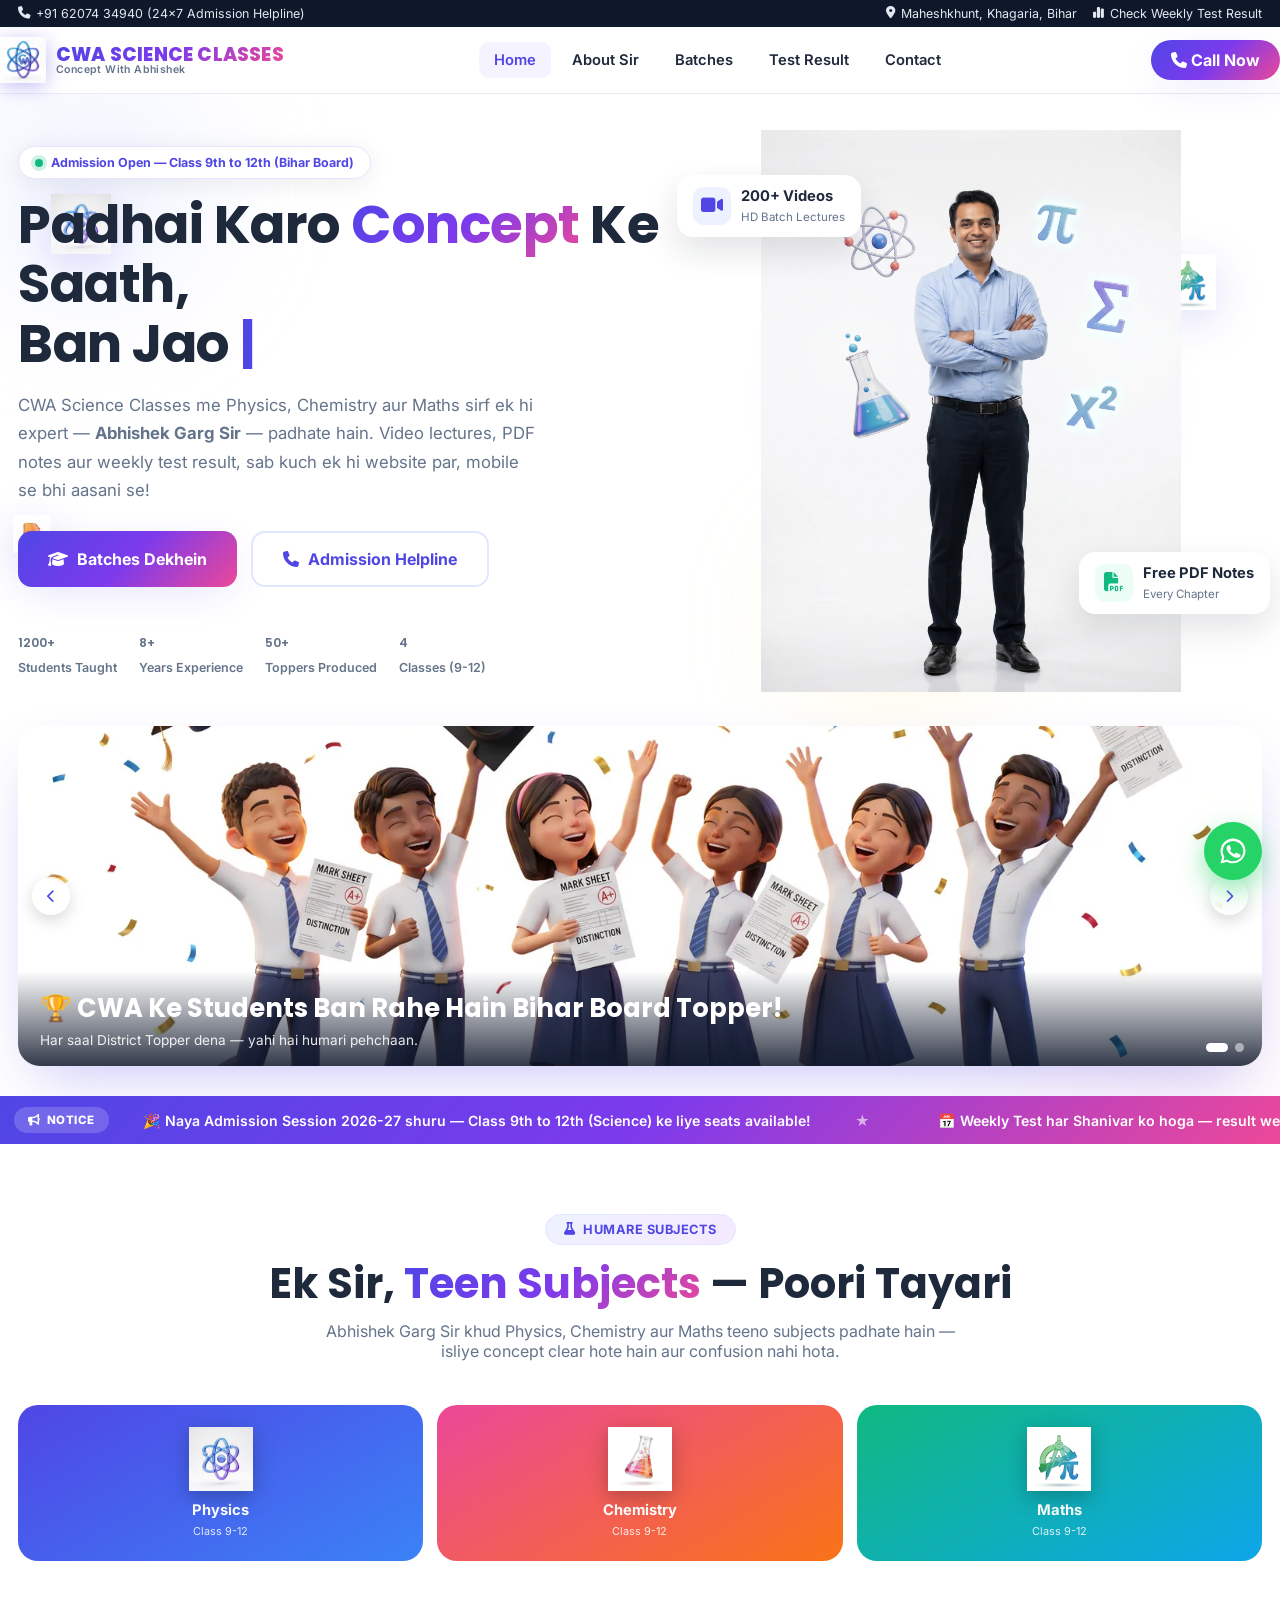
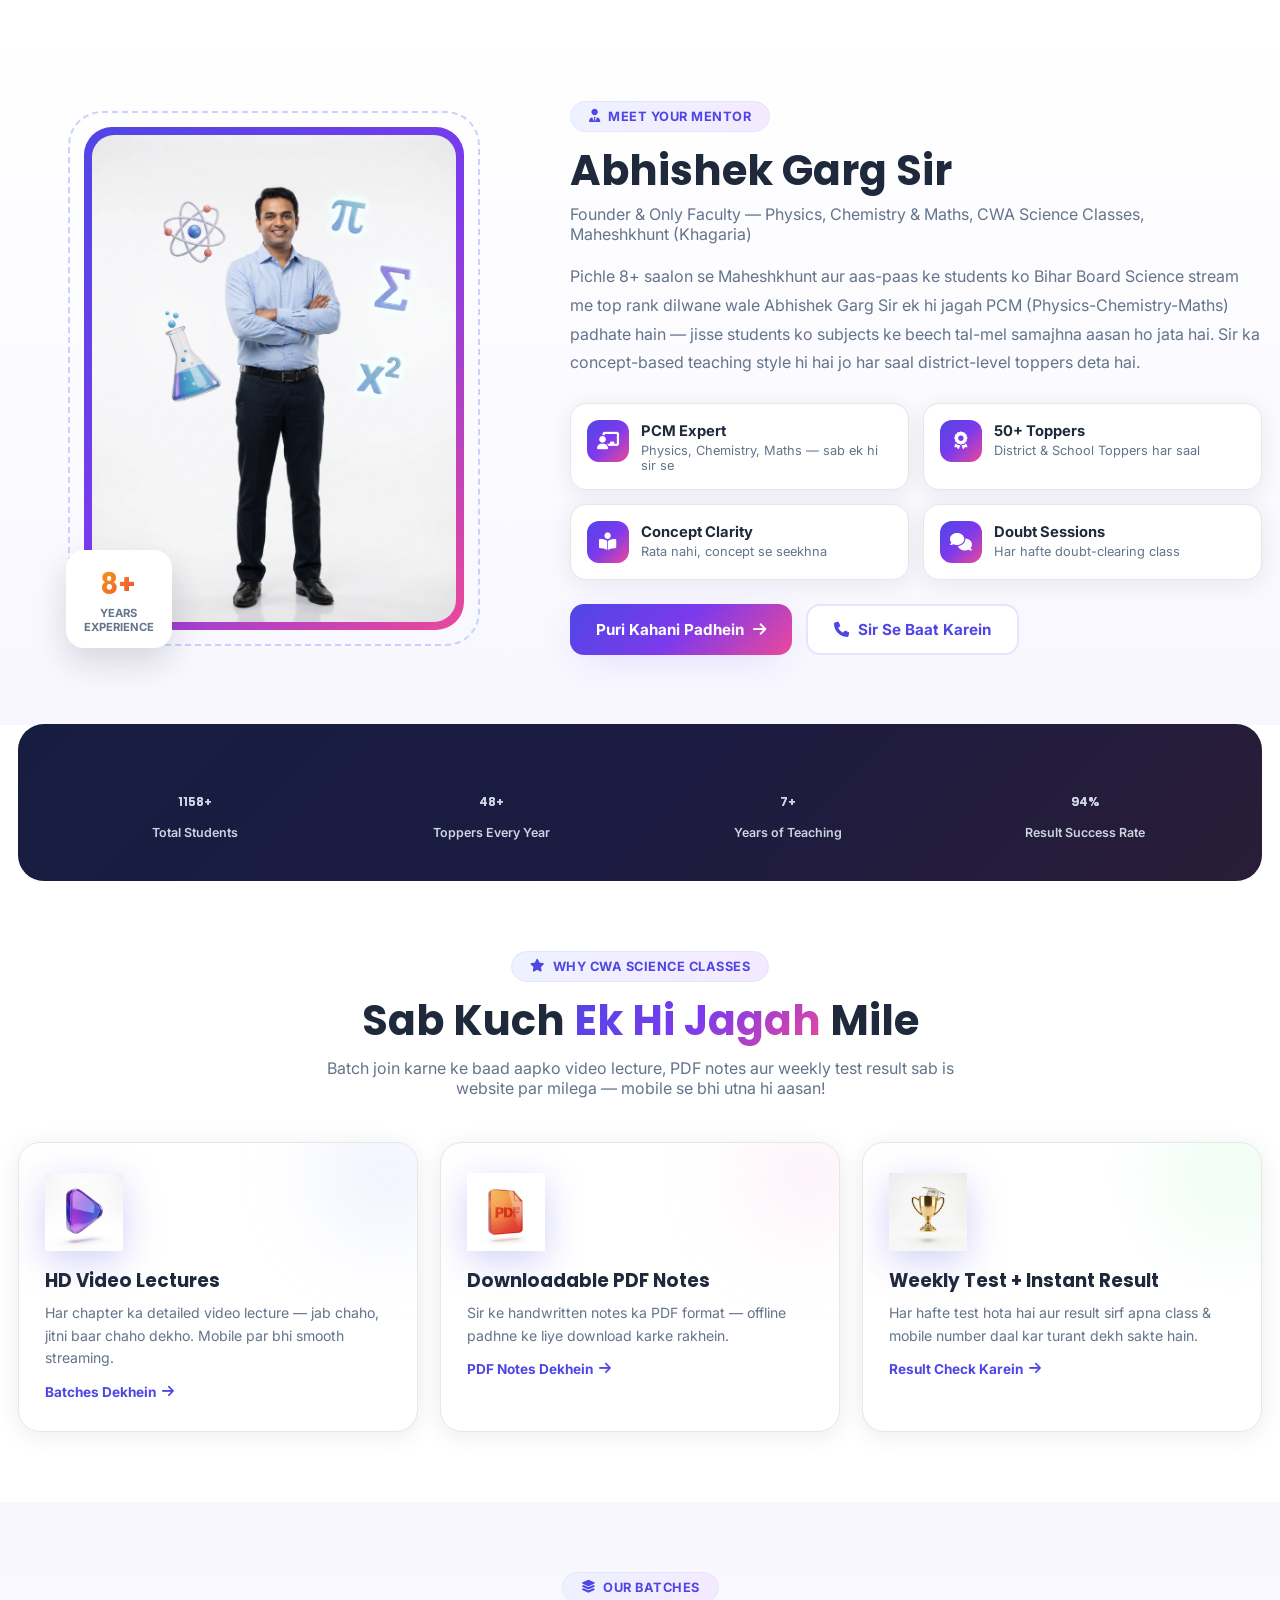
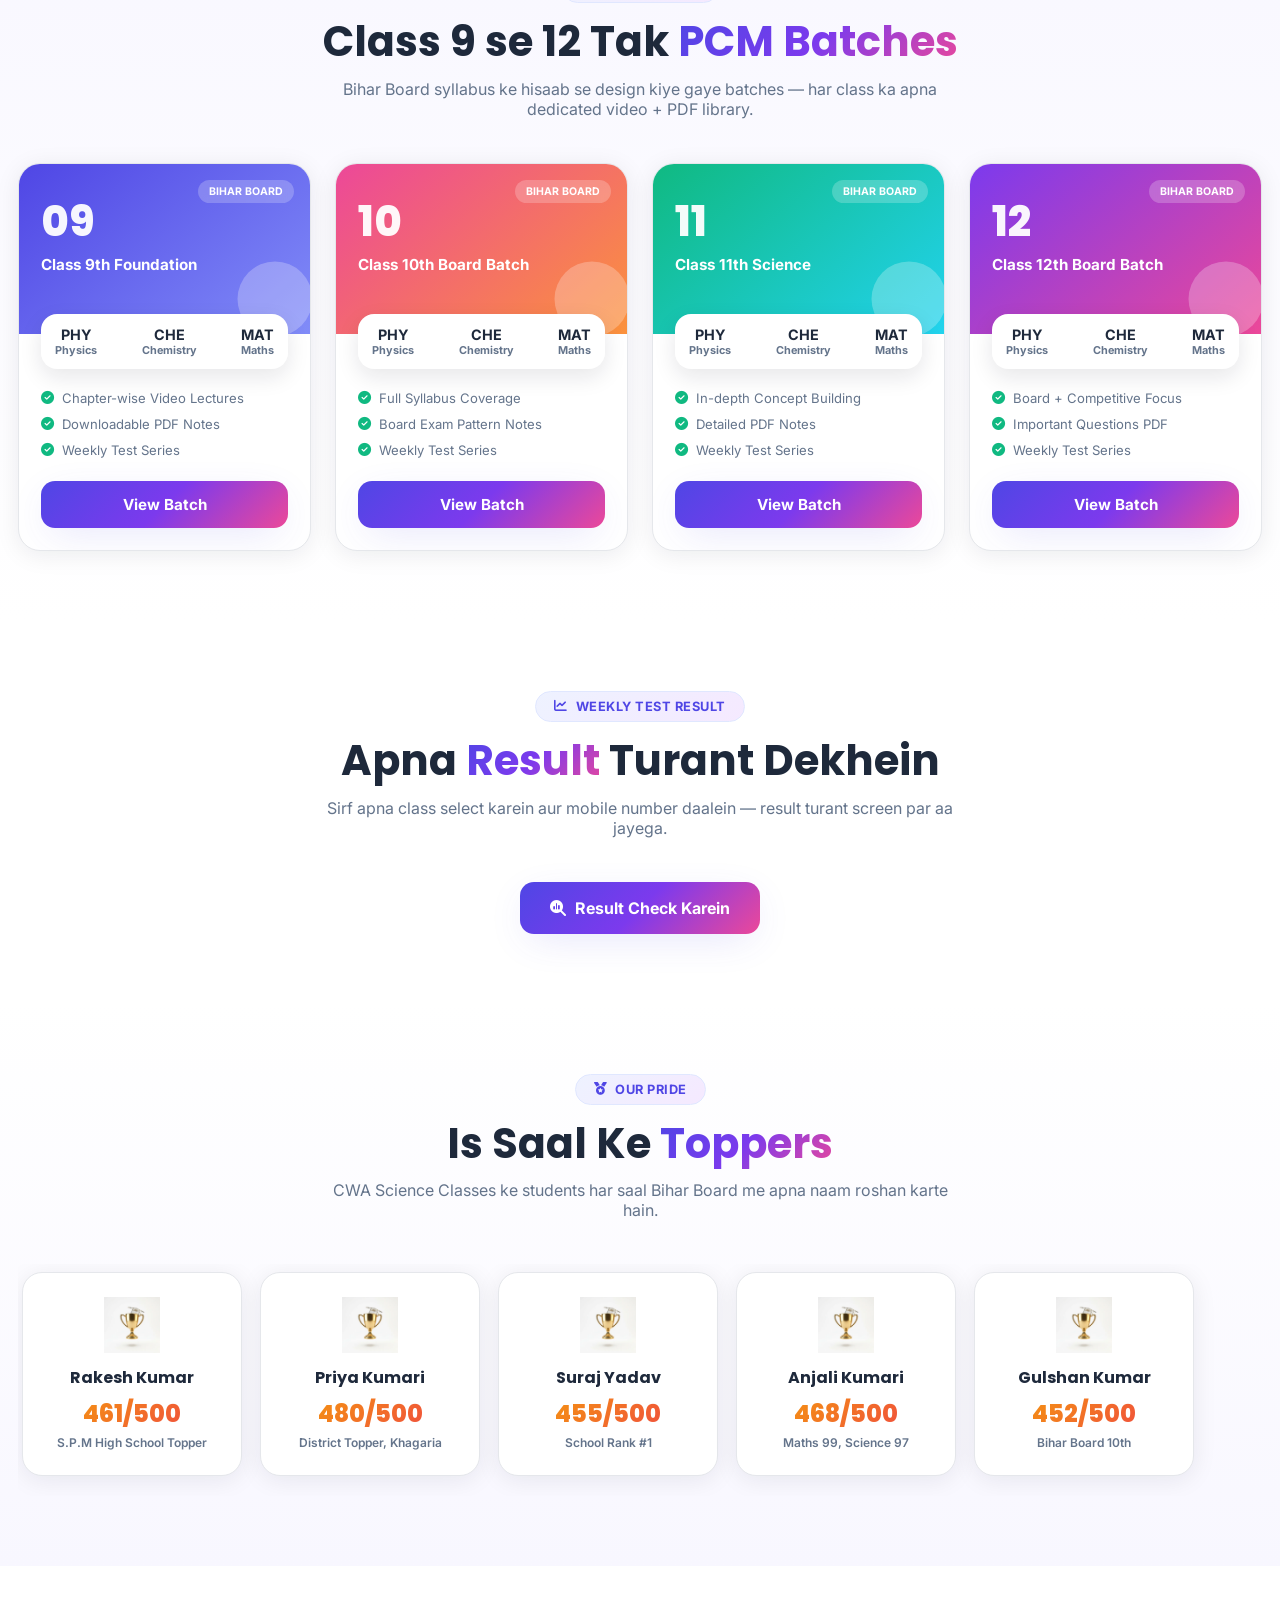
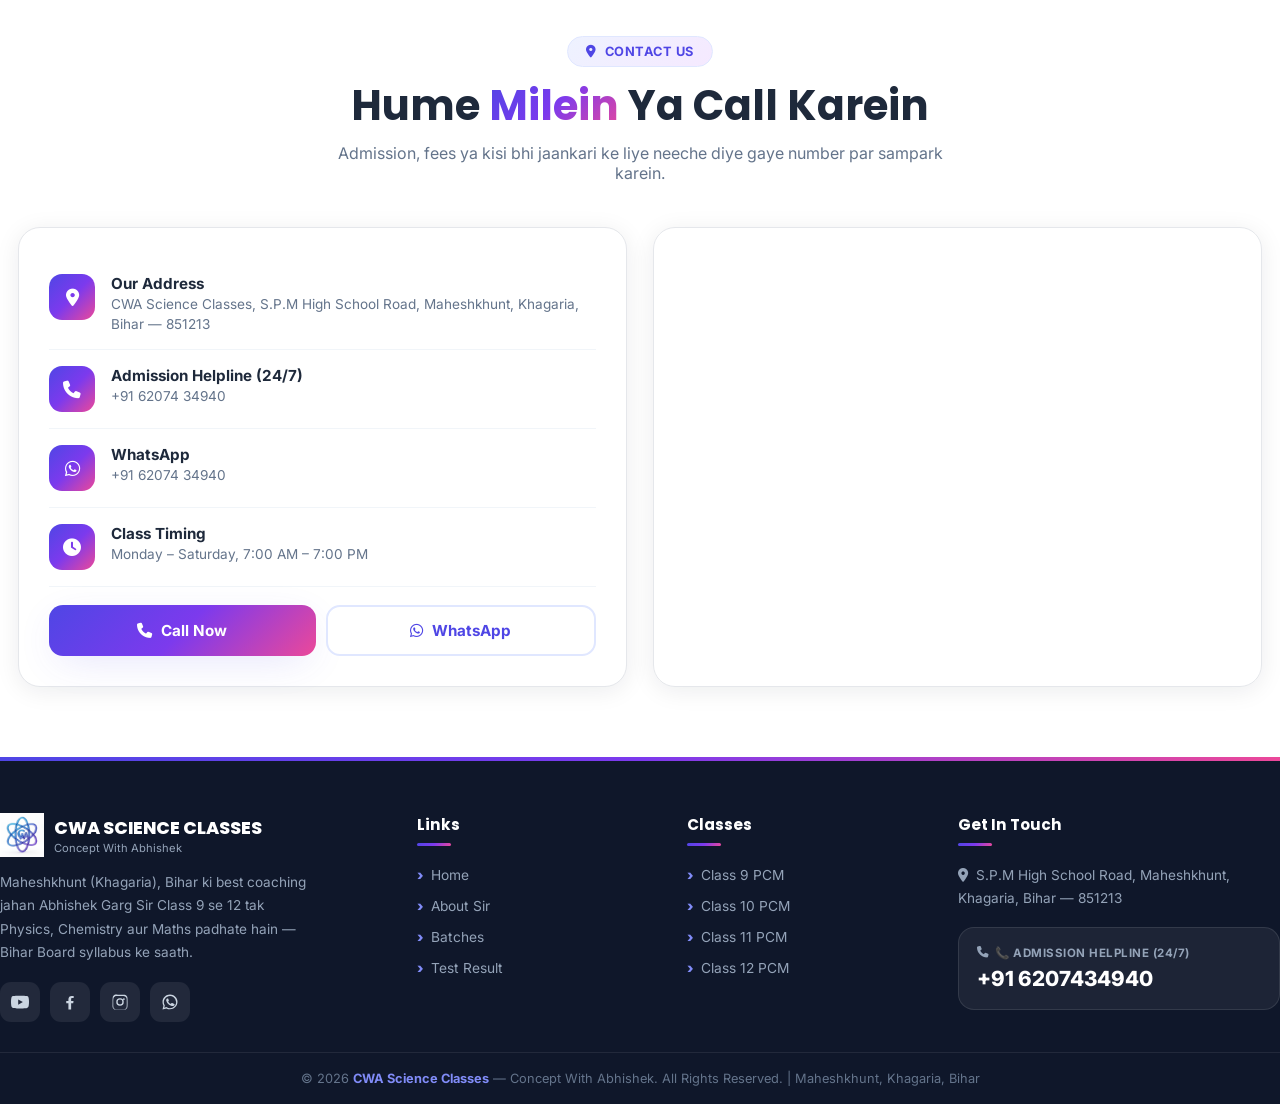
<file: index.html>
<!DOCTYPE html>
<html lang="hi">
<head>
<meta charset="UTF-8">
<meta name="viewport" content="width=device-width, initial-scale=1.0, maximum-scale=5.0">
<title>CWA Science Classes — Concept With Abhishek | Class 9-12 Physics, Chemistry, Maths (Bihar Board)</title>
<meta name="description" content="CWA Science Classes, Maheshkhunt (Khagaria), Bihar — Abhishek Garg Sir se Class 9 to 12 Physics, Chemistry, Maths padhein. Video lectures, PDF notes, weekly test result — sab ek jagah.">
<meta name="theme-color" content="#4f46e5">
<link rel="icon" href="assets/images/logo.webp" type="image/webp">

<!-- Fonts -->
<link rel="preconnect" href="https://fonts.googleapis.com">
<link rel="preconnect" href="https://fonts.gstatic.com" crossorigin>
<link href="https://fonts.googleapis.com/css2?family=Inter:wght@400;500;600;700;800&family=Poppins:ital,wght@0,500;0,600;0,700;0,800;1,600&display=swap" rel="stylesheet">
<!-- Font Awesome -->
<link rel="stylesheet" href="https://cdnjs.cloudflare.com/ajax/libs/font-awesome/6.5.1/css/all.min.css">
<!-- Styles -->
<link rel="stylesheet" href="css/style.css">
</head>
<body>

<!-- ============ PRELOADER ============ -->
<div id="preloader">
  <div class="loader-atom">
    <div class="ring"></div>
    <div class="ring"></div>
  </div>
  <div class="loader-text">CWA SCIENCE CLASSES</div>
</div>

<!-- ============ TOP UTILITY BAR ============ -->
<div class="topbar">
  <div class="container">
    <a href="tel:+916207434940"><i class="fa-solid fa-phone"></i> +91 62074 34940 (24x7 Admission Helpline)</a>
    <div style="display:flex; gap:16px; align-items:center;">
      <a href="#contact"><i class="fa-solid fa-location-dot"></i> Maheshkhunt, Khagaria, Bihar</a>
      <a href="test-result.html"><i class="fa-solid fa-chart-simple"></i> Check Weekly Test Result</a>
    </div>
  </div>
</div>

<!-- ============ NAVBAR ============ -->
<header class="navbar">
  <div class="container nav-inner">
    <a href="index.html" class="brand">
      <img src="assets/images/logo.webp" alt="CWA Science Classes Logo">
      <div class="brand-text">
        <div class="b1">CWA SCIENCE CLASSES</div>
        <div class="b2">Concept With Abhishek</div>
      </div>
    </a>

    <nav class="nav-links">
      <a href="index.html" class="active">Home</a>
      <a href="about.html">About Sir</a>
      <a href="batches.html">Batches</a>
      <a href="test-result.html">Test Result</a>
      <a href="index.html#contact">Contact</a>
    </nav>

    <a href="tel:+916207434940" class="nav-cta"><i class="fa-solid fa-phone"></i> Call Now</a>

    <button class="hamburger" aria-label="Menu">
      <span></span><span></span><span></span>
    </button>
  </div>
</header>

<!-- ============ MOBILE MENU ============ -->
<div class="menu-overlay"></div>
<div class="mobile-menu">
  <div class="mobile-menu-header">
    <div class="brand">
      <img src="assets/images/logo.webp" alt="Logo" style="width:38px;">
      <div class="brand-text"><div class="b1" style="font-size:1rem;">CWA SCIENCE</div><div class="b2">Concept With Abhishek</div></div>
    </div>
    <button class="close-btn">&times;</button>
  </div>
  <a href="index.html"><i class="fa-solid fa-house"></i> Home</a>
  <a href="about.html"><i class="fa-solid fa-user-tie"></i> About Sir</a>
  <a href="batches.html"><i class="fa-solid fa-layer-group"></i> Batches</a>
  <a href="batch-class9.html"><i class="fa-solid fa-book"></i> Class 9 PCM</a>
  <a href="batch-class10.html"><i class="fa-solid fa-book"></i> Class 10 PCM</a>
  <a href="batch-class11.html"><i class="fa-solid fa-book"></i> Class 11 PCM</a>
  <a href="batch-class12.html"><i class="fa-solid fa-book"></i> Class 12 PCM</a>
  <a href="test-result.html"><i class="fa-solid fa-chart-simple"></i> Test Result</a>
  <a href="index.html#contact"><i class="fa-solid fa-location-dot"></i> Contact & Map</a>
  <a href="tel:+916207434940" class="mobile-call-btn"><i class="fa-solid fa-phone"></i> Call +91 62074 34940</a>
</div>

<!-- ============ HERO ============ -->
<section class="hero" id="home">
  <div class="hero-3d-bg">
    <div class="blob blob1"></div>
    <div class="blob blob2"></div>
    <div class="blob blob3"></div>
    <img src="assets/images/icon-physics.webp" class="floaty f1" alt="">
    <img src="assets/images/icon-chemistry.webp" class="floaty f2" alt="">
    <img src="assets/images/icon-maths.webp" class="floaty f3" alt="">
    <img src="assets/images/icon-trophy.webp" class="floaty f4" alt="">
    <img src="assets/images/icon-pdf.webp" class="floaty f5" alt="">
  </div>

  <div class="container">
    <div class="hero-grid">
      <div data-aos="fade-right">
        <div class="hero-badge"><span class="dot"></span> Admission Open — Class 9th to 12th (Bihar Board)</div>
        <h1>
          Padhai Karo <span class="gradient-text">Concept</span> Ke Saath,
          <span class="line2">Ban Jao <span id="typedText" data-words='["Topper!","Champion!","Ranker!","Scholar!"]'></span><span class="typed-cursor">|</span></span>
        </h1>
        <p class="lead">CWA Science Classes me Physics, Chemistry aur Maths sirf ek hi expert — <b>Abhishek Garg Sir</b> — padhate hain. Video lectures, PDF notes aur weekly test result, sab kuch ek hi website par, mobile se bhi aasani se!</p>

        <div class="hero-cta-row">
          <a href="batches.html" class="btn btn-primary btn-lg"><i class="fa-solid fa-graduation-cap"></i> Batches Dekhein</a>
          <a href="tel:+916207434940" class="btn btn-outline btn-lg"><i class="fa-solid fa-phone"></i> Admission Helpline</a>
        </div>

        <div class="hero-stats">
          <div class="hero-stat"><b><span data-counter="1200" data-suffix="+">0</span></b><span>Students Taught</span></div>
          <div class="hero-stat"><b><span data-counter="8" data-suffix="+">0</span></b><span>Years Experience</span></div>
          <div class="hero-stat"><b><span data-counter="50" data-suffix="+">0</span></b><span>Toppers Produced</span></div>
          <div class="hero-stat"><b><span data-counter="4" data-suffix="">0</span></b><span>Classes (9-12)</span></div>
        </div>
      </div>

      <div class="hero-img-wrap" data-aos="fade-left">
        <div class="hero-img-glow"></div>
        <img src="assets/images/teacher-hero.webp" alt="Abhishek Garg Sir - CWA Science Classes" class="teacher">
        <div class="hero-float-card card1">
          <div class="ic blue"><i class="fa-solid fa-video"></i></div>
          <div><b>200+ Videos</b><span>HD Batch Lectures</span></div>
        </div>
        <div class="hero-float-card card2">
          <div class="ic green"><i class="fa-solid fa-file-pdf"></i></div>
          <div><b>Free PDF Notes</b><span>Every Chapter</span></div>
        </div>
      </div>
    </div>

    <!-- Hero Slider -->
    <div class="hero-slider" data-aos="fade-up">
      <div class="hero-slide active">
        <img src="assets/images/hero-slide-2.webp" alt="Bihar Board Toppers Celebration">
        <div class="hero-slide-caption">
          <h3>🏆 CWA Ke Students Ban Rahe Hain Bihar Board Topper!</h3>
          <p>Har saal District Topper dena — yahi hai humari pehchaan.</p>
        </div>
      </div>
      <div class="hero-slide">
        <img src="assets/images/hero-slide-3.webp" alt="Admission Open">
        <div class="hero-slide-caption">
          <h3>📢 Admission Open — Session 2026-27</h3>
          <p>Class 9th, 10th, 11th & 12th (Science) — Seats Limited!</p>
        </div>
      </div>
      <button class="slider-arrow prev"><i class="fa-solid fa-chevron-left"></i></button>
      <button class="slider-arrow next"><i class="fa-solid fa-chevron-right"></i></button>
      <div class="slider-dots"></div>
    </div>
  </div>
</section>

<!-- ============ NOTICE MARQUEE ============ -->
<div class="marquee-bar">
  <div class="tag"><i class="fa-solid fa-bullhorn"></i> Notice</div>
  <div class="marquee-track-wrap">
    <div class="marquee-track">
      <span>🎉 Naya Admission Session 2026-27 shuru — Class 9th to 12th (Science) ke liye seats available!</span>
      <span>📅 Weekly Test har Shanivar ko hoga — result website par turant dekhein</span>
      <span>📚 Class 10th & 12th Boards ke liye Special Crash Course jald hi shuru hoga</span>
      <span>🏆 Is saal ke Bihar Board District Topper — CWA Science Classes ke students!</span>
      <span>📞 Admission ke liye abhi call karein: +91 62074 34940</span>
      <!-- duplicate for seamless loop -->
      <span>🎉 Naya Admission Session 2026-27 shuru — Class 9th to 12th (Science) ke liye seats available!</span>
      <span>📅 Weekly Test har Shanivar ko hoga — result website par turant dekhein</span>
      <span>📚 Class 10th & 12th Boards ke liye Special Crash Course jald hi shuru hoga</span>
      <span>🏆 Is saal ke Bihar Board District Topper — CWA Science Classes ke students!</span>
      <span>📞 Admission ke liye abhi call karein: +91 62074 34940</span>
    </div>
  </div>
</div>

<!-- ============ SUBJECTS QUICK NAV ============ -->
<section class="section-pad">
  <div class="container">
    <div class="section-head" data-aos="fade-up">
      <span class="section-tag"><i class="fa-solid fa-flask"></i> Humare Subjects</span>
      <h2 class="section-title">Ek Sir, <span class="gradient-text">Teen Subjects</span> — Poori Tayari</h2>
      <p class="section-sub">Abhishek Garg Sir khud Physics, Chemistry aur Maths teeno subjects padhate hain — isliye concept clear hote hain aur confusion nahi hota.</p>
    </div>
    <div class="subject-grid" data-aos="zoom-in">
      <a href="batches.html#physics" class="subject-tile physics">
        <img src="assets/images/icon-physics.webp" alt="Physics">
        <b>Physics</b><span>Class 9-12</span>
      </a>
      <a href="batches.html#chemistry" class="subject-tile chemistry">
        <img src="assets/images/icon-chemistry.webp" alt="Chemistry">
        <b>Chemistry</b><span>Class 9-12</span>
      </a>
      <a href="batches.html#maths" class="subject-tile maths">
        <img src="assets/images/icon-maths.webp" alt="Maths">
        <b>Maths</b><span>Class 9-12</span>
      </a>
    </div>
  </div>
</section>

<!-- ============ ABOUT SIR ============ -->
<section class="section-pad about-sec" id="about">
  <div class="container">
    <div class="about-grid">
      <div data-aos="fade-right">
        <div class="about-photo-wrap">
          <div class="about-ring"></div>
          <div class="about-photo-frame">
            <img src="assets/images/teacher-hero.webp" alt="Abhishek Garg Sir">
          </div>
          <div class="about-badge-exp"><b>8+</b><span>YEARS<br>EXPERIENCE</span></div>
        </div>
      </div>
      <div data-aos="fade-left">
        <span class="section-tag"><i class="fa-solid fa-user-tie"></i> Meet Your Mentor</span>
        <h2 class="section-title">Abhishek Garg Sir</h2>
        <p class="section-sub" style="margin-top:8px;">Founder & Only Faculty — Physics, Chemistry & Maths, CWA Science Classes, Maheshkhunt (Khagaria)</p>
        <p class="lead" style="margin-top:18px; color:var(--muted); line-height:1.8;">
          Pichle 8+ saalon se Maheshkhunt aur aas-paas ke students ko Bihar Board Science stream me top rank dilwane wale Abhishek Garg Sir ek hi jagah PCM (Physics-Chemistry-Maths) padhate hain — jisse students ko subjects ke beech tal-mel samajhna aasan ho jata hai. Sir ka concept-based teaching style hi hai jo har saal district-level toppers deta hai.
        </p>
        <div class="about-points">
          <div class="about-point"><div class="ic"><i class="fa-solid fa-chalkboard-user"></i></div><div><b>PCM Expert</b><p>Physics, Chemistry, Maths — sab ek hi sir se</p></div></div>
          <div class="about-point"><div class="ic"><i class="fa-solid fa-award"></i></div><div><b>50+ Toppers</b><p>District & School Toppers har saal</p></div></div>
          <div class="about-point"><div class="ic"><i class="fa-solid fa-book-open-reader"></i></div><div><b>Concept Clarity</b><p>Rata nahi, concept se seekhna</p></div></div>
          <div class="about-point"><div class="ic"><i class="fa-solid fa-comments"></i></div><div><b>Doubt Sessions</b><p>Har hafte doubt-clearing class</p></div></div>
        </div>
        <div style="margin-top:24px; display:flex; gap:14px; flex-wrap:wrap;">
          <a href="about.html" class="btn btn-primary">Puri Kahani Padhein <i class="fa-solid fa-arrow-right"></i></a>
          <a href="tel:+916207434940" class="btn btn-outline"><i class="fa-solid fa-phone"></i> Sir Se Baat Karein</a>
        </div>
      </div>
    </div>
  </div>
</section>

<!-- ============ STATS STRIP ============ -->
<section>
  <div class="container">
    <div class="stats-strip" data-aos="zoom-in">
      <div class="stat-item"><b><span data-counter="1200" data-suffix="+">0</span></b><span>Total Students</span></div>
      <div class="stat-item"><b><span data-counter="50" data-suffix="+">0</span></b><span>Toppers Every Year</span></div>
      <div class="stat-item"><b><span data-counter="8" data-suffix="+">0</span></b><span>Years of Teaching</span></div>
      <div class="stat-item"><b><span data-counter="98" data-suffix="%">0</span></b><span>Result Success Rate</span></div>
    </div>
  </div>
</section>

<!-- ============ WHY CHOOSE US / FEATURES ============ -->
<section class="section-pad">
  <div class="container">
    <div class="section-head" data-aos="fade-up">
      <span class="section-tag"><i class="fa-solid fa-star"></i> Why CWA Science Classes</span>
      <h2 class="section-title">Sab Kuch <span class="gradient-text">Ek Hi Jagah</span> Mile</h2>
      <p class="section-sub">Batch join karne ke baad aapko video lecture, PDF notes aur weekly test result sab is website par milega — mobile se bhi utna hi aasan!</p>
    </div>
    <div class="feature-grid">
      <div class="feature-card" data-aos="fade-up" data-aos-delay="0">
        <div class="glow-blob" style="background:#c7d2fe;"></div>
        <img src="assets/images/icon-play.webp" class="ic-3d" alt="Video Lectures">
        <h3>HD Video Lectures</h3>
        <p>Har chapter ka detailed video lecture — jab chaho, jitni baar chaho dekho. Mobile par bhi smooth streaming.</p>
        <a href="batches.html" class="arrow-link">Batches Dekhein <i class="fa-solid fa-arrow-right"></i></a>
      </div>
      <div class="feature-card" data-aos="fade-up" data-aos-delay="100">
        <div class="glow-blob" style="background:#fbcfe8;"></div>
        <img src="assets/images/icon-pdf.webp" class="ic-3d" alt="PDF Notes">
        <h3>Downloadable PDF Notes</h3>
        <p>Sir ke handwritten notes ka PDF format — offline padhne ke liye download karke rakhein.</p>
        <a href="batches.html" class="arrow-link">PDF Notes Dekhein <i class="fa-solid fa-arrow-right"></i></a>
      </div>
      <div class="feature-card" data-aos="fade-up" data-aos-delay="200">
        <div class="glow-blob" style="background:#bbf7d0;"></div>
        <img src="assets/images/icon-trophy.webp" class="ic-3d" alt="Weekly Test">
        <h3>Weekly Test + Instant Result</h3>
        <p>Har hafte test hota hai aur result sirf apna class & mobile number daal kar turant dekh sakte hain.</p>
        <a href="test-result.html" class="arrow-link">Result Check Karein <i class="fa-solid fa-arrow-right"></i></a>
      </div>
    </div>
  </div>
</section>

<!-- ============ BATCHES PREVIEW ============ -->
<section class="section-pad" style="background:linear-gradient(180deg,#f8f7ff,#fff);" id="batches">
  <div class="container">
    <div class="section-head" data-aos="fade-up">
      <span class="section-tag"><i class="fa-solid fa-layer-group"></i> Our Batches</span>
      <h2 class="section-title">Class 9 se 12 Tak <span class="gradient-text">PCM Batches</span></h2>
      <p class="section-sub">Bihar Board syllabus ke hisaab se design kiye gaye batches — har class ka apna dedicated video + PDF library.</p>
    </div>

    <div class="batch-grid">
      <div class="batch-card" data-aos="fade-up" data-aos-delay="0">
        <div class="batch-card-top">
          <span class="board-tag">BIHAR BOARD</span>
          <div class="class-num">09</div>
          <div class="class-label">Class 9th Foundation</div>
          <svg class="deco" viewBox="0 0 24 24" fill="currentColor"><circle cx="12" cy="12" r="10"/></svg>
        </div>
        <div class="batch-card-body">
          <div class="batch-subjects-pill">
            <div><b>PHY</b>Physics</div><div><b>CHE</b>Chemistry</div><div><b>MAT</b>Maths</div>
          </div>
          <ul>
            <li><i class="fa-solid fa-circle-check"></i> Chapter-wise Video Lectures</li>
            <li><i class="fa-solid fa-circle-check"></i> Downloadable PDF Notes</li>
            <li><i class="fa-solid fa-circle-check"></i> Weekly Test Series</li>
          </ul>
          <a href="batch-class9.html" class="btn btn-primary btn-block">View Batch</a>
        </div>
      </div>

      <div class="batch-card" data-aos="fade-up" data-aos-delay="100">
        <div class="batch-card-top">
          <span class="board-tag">BIHAR BOARD</span>
          <div class="class-num">10</div>
          <div class="class-label">Class 10th Board Batch</div>
          <svg class="deco" viewBox="0 0 24 24" fill="currentColor"><circle cx="12" cy="12" r="10"/></svg>
        </div>
        <div class="batch-card-body">
          <div class="batch-subjects-pill">
            <div><b>PHY</b>Physics</div><div><b>CHE</b>Chemistry</div><div><b>MAT</b>Maths</div>
          </div>
          <ul>
            <li><i class="fa-solid fa-circle-check"></i> Full Syllabus Coverage</li>
            <li><i class="fa-solid fa-circle-check"></i> Board Exam Pattern Notes</li>
            <li><i class="fa-solid fa-circle-check"></i> Weekly Test Series</li>
          </ul>
          <a href="batch-class10.html" class="btn btn-primary btn-block">View Batch</a>
        </div>
      </div>

      <div class="batch-card" data-aos="fade-up" data-aos-delay="200">
        <div class="batch-card-top">
          <span class="board-tag">BIHAR BOARD</span>
          <div class="class-num">11</div>
          <div class="class-label">Class 11th Science</div>
          <svg class="deco" viewBox="0 0 24 24" fill="currentColor"><circle cx="12" cy="12" r="10"/></svg>
        </div>
        <div class="batch-card-body">
          <div class="batch-subjects-pill">
            <div><b>PHY</b>Physics</div><div><b>CHE</b>Chemistry</div><div><b>MAT</b>Maths</div>
          </div>
          <ul>
            <li><i class="fa-solid fa-circle-check"></i> In-depth Concept Building</li>
            <li><i class="fa-solid fa-circle-check"></i> Detailed PDF Notes</li>
            <li><i class="fa-solid fa-circle-check"></i> Weekly Test Series</li>
          </ul>
          <a href="batch-class11.html" class="btn btn-primary btn-block">View Batch</a>
        </div>
      </div>

      <div class="batch-card" data-aos="fade-up" data-aos-delay="300">
        <div class="batch-card-top">
          <span class="board-tag">BIHAR BOARD</span>
          <div class="class-num">12</div>
          <div class="class-label">Class 12th Board Batch</div>
          <svg class="deco" viewBox="0 0 24 24" fill="currentColor"><circle cx="12" cy="12" r="10"/></svg>
        </div>
        <div class="batch-card-body">
          <div class="batch-subjects-pill">
            <div><b>PHY</b>Physics</div><div><b>CHE</b>Chemistry</div><div><b>MAT</b>Maths</div>
          </div>
          <ul>
            <li><i class="fa-solid fa-circle-check"></i> Board + Competitive Focus</li>
            <li><i class="fa-solid fa-circle-check"></i> Important Questions PDF</li>
            <li><i class="fa-solid fa-circle-check"></i> Weekly Test Series</li>
          </ul>
          <a href="batch-class12.html" class="btn btn-primary btn-block">View Batch</a>
        </div>
      </div>
    </div>
  </div>
</section>

<!-- ============ WEEKLY TEST RESULT CTA/PREVIEW ============ -->
<section class="section-pad" id="result">
  <div class="container">
    <div class="section-head" data-aos="fade-up">
      <span class="section-tag"><i class="fa-solid fa-chart-line"></i> Weekly Test Result</span>
      <h2 class="section-title">Apna <span class="gradient-text">Result</span> Turant Dekhein</h2>
      <p class="section-sub">Sirf apna class select karein aur mobile number daalein — result turant screen par aa jayega.</p>
    </div>
    <div style="text-align:center;" data-aos="zoom-in">
      <a href="test-result.html" class="btn btn-primary btn-lg"><i class="fa-solid fa-magnifying-glass-chart"></i> Result Check Karein</a>
    </div>
  </div>
</section>

<!-- ============ TOPPERS ============ -->
<section class="section-pad" style="background:linear-gradient(180deg,#fff,#f8f7ff);">
  <div class="container">
    <div class="section-head" data-aos="fade-up">
      <span class="section-tag"><i class="fa-solid fa-medal"></i> Our Pride</span>
      <h2 class="section-title">Is Saal Ke <span class="gradient-text">Toppers</span></h2>
      <p class="section-sub">CWA Science Classes ke students har saal Bihar Board me apna naam roshan karte hain.</p>
    </div>
    <div class="topper-carousel" data-aos="fade-up">
      <div class="topper-card"><img src="assets/images/icon-trophy.webp" class="medal" alt=""><h4>Rakesh Kumar</h4><div class="marks">461/500</div><span>S.P.M High School Topper</span></div>
      <div class="topper-card"><img src="assets/images/icon-trophy.webp" class="medal" alt=""><h4>Priya Kumari</h4><div class="marks">480/500</div><span>District Topper, Khagaria</span></div>
      <div class="topper-card"><img src="assets/images/icon-trophy.webp" class="medal" alt=""><h4>Suraj Yadav</h4><div class="marks">455/500</div><span>School Rank #1</span></div>
      <div class="topper-card"><img src="assets/images/icon-trophy.webp" class="medal" alt=""><h4>Anjali Kumari</h4><div class="marks">468/500</div><span>Maths 99, Science 97</span></div>
      <div class="topper-card"><img src="assets/images/icon-trophy.webp" class="medal" alt=""><h4>Gulshan Kumar</h4><div class="marks">452/500</div><span>Bihar Board 10th</span></div>
    </div>
  </div>
</section>

<!-- ============ CONTACT + MAP ============ -->
<section class="section-pad" id="contact">
  <div class="container">
    <div class="section-head" data-aos="fade-up">
      <span class="section-tag"><i class="fa-solid fa-location-dot"></i> Contact Us</span>
      <h2 class="section-title">Hume <span class="gradient-text">Milein</span> Ya Call Karein</h2>
      <p class="section-sub">Admission, fees ya kisi bhi jaankari ke liye neeche diye gaye number par sampark karein.</p>
    </div>
    <div class="contact-grid">
      <div class="contact-card" data-aos="fade-right">
        <div class="contact-item">
          <div class="ic"><i class="fa-solid fa-location-dot"></i></div>
          <div><b>Our Address</b><span>CWA Science Classes, S.P.M High School Road, Maheshkhunt, Khagaria, Bihar — 851213</span></div>
        </div>
        <div class="contact-item">
          <div class="ic"><i class="fa-solid fa-phone"></i></div>
          <div><b>Admission Helpline (24/7)</b><a href="tel:+916207434940">+91 62074 34940</a></div>
        </div>
        <div class="contact-item">
          <div class="ic"><i class="fa-brands fa-whatsapp"></i></div>
          <div><b>WhatsApp</b><a href="https://wa.me/916207434940" target="_blank">+91 62074 34940</a></div>
        </div>
        <div class="contact-item">
          <div class="ic"><i class="fa-solid fa-clock"></i></div>
          <div><b>Class Timing</b><span>Monday – Saturday, 7:00 AM – 7:00 PM</span></div>
        </div>
        <div style="margin-top:18px; display:flex; gap:10px;">
          <a href="tel:+916207434940" class="btn btn-primary" style="flex:1;justify-content:center;"><i class="fa-solid fa-phone"></i> Call Now</a>
          <a href="https://wa.me/916207434940" target="_blank" class="btn btn-outline" style="flex:1;justify-content:center;"><i class="fa-brands fa-whatsapp"></i> WhatsApp</a>
        </div>
      </div>
      <div class="map-wrap" data-aos="fade-left">
        <iframe src="https://www.google.com/maps?q=Maheshkhunt,+Khagaria,+Bihar+851213&output=embed" loading="lazy" referrerpolicy="no-referrer-when-downgrade"></iframe>
      </div>
    </div>
  </div>
</section>

<!-- ============ FOOTER ============ -->
<footer class="footer">
  <div class="container footer-top">
    <div class="footer-grid">
      <div>
        <div class="footer-brand">
          <img src="assets/images/logo.webp" alt="Logo">
          <div><div class="b1">CWA SCIENCE CLASSES</div><div class="b2">Concept With Abhishek</div></div>
        </div>
        <p class="desc">Maheshkhunt (Khagaria), Bihar ki best coaching jahan Abhishek Garg Sir Class 9 se 12 tak Physics, Chemistry aur Maths padhate hain — Bihar Board syllabus ke saath.</p>
        <div class="footer-social">
          <a href="#" target="_blank" aria-label="YouTube"><svg viewBox="0 0 24 24"><path d="M23.5 6.2a3 3 0 0 0-2.1-2.1C19.5 3.5 12 3.5 12 3.5s-7.5 0-9.4.6A3 3 0 0 0 .5 6.2 31.6 31.6 0 0 0 0 12a31.6 31.6 0 0 0 .5 5.8 3 3 0 0 0 2.1 2.1c1.9.6 9.4.6 9.4.6s7.5 0 9.4-.6a3 3 0 0 0 2.1-2.1A31.6 31.6 0 0 0 24 12a31.6 31.6 0 0 0-.5-5.8ZM9.6 15.5V8.5L15.8 12Z"/></svg></a>
          <a href="#" target="_blank" aria-label="Facebook"><svg viewBox="0 0 24 24"><path d="M13.5 22v-8.3h2.8l.4-3.2h-3.2V8.4c0-.9.3-1.6 1.7-1.6h1.7V4c-.3 0-1.4-.1-2.6-.1-2.6 0-4.4 1.6-4.4 4.5v2.1H7v3.2h2.9V22Z"/></svg></a>
          <a href="#" target="_blank" aria-label="Instagram"><svg viewBox="0 0 24 24"><path d="M12 2.2c3.2 0 3.6 0 4.9.1 1.2 0 1.9.2 2.3.4.6.2 1 .5 1.4 1 .4.4.7.8 1 1.4.2.4.4 1.1.4 2.3.1 1.3.1 1.7.1 4.9s0 3.6-.1 4.9c0 1.2-.2 1.9-.4 2.3-.2.6-.5 1-1 1.4-.4.4-.8.7-1.4 1-.4.2-1.1.4-2.3.4-1.3.1-1.7.1-4.9.1s-3.6 0-4.9-.1c-1.2 0-1.9-.2-2.3-.4-.6-.2-1-.5-1.4-1-.4-.4-.7-.8-1-1.4-.2-.4-.4-1.1-.4-2.3C2.1 15.6 2.1 15.2 2.1 12s0-3.6.1-4.9c0-1.2.2-1.9.4-2.3.2-.6.5-1 1-1.4.4-.4.8-.7 1.4-1 .4-.2 1.1-.4 2.3-.4C8.4 2.2 8.8 2.2 12 2.2Zm0 1.8c-3.1 0-3.5 0-4.7.1-1 .1-1.6.2-1.9.4-.5.2-.8.4-1.2.7-.3.4-.5.7-.7 1.2-.1.3-.3.9-.4 1.9-.1 1.2-.1 1.6-.1 4.7s0 3.5.1 4.7c.1 1 .2 1.6.4 1.9.2.5.4.8.7 1.2.4.3.7.5 1.2.7.3.1.9.3 1.9.4 1.2.1 1.6.1 4.7.1s3.5 0 4.7-.1c1-.1 1.6-.2 1.9-.4.5-.2.8-.4 1.2-.7.3-.4.5-.7.7-1.2.1-.3.3-.9.4-1.9.1-1.2.1-1.6.1-4.7s0-3.5-.1-4.7c-.1-1-.2-1.6-.4-1.9-.2-.5-.4-.8-.7-1.2-.4-.3-.7-.5-1.2-.7-.3-.1-.9-.3-1.9-.4-1.2-.1-1.6-.1-4.7-.1Zm0 3a5 5 0 1 1 0 10 5 5 0 0 1 0-10Zm0 1.8a3.2 3.2 0 1 0 0 6.4 3.2 3.2 0 0 0 0-6.4Zm5.2-1.9a1.2 1.2 0 1 1 0 2.4 1.2 1.2 0 0 1 0-2.4Z"/></svg></a>
          <a href="https://wa.me/916207434940" target="_blank" aria-label="WhatsApp"><svg viewBox="0 0 24 24"><path d="M12 2C6.5 2 2 6.5 2 12c0 1.8.5 3.5 1.3 5L2 22l5.2-1.4c1.4.8 3.1 1.2 4.8 1.2 5.5 0 10-4.5 10-10S17.5 2 12 2Zm0 18.2c-1.5 0-3-.4-4.3-1.2l-.3-.2-3.1.8.8-3-.2-.3A8.2 8.2 0 1 1 20.2 12c0 4.5-3.7 8.2-8.2 8.2Zm4.5-6.1c-.2-.1-1.5-.7-1.7-.8-.2-.1-.4-.1-.6.1-.2.2-.7.8-.8.9-.2.2-.3.2-.5.1-.2-.1-1-.4-1.9-1.2-.7-.6-1.2-1.4-1.3-1.6-.1-.2 0-.4.1-.5.1-.1.2-.3.4-.4.1-.2.2-.3.2-.5.1-.2 0-.4 0-.5 0-.1-.6-1.5-.8-2-.2-.5-.4-.4-.6-.4h-.5c-.2 0-.5.1-.7.3-.2.2-.9.9-.9 2.2s1 2.6 1.1 2.7c.1.2 2 3 4.7 4.2.7.3 1.2.5 1.6.6.7.2 1.3.2 1.8.1.5-.1 1.5-.6 1.8-1.2.2-.6.2-1.1.2-1.2-.1-.1-.3-.2-.5-.3Z"/></svg></a>
        </div>
      </div>
      <div>
        <h5>Links</h5>
        <ul>
          <li><a href="index.html">Home</a></li>
          <li><a href="about.html">About Sir</a></li>
          <li><a href="batches.html">Batches</a></li>
          <li><a href="test-result.html">Test Result</a></li>
        </ul>
      </div>
      <div>
        <h5>Classes</h5>
        <ul>
          <li><a href="batch-class9.html">Class 9 PCM</a></li>
          <li><a href="batch-class10.html">Class 10 PCM</a></li>
          <li><a href="batch-class11.html">Class 11 PCM</a></li>
          <li><a href="batch-class12.html">Class 12 PCM</a></li>
        </ul>
      </div>
      <div>
        <h5>Get In Touch</h5>
        <p class="desc"><i class="fa-solid fa-location-dot"></i>&nbsp; S.P.M High School Road, Maheshkhunt, Khagaria, Bihar — 851213</p>
        <div class="helpline-box">
          <div class="lbl"><i class="fa-solid fa-phone"></i> 📞 Admission Helpline (24/7)</div>
          <a href="tel:+916207434940" class="num">+91 6207434940</a>
        </div>
      </div>
    </div>
  </div>
  <div class="footer-bottom container">
    &copy; 2026 <span>CWA Science Classes</span> — Concept With Abhishek. All Rights Reserved. | Maheshkhunt, Khagaria, Bihar
  </div>
</footer>

<!-- ============ FLOATING WIDGETS ============ -->
<a href="https://wa.me/916207434940" target="_blank" class="whatsapp-float" aria-label="WhatsApp">
  <svg viewBox="0 0 24 24"><path d="M12 2C6.5 2 2 6.5 2 12c0 1.8.5 3.5 1.3 5L2 22l5.2-1.4c1.4.8 3.1 1.2 4.8 1.2 5.5 0 10-4.5 10-10S17.5 2 12 2Zm0 18.2c-1.5 0-3-.4-4.3-1.2l-.3-.2-3.1.8.8-3-.2-.3A8.2 8.2 0 1 1 20.2 12c0 4.5-3.7 8.2-8.2 8.2Zm4.5-6.1c-.2-.1-1.5-.7-1.7-.8-.2-.1-.4-.1-.6.1-.2.2-.7.8-.8.9-.2.2-.3.2-.5.1-.2-.1-1-.4-1.9-1.2-.7-.6-1.2-1.4-1.3-1.6-.1-.2 0-.4.1-.5.1-.1.2-.3.4-.4.1-.2.2-.3.2-.5.1-.2 0-.4 0-.5 0-.1-.6-1.5-.8-2-.2-.5-.4-.4-.6-.4h-.5c-.2 0-.5.1-.7.3-.2.2-.9.9-.9 2.2s1 2.6 1.1 2.7c.1.2 2 3 4.7 4.2.7.3 1.2.5 1.6.6.7.2 1.3.2 1.8.1.5-.1 1.5-.6 1.8-1.2.2-.6.2-1.1.2-1.2-.1-.1-.3-.2-.5-.3Z"/></svg>
</a>
<button class="back-top" aria-label="Back to top"><i class="fa-solid fa-arrow-up"></i></button>

<!-- ============ MOBILE BOTTOM ACTION BAR ============ -->
<div class="mobile-actionbar">
  <a href="index.html" class="active"><i class="fa-solid fa-house"></i>Home</a>
  <a href="batches.html"><i class="fa-solid fa-layer-group"></i>Batches</a>
  <a href="tel:+916207434940" class="call-btn"><i class="fa-solid fa-phone"></i>Call</a>
  <a href="test-result.html"><i class="fa-solid fa-chart-simple"></i>Result</a>
  <a href="index.html#contact"><i class="fa-solid fa-location-dot"></i>Contact</a>
</div>

<script src="js/app.js"></script>
</body>
</html>
</file>
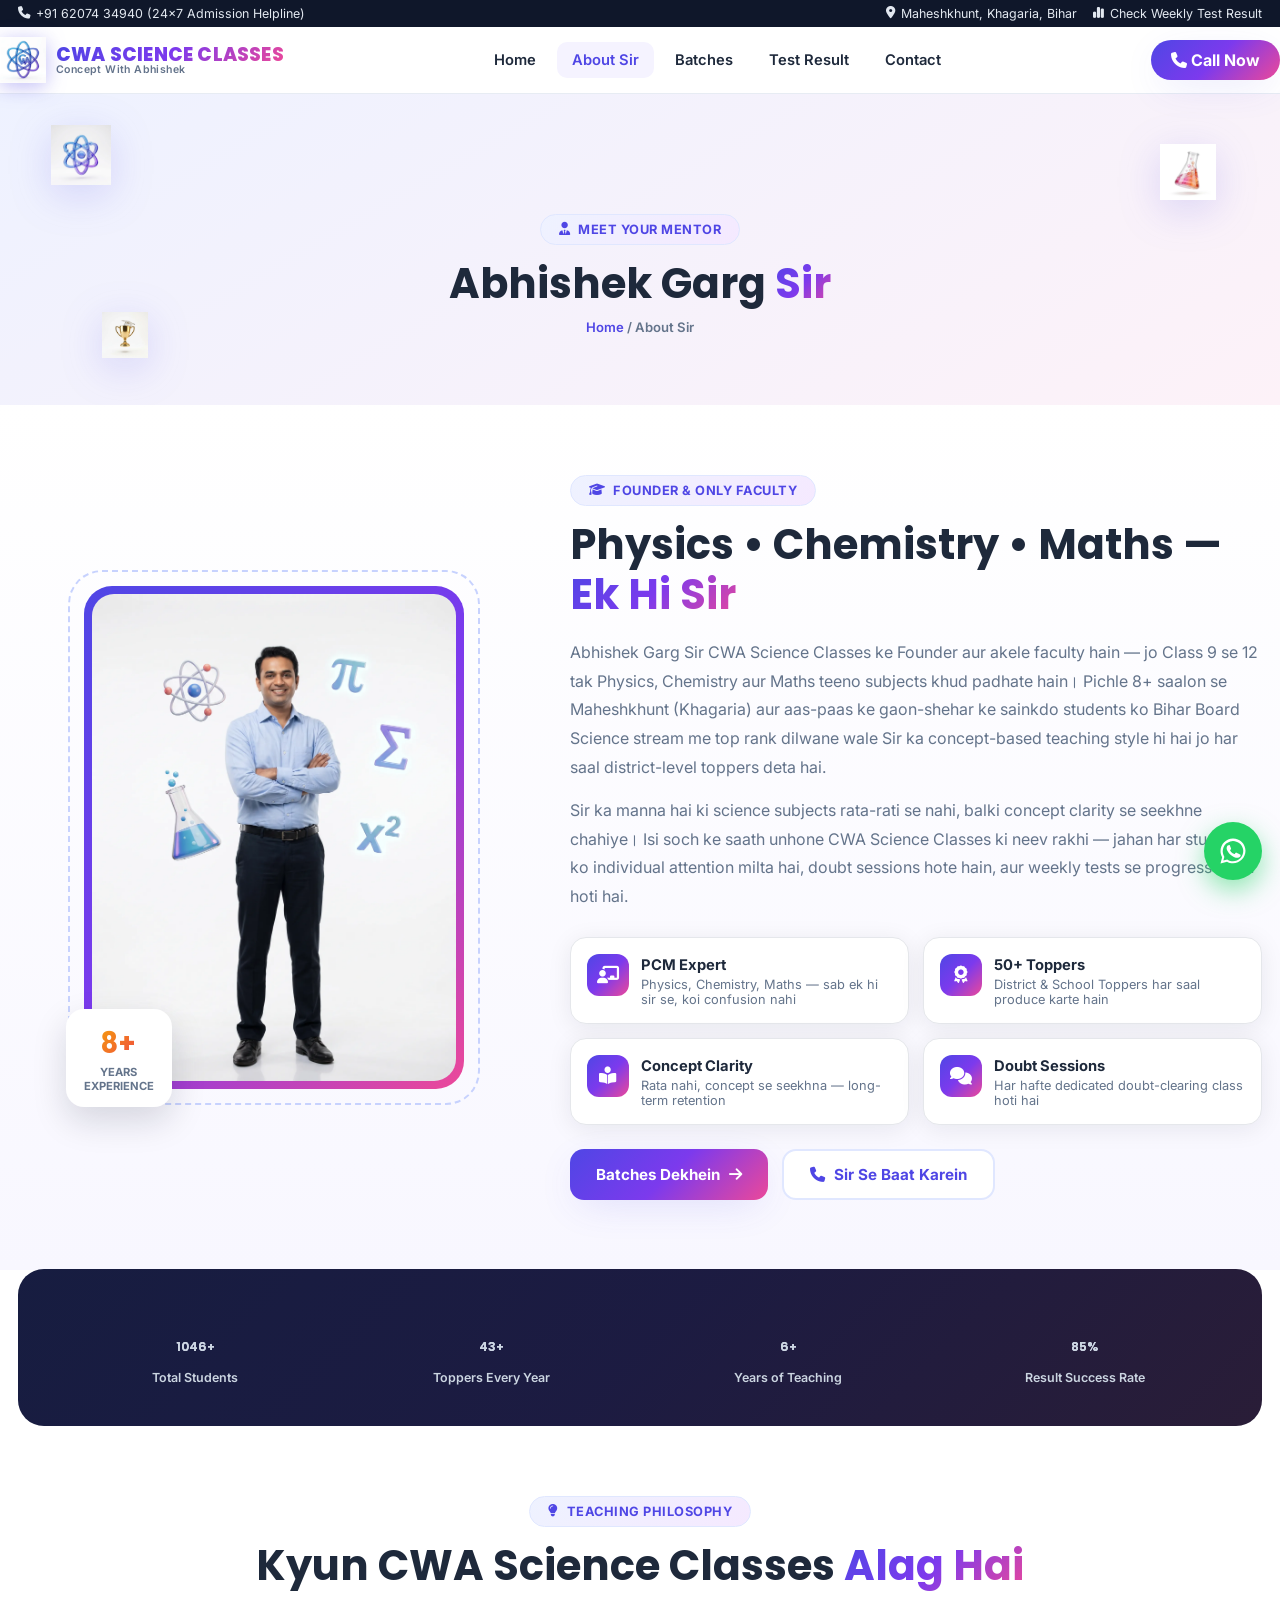
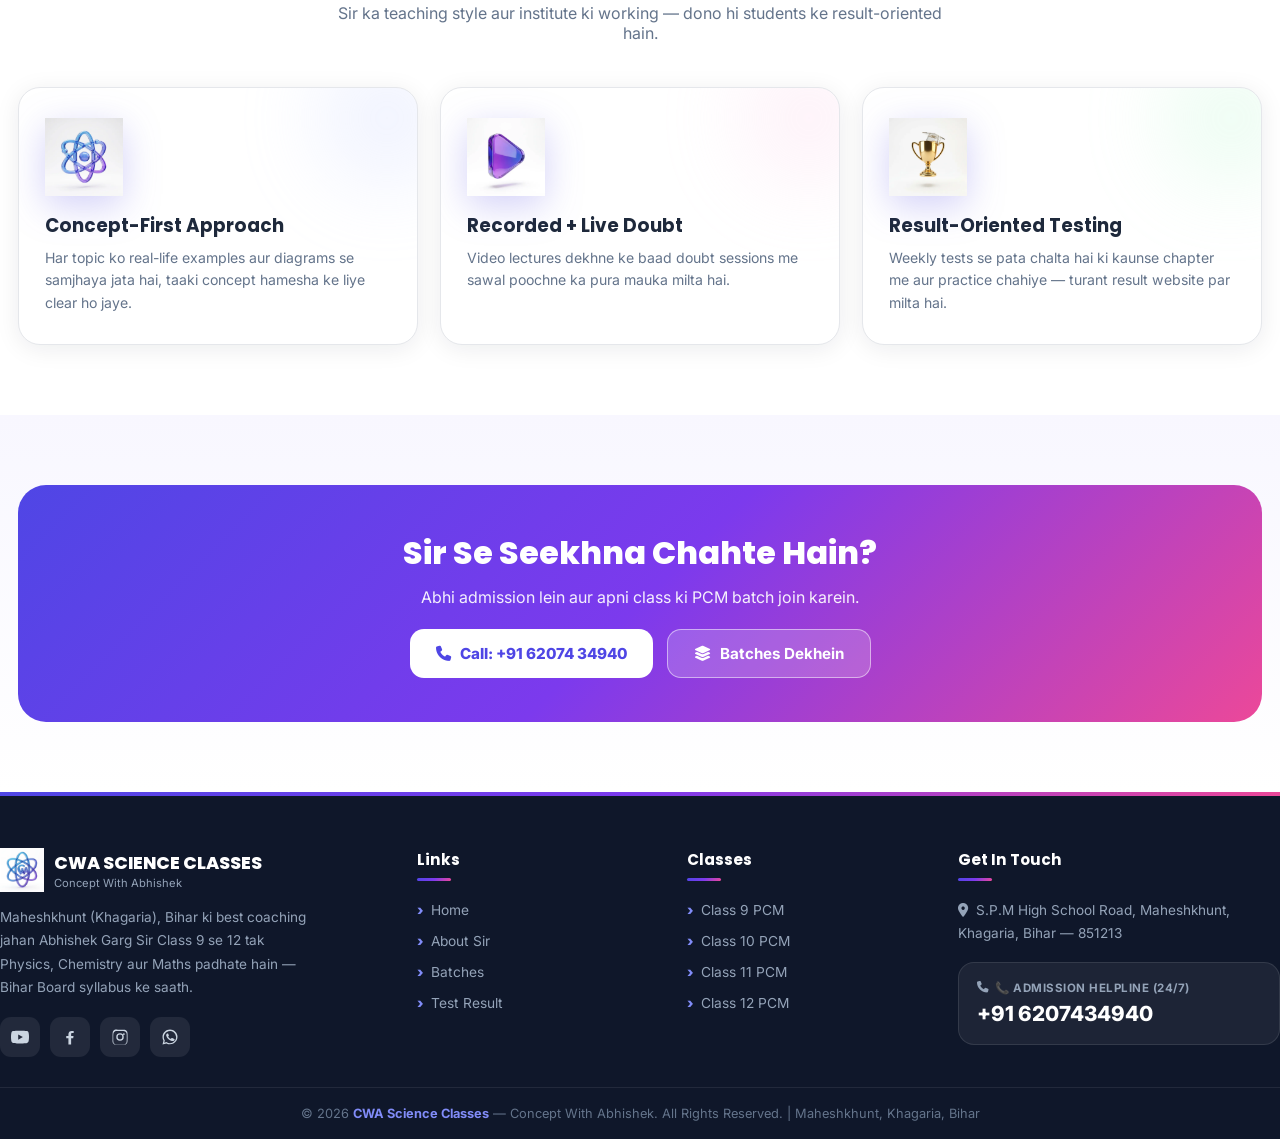
<file: about.html>
<!DOCTYPE html>
<html lang="hi">
<head>
<meta charset="UTF-8">
<meta name="viewport" content="width=device-width, initial-scale=1.0, maximum-scale=5.0">
<title>About Sir — Abhishek Garg | CWA Science Classes</title>
<meta name="description" content="Abhishek Garg Sir — Founder & Only Faculty, CWA Science Classes, Maheshkhunt, Khagaria. Physics, Chemistry, Maths expert with 8+ years experience.">
<meta name="theme-color" content="#4f46e5">
<link rel="icon" href="assets/images/logo.webp" type="image/webp">
<link rel="preconnect" href="https://fonts.googleapis.com">
<link rel="preconnect" href="https://fonts.gstatic.com" crossorigin>
<link href="https://fonts.googleapis.com/css2?family=Inter:wght@400;500;600;700;800&family=Poppins:ital,wght@0,500;0,600;0,700;0,800;1,600&display=swap" rel="stylesheet">
<link rel="stylesheet" href="https://cdnjs.cloudflare.com/ajax/libs/font-awesome/6.5.1/css/all.min.css">
<link rel="stylesheet" href="css/style.css">
</head>
<body>

<div id="preloader">
  <div class="loader-atom"><div class="ring"></div><div class="ring"></div></div>
  <div class="loader-text">CWA SCIENCE CLASSES</div>
</div>

<div class="topbar">
  <div class="container">
    <a href="tel:+916207434940"><i class="fa-solid fa-phone"></i> +91 62074 34940 (24x7 Admission Helpline)</a>
    <div style="display:flex; gap:16px; align-items:center;">
      <a href="index.html#contact"><i class="fa-solid fa-location-dot"></i> Maheshkhunt, Khagaria, Bihar</a>
      <a href="test-result.html"><i class="fa-solid fa-chart-simple"></i> Check Weekly Test Result</a>
    </div>
  </div>
</div>

<header class="navbar">
  <div class="container nav-inner">
    <a href="index.html" class="brand">
      <img src="assets/images/logo.webp" alt="CWA Science Classes Logo">
      <div class="brand-text">
        <div class="b1">CWA SCIENCE CLASSES</div>
        <div class="b2">Concept With Abhishek</div>
      </div>
    </a>
    <nav class="nav-links">
      <a href="index.html">Home</a>
      <a href="about.html" class="active">About Sir</a>
      <a href="batches.html">Batches</a>
      <a href="test-result.html">Test Result</a>
      <a href="index.html#contact">Contact</a>
    </nav>
    <a href="tel:+916207434940" class="nav-cta"><i class="fa-solid fa-phone"></i> Call Now</a>
    <button class="hamburger" aria-label="Menu"><span></span><span></span><span></span></button>
  </div>
</header>

<div class="menu-overlay"></div>
<div class="mobile-menu">
  <div class="mobile-menu-header">
    <div class="brand">
      <img src="assets/images/logo.webp" alt="Logo" style="width:38px;">
      <div class="brand-text"><div class="b1" style="font-size:1rem;">CWA SCIENCE</div><div class="b2">Concept With Abhishek</div></div>
    </div>
    <button class="close-btn">&times;</button>
  </div>
  <a href="index.html"><i class="fa-solid fa-house"></i> Home</a>
  <a href="about.html"><i class="fa-solid fa-user-tie"></i> About Sir</a>
  <a href="batches.html"><i class="fa-solid fa-layer-group"></i> Batches</a>
  <a href="batch-class9.html"><i class="fa-solid fa-book"></i> Class 9 PCM</a>
  <a href="batch-class10.html"><i class="fa-solid fa-book"></i> Class 10 PCM</a>
  <a href="batch-class11.html"><i class="fa-solid fa-book"></i> Class 11 PCM</a>
  <a href="batch-class12.html"><i class="fa-solid fa-book"></i> Class 12 PCM</a>
  <a href="test-result.html"><i class="fa-solid fa-chart-simple"></i> Test Result</a>
  <a href="index.html#contact"><i class="fa-solid fa-location-dot"></i> Contact & Map</a>
  <a href="tel:+916207434940" class="mobile-call-btn"><i class="fa-solid fa-phone"></i> Call +91 62074 34940</a>
</div>

<!-- ============ PAGE HEADER ============ -->
<section class="page-header">
  <div class="page-header-icons">
    <img src="assets/images/icon-physics.webp" class="floaty f1" alt="">
    <img src="assets/images/icon-trophy.webp" class="floaty f2" alt="">
    <img src="assets/images/icon-chemistry.webp" class="floaty f3" alt="">
  </div>
  <div class="container" data-aos="fade-up">
    <span class="section-tag"><i class="fa-solid fa-user-tie"></i> Meet Your Mentor</span>
    <h1 class="section-title">Abhishek Garg <span class="gradient-text">Sir</span></h1>
    <p class="crumb"><a href="index.html">Home</a> / About Sir</p>
  </div>
</section>

<!-- ============ ABOUT DETAIL ============ -->
<section class="section-pad about-sec">
  <div class="container">
    <div class="about-grid">
      <div data-aos="fade-right">
        <div class="about-photo-wrap">
          <div class="about-ring"></div>
          <div class="about-photo-frame">
            <img src="assets/images/teacher-hero.webp" alt="Abhishek Garg Sir">
          </div>
          <div class="about-badge-exp"><b>8+</b><span>YEARS<br>EXPERIENCE</span></div>
        </div>
      </div>
      <div data-aos="fade-left">
        <span class="section-tag"><i class="fa-solid fa-graduation-cap"></i> Founder & Only Faculty</span>
        <h2 class="section-title">Physics • Chemistry • Maths — <span class="gradient-text">Ek Hi Sir</span></h2>
        <p class="lead" style="margin-top:18px; color:var(--muted); line-height:1.8;">
          Abhishek Garg Sir CWA Science Classes ke Founder aur akele faculty hain — jo Class 9 se 12 tak Physics, Chemistry aur Maths teeno subjects khud padhate hain। Pichle 8+ saalon se Maheshkhunt (Khagaria) aur aas-paas ke gaon-shehar ke sainkdo students ko Bihar Board Science stream me top rank dilwane wale Sir ka concept-based teaching style hi hai jo har saal district-level toppers deta hai.
        </p>
        <p class="lead" style="margin-top:14px; color:var(--muted); line-height:1.8;">
          Sir ka manna hai ki science subjects rata-rati se nahi, balki concept clarity se seekhne chahiye। Isi soch ke saath unhone CWA Science Classes ki neev rakhi — jahan har student ko individual attention milta hai, doubt sessions hote hain, aur weekly tests se progress track hoti hai.
        </p>
        <div class="about-points">
          <div class="about-point"><div class="ic"><i class="fa-solid fa-chalkboard-user"></i></div><div><b>PCM Expert</b><p>Physics, Chemistry, Maths — sab ek hi sir se, koi confusion nahi</p></div></div>
          <div class="about-point"><div class="ic"><i class="fa-solid fa-award"></i></div><div><b>50+ Toppers</b><p>District & School Toppers har saal produce karte hain</p></div></div>
          <div class="about-point"><div class="ic"><i class="fa-solid fa-book-open-reader"></i></div><div><b>Concept Clarity</b><p>Rata nahi, concept se seekhna — long-term retention</p></div></div>
          <div class="about-point"><div class="ic"><i class="fa-solid fa-comments"></i></div><div><b>Doubt Sessions</b><p>Har hafte dedicated doubt-clearing class hoti hai</p></div></div>
        </div>
        <div style="margin-top:24px; display:flex; gap:14px; flex-wrap:wrap;">
          <a href="batches.html" class="btn btn-primary">Batches Dekhein <i class="fa-solid fa-arrow-right"></i></a>
          <a href="tel:+916207434940" class="btn btn-outline"><i class="fa-solid fa-phone"></i> Sir Se Baat Karein</a>
        </div>
      </div>
    </div>
  </div>
</section>

<!-- ============ STATS ============ -->
<section>
  <div class="container">
    <div class="stats-strip" data-aos="zoom-in">
      <div class="stat-item"><b><span data-counter="1200" data-suffix="+">0</span></b><span>Total Students</span></div>
      <div class="stat-item"><b><span data-counter="50" data-suffix="+">0</span></b><span>Toppers Every Year</span></div>
      <div class="stat-item"><b><span data-counter="8" data-suffix="+">0</span></b><span>Years of Teaching</span></div>
      <div class="stat-item"><b><span data-counter="98" data-suffix="%">0</span></b><span>Result Success Rate</span></div>
    </div>
  </div>
</section>

<!-- ============ TEACHING PHILOSOPHY ============ -->
<section class="section-pad">
  <div class="container">
    <div class="section-head" data-aos="fade-up">
      <span class="section-tag"><i class="fa-solid fa-lightbulb"></i> Teaching Philosophy</span>
      <h2 class="section-title">Kyun CWA Science Classes <span class="gradient-text">Alag Hai</span></h2>
      <p class="section-sub">Sir ka teaching style aur institute ki working — dono hi students ke result-oriented hain.</p>
    </div>
    <div class="feature-grid">
      <div class="feature-card" data-aos="fade-up" data-aos-delay="0">
        <div class="glow-blob" style="background:#c7d2fe;"></div>
        <img src="assets/images/icon-physics.webp" class="ic-3d" alt="">
        <h3>Concept-First Approach</h3>
        <p>Har topic ko real-life examples aur diagrams se samjhaya jata hai, taaki concept hamesha ke liye clear ho jaye.</p>
      </div>
      <div class="feature-card" data-aos="fade-up" data-aos-delay="100">
        <div class="glow-blob" style="background:#fbcfe8;"></div>
        <img src="assets/images/icon-play.webp" class="ic-3d" alt="">
        <h3>Recorded + Live Doubt</h3>
        <p>Video lectures dekhne ke baad doubt sessions me sawal poochne ka pura mauka milta hai.</p>
      </div>
      <div class="feature-card" data-aos="fade-up" data-aos-delay="200">
        <div class="glow-blob" style="background:#bbf7d0;"></div>
        <img src="assets/images/icon-trophy.webp" class="ic-3d" alt="">
        <h3>Result-Oriented Testing</h3>
        <p>Weekly tests se pata chalta hai ki kaunse chapter me aur practice chahiye — turant result website par milta hai.</p>
      </div>
    </div>
  </div>
</section>

<!-- ============ CTA ============ -->
<section class="section-pad" style="background:linear-gradient(180deg,#f8f7ff,#fff);">
  <div class="container">
    <div style="background:var(--grad-primary); border-radius:28px; padding:44px 26px; text-align:center; color:#fff;" data-aos="zoom-in">
      <h2 style="font-size:clamp(1.4rem,3.5vw,2rem); font-family:var(--font-head); font-weight:800;">Sir Se Seekhna Chahte Hain?</h2>
      <p style="margin-top:10px; opacity:.92; max-width:520px; margin-left:auto; margin-right:auto;">Abhi admission lein aur apni class ki PCM batch join karein.</p>
      <div style="margin-top:22px; display:flex; gap:14px; justify-content:center; flex-wrap:wrap;">
        <a href="tel:+916207434940" class="btn" style="background:#fff; color:var(--primary); font-weight:800;"><i class="fa-solid fa-phone"></i> Call: +91 62074 34940</a>
        <a href="batches.html" class="btn" style="background:rgba(255,255,255,.18); color:#fff; border:1.5px solid rgba(255,255,255,.5);"><i class="fa-solid fa-layer-group"></i> Batches Dekhein</a>
      </div>
    </div>
  </div>
</section>

<!-- ============ FOOTER ============ -->
<footer class="footer">
  <div class="container footer-top">
    <div class="footer-grid">
      <div>
        <div class="footer-brand">
          <img src="assets/images/logo.webp" alt="Logo">
          <div><div class="b1">CWA SCIENCE CLASSES</div><div class="b2">Concept With Abhishek</div></div>
        </div>
        <p class="desc">Maheshkhunt (Khagaria), Bihar ki best coaching jahan Abhishek Garg Sir Class 9 se 12 tak Physics, Chemistry aur Maths padhate hain — Bihar Board syllabus ke saath.</p>
        <div class="footer-social">
          <a href="#" target="_blank" aria-label="YouTube"><svg viewBox="0 0 24 24"><path d="M23.5 6.2a3 3 0 0 0-2.1-2.1C19.5 3.5 12 3.5 12 3.5s-7.5 0-9.4.6A3 3 0 0 0 .5 6.2 31.6 31.6 0 0 0 0 12a31.6 31.6 0 0 0 .5 5.8 3 3 0 0 0 2.1 2.1c1.9.6 9.4.6 9.4.6s7.5 0 9.4-.6a3 3 0 0 0 2.1-2.1A31.6 31.6 0 0 0 24 12a31.6 31.6 0 0 0-.5-5.8ZM9.6 15.5V8.5L15.8 12Z"/></svg></a>
          <a href="#" target="_blank" aria-label="Facebook"><svg viewBox="0 0 24 24"><path d="M13.5 22v-8.3h2.8l.4-3.2h-3.2V8.4c0-.9.3-1.6 1.7-1.6h1.7V4c-.3 0-1.4-.1-2.6-.1-2.6 0-4.4 1.6-4.4 4.5v2.1H7v3.2h2.9V22Z"/></svg></a>
          <a href="#" target="_blank" aria-label="Instagram"><svg viewBox="0 0 24 24"><path d="M12 2.2c3.2 0 3.6 0 4.9.1 1.2 0 1.9.2 2.3.4.6.2 1 .5 1.4 1 .4.4.7.8 1 1.4.2.4.4 1.1.4 2.3.1 1.3.1 1.7.1 4.9s0 3.6-.1 4.9c0 1.2-.2 1.9-.4 2.3-.2.6-.5 1-1 1.4-.4.4-.8.7-1.4 1-.4.2-1.1.4-2.3.4-1.3.1-1.7.1-4.9.1s-3.6 0-4.9-.1c-1.2 0-1.9-.2-2.3-.4-.6-.2-1-.5-1.4-1-.4-.4-.7-.8-1-1.4-.2-.4-.4-1.1-.4-2.3C2.1 15.6 2.1 15.2 2.1 12s0-3.6.1-4.9c0-1.2.2-1.9.4-2.3.2-.6.5-1 1-1.4.4-.4.8-.7 1.4-1 .4-.2 1.1-.4 2.3-.4C8.4 2.2 8.8 2.2 12 2.2Zm0 1.8c-3.1 0-3.5 0-4.7.1-1 .1-1.6.2-1.9.4-.5.2-.8.4-1.2.7-.3.4-.5.7-.7 1.2-.1.3-.3.9-.4 1.9-.1 1.2-.1 1.6-.1 4.7s0 3.5.1 4.7c.1 1 .2 1.6.4 1.9.2.5.4.8.7 1.2.4.3.7.5 1.2.7.3.1.9.3 1.9.4 1.2.1 1.6.1 4.7.1s3.5 0 4.7-.1c1-.1 1.6-.2 1.9-.4.5-.2.8-.4 1.2-.7.3-.4.5-.7.7-1.2.1-.3.3-.9.4-1.9.1-1.2.1-1.6.1-4.7s0-3.5-.1-4.7c-.1-1-.2-1.6-.4-1.9-.2-.5-.4-.8-.7-1.2-.4-.3-.7-.5-1.2-.7-.3-.1-.9-.3-1.9-.4-1.2-.1-1.6-.1-4.7-.1Zm0 3a5 5 0 1 1 0 10 5 5 0 0 1 0-10Zm0 1.8a3.2 3.2 0 1 0 0 6.4 3.2 3.2 0 0 0 0-6.4Zm5.2-1.9a1.2 1.2 0 1 1 0 2.4 1.2 1.2 0 0 1 0-2.4Z"/></svg></a>
          <a href="https://wa.me/916207434940" target="_blank" aria-label="WhatsApp"><svg viewBox="0 0 24 24"><path d="M12 2C6.5 2 2 6.5 2 12c0 1.8.5 3.5 1.3 5L2 22l5.2-1.4c1.4.8 3.1 1.2 4.8 1.2 5.5 0 10-4.5 10-10S17.5 2 12 2Zm0 18.2c-1.5 0-3-.4-4.3-1.2l-.3-.2-3.1.8.8-3-.2-.3A8.2 8.2 0 1 1 20.2 12c0 4.5-3.7 8.2-8.2 8.2Zm4.5-6.1c-.2-.1-1.5-.7-1.7-.8-.2-.1-.4-.1-.6.1-.2.2-.7.8-.8.9-.2.2-.3.2-.5.1-.2-.1-1-.4-1.9-1.2-.7-.6-1.2-1.4-1.3-1.6-.1-.2 0-.4.1-.5.1-.1.2-.3.4-.4.1-.2.2-.3.2-.5.1-.2 0-.4 0-.5 0-.1-.6-1.5-.8-2-.2-.5-.4-.4-.6-.4h-.5c-.2 0-.5.1-.7.3-.2.2-.9.9-.9 2.2s1 2.6 1.1 2.7c.1.2 2 3 4.7 4.2.7.3 1.2.5 1.6.6.7.2 1.3.2 1.8.1.5-.1 1.5-.6 1.8-1.2.2-.6.2-1.1.2-1.2-.1-.1-.3-.2-.5-.3Z"/></svg></a>
        </div>
      </div>
      <div>
        <h5>Links</h5>
        <ul>
          <li><a href="index.html">Home</a></li>
          <li><a href="about.html">About Sir</a></li>
          <li><a href="batches.html">Batches</a></li>
          <li><a href="test-result.html">Test Result</a></li>
        </ul>
      </div>
      <div>
        <h5>Classes</h5>
        <ul>
          <li><a href="batch-class9.html">Class 9 PCM</a></li>
          <li><a href="batch-class10.html">Class 10 PCM</a></li>
          <li><a href="batch-class11.html">Class 11 PCM</a></li>
          <li><a href="batch-class12.html">Class 12 PCM</a></li>
        </ul>
      </div>
      <div>
        <h5>Get In Touch</h5>
        <p class="desc"><i class="fa-solid fa-location-dot"></i>&nbsp; S.P.M High School Road, Maheshkhunt, Khagaria, Bihar — 851213</p>
        <div class="helpline-box">
          <div class="lbl"><i class="fa-solid fa-phone"></i> 📞 Admission Helpline (24/7)</div>
          <a href="tel:+916207434940" class="num">+91 6207434940</a>
        </div>
      </div>
    </div>
  </div>
  <div class="footer-bottom container">
    &copy; 2026 <span>CWA Science Classes</span> — Concept With Abhishek. All Rights Reserved. | Maheshkhunt, Khagaria, Bihar
  </div>
</footer>

<a href="https://wa.me/916207434940" target="_blank" class="whatsapp-float" aria-label="WhatsApp">
  <svg viewBox="0 0 24 24"><path d="M12 2C6.5 2 2 6.5 2 12c0 1.8.5 3.5 1.3 5L2 22l5.2-1.4c1.4.8 3.1 1.2 4.8 1.2 5.5 0 10-4.5 10-10S17.5 2 12 2Zm0 18.2c-1.5 0-3-.4-4.3-1.2l-.3-.2-3.1.8.8-3-.2-.3A8.2 8.2 0 1 1 20.2 12c0 4.5-3.7 8.2-8.2 8.2Zm4.5-6.1c-.2-.1-1.5-.7-1.7-.8-.2-.1-.4-.1-.6.1-.2.2-.7.8-.8.9-.2.2-.3.2-.5.1-.2-.1-1-.4-1.9-1.2-.7-.6-1.2-1.4-1.3-1.6-.1-.2 0-.4.1-.5.1-.1.2-.3.4-.4.1-.2.2-.3.2-.5.1-.2 0-.4 0-.5 0-.1-.6-1.5-.8-2-.2-.5-.4-.4-.6-.4h-.5c-.2 0-.5.1-.7.3-.2.2-.9.9-.9 2.2s1 2.6 1.1 2.7c.1.2 2 3 4.7 4.2.7.3 1.2.5 1.6.6.7.2 1.3.2 1.8.1.5-.1 1.5-.6 1.8-1.2.2-.6.2-1.1.2-1.2-.1-.1-.3-.2-.5-.3Z"/></svg>
</a>
<button class="back-top" aria-label="Back to top"><i class="fa-solid fa-arrow-up"></i></button>

<div class="mobile-actionbar">
  <a href="index.html"><i class="fa-solid fa-house"></i>Home</a>
  <a href="batches.html"><i class="fa-solid fa-layer-group"></i>Batches</a>
  <a href="tel:+916207434940" class="call-btn"><i class="fa-solid fa-phone"></i>Call</a>
  <a href="test-result.html"><i class="fa-solid fa-chart-simple"></i>Result</a>
  <a href="index.html#contact"><i class="fa-solid fa-location-dot"></i>Contact</a>
</div>

<script src="js/app.js"></script>
</body>
</html>
</file>
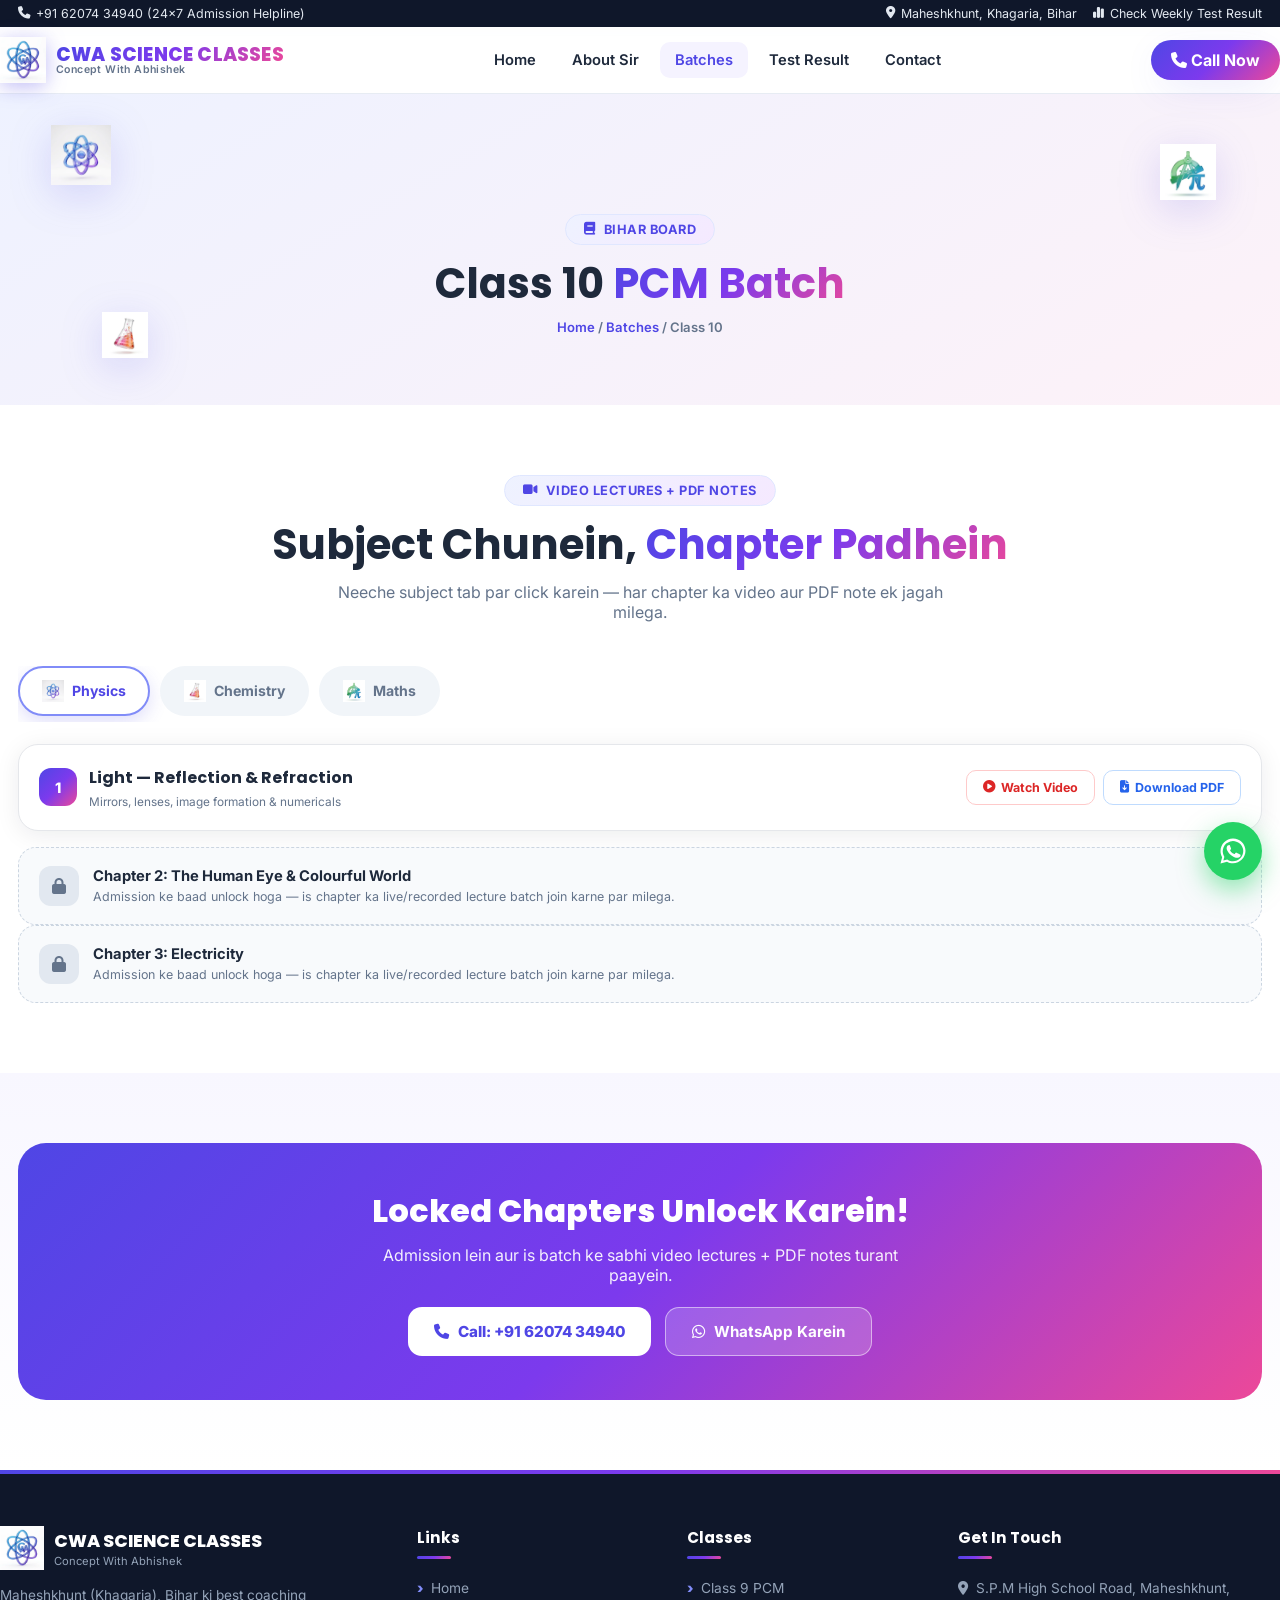
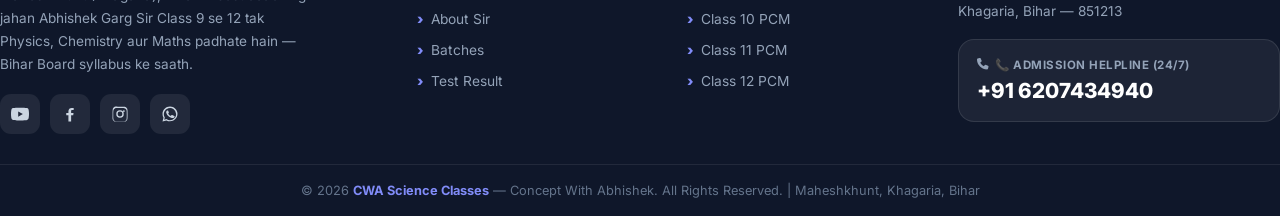
<file: batch-class10.html>
<!DOCTYPE html>
<html lang="hi">
<head>
<meta charset="UTF-8">
<meta name="viewport" content="width=device-width, initial-scale=1.0, maximum-scale=5.0">
<title>Class 10 PCM Batch — Video Lectures & PDF Notes | CWA Science Classes</title>
<meta name="description" content="Class 10 Bihar Board Physics, Chemistry, Maths — chapter-wise video lectures aur PDF notes, Abhishek Garg Sir ke saath.">
<meta name="theme-color" content="#4f46e5">
<link rel="icon" href="assets/images/logo.webp" type="image/webp">
<link rel="preconnect" href="https://fonts.googleapis.com">
<link rel="preconnect" href="https://fonts.gstatic.com" crossorigin>
<link href="https://fonts.googleapis.com/css2?family=Inter:wght@400;500;600;700;800&family=Poppins:ital,wght@0,500;0,600;0,700;0,800;1,600&display=swap" rel="stylesheet">
<link rel="stylesheet" href="https://cdnjs.cloudflare.com/ajax/libs/font-awesome/6.5.1/css/all.min.css">
<link rel="stylesheet" href="css/style.css">
</head>
<body>

<div id="preloader">
  <div class="loader-atom"><div class="ring"></div><div class="ring"></div></div>
  <div class="loader-text">CWA SCIENCE CLASSES</div>
</div>

<div class="topbar">
  <div class="container">
    <a href="tel:+916207434940"><i class="fa-solid fa-phone"></i> +91 62074 34940 (24x7 Admission Helpline)</a>
    <div style="display:flex; gap:16px; align-items:center;">
      <a href="index.html#contact"><i class="fa-solid fa-location-dot"></i> Maheshkhunt, Khagaria, Bihar</a>
      <a href="test-result.html"><i class="fa-solid fa-chart-simple"></i> Check Weekly Test Result</a>
    </div>
  </div>
</div>

<header class="navbar">
  <div class="container nav-inner">
    <a href="index.html" class="brand">
      <img src="assets/images/logo.webp" alt="CWA Science Classes Logo">
      <div class="brand-text">
        <div class="b1">CWA SCIENCE CLASSES</div>
        <div class="b2">Concept With Abhishek</div>
      </div>
    </a>
    <nav class="nav-links">
      <a href="index.html">Home</a>
      <a href="about.html">About Sir</a>
      <a href="batches.html" class="active">Batches</a>
      <a href="test-result.html">Test Result</a>
      <a href="index.html#contact">Contact</a>
    </nav>
    <a href="tel:+916207434940" class="nav-cta"><i class="fa-solid fa-phone"></i> Call Now</a>
    <button class="hamburger" aria-label="Menu"><span></span><span></span><span></span></button>
  </div>
</header>

<div class="menu-overlay"></div>
<div class="mobile-menu">
  <div class="mobile-menu-header">
    <div class="brand">
      <img src="assets/images/logo.webp" alt="Logo" style="width:38px;">
      <div class="brand-text"><div class="b1" style="font-size:1rem;">CWA SCIENCE</div><div class="b2">Concept With Abhishek</div></div>
    </div>
    <button class="close-btn">&times;</button>
  </div>
  <a href="index.html"><i class="fa-solid fa-house"></i> Home</a>
  <a href="about.html"><i class="fa-solid fa-user-tie"></i> About Sir</a>
  <a href="batches.html"><i class="fa-solid fa-layer-group"></i> Batches</a>
  <a href="batch-class9.html"><i class="fa-solid fa-book"></i> Class 9 PCM</a>
  <a href="batch-class10.html"><i class="fa-solid fa-book"></i> Class 10 PCM</a>
  <a href="batch-class11.html"><i class="fa-solid fa-book"></i> Class 11 PCM</a>
  <a href="batch-class12.html"><i class="fa-solid fa-book"></i> Class 12 PCM</a>
  <a href="test-result.html"><i class="fa-solid fa-chart-simple"></i> Test Result</a>
  <a href="index.html#contact"><i class="fa-solid fa-location-dot"></i> Contact & Map</a>
  <a href="tel:+916207434940" class="mobile-call-btn"><i class="fa-solid fa-phone"></i> Call +91 62074 34940</a>
</div>

<!-- ============ PAGE HEADER ============ -->
<section class="page-header">
  <div class="page-header-icons">
    <img src="assets/images/icon-physics.webp" class="floaty f1" alt="">
    <img src="assets/images/icon-chemistry.webp" class="floaty f2" alt="">
    <img src="assets/images/icon-maths.webp" class="floaty f3" alt="">
  </div>
  <div class="container" data-aos="fade-up">
    <span class="section-tag"><i class="fa-solid fa-book"></i> Bihar Board</span>
    <h1 class="section-title">Class 10 <span class="gradient-text">PCM Batch</span></h1>
    <p class="crumb"><a href="index.html">Home</a> / <a href="batches.html">Batches</a> / Class 10</p>
  </div>
</section>

<!-- ============ CHAPTERS (VIDEO + PDF) ============ -->
<section class="section-pad">
  <div class="container">
    <div class="section-head" data-aos="fade-up">
      <span class="section-tag"><i class="fa-solid fa-video"></i> Video Lectures + PDF Notes</span>
      <h2 class="section-title">Subject Chunein, <span class="gradient-text">Chapter Padhein</span></h2>
      <p class="section-sub">Neeche subject tab par click karein — har chapter ka video aur PDF note ek jagah milega.</p>
    </div>

    <div class="tabs-row" id="subjectTabs"></div>
    <div id="subjectPanels" style="margin-top:22px;"></div>
  </div>
</section>

<!-- ============ ADMISSION CTA ============ -->
<section class="section-pad" style="background:linear-gradient(180deg,#f8f7ff,#fff);">
  <div class="container">
    <div style="background:var(--grad-primary); border-radius:28px; padding:44px 26px; text-align:center; color:#fff;" data-aos="zoom-in">
      <h2 style="font-size:clamp(1.4rem,3.5vw,2rem); font-family:var(--font-head); font-weight:800;">Locked Chapters Unlock Karein!</h2>
      <p style="margin-top:10px; opacity:.92; max-width:520px; margin-left:auto; margin-right:auto;">Admission lein aur is batch ke sabhi video lectures + PDF notes turant paayein.</p>
      <div style="margin-top:22px; display:flex; gap:14px; justify-content:center; flex-wrap:wrap;">
        <a href="tel:+916207434940" class="btn" style="background:#fff; color:var(--primary); font-weight:800;"><i class="fa-solid fa-phone"></i> Call: +91 62074 34940</a>
        <a href="https://wa.me/916207434940" target="_blank" class="btn" style="background:rgba(255,255,255,.18); color:#fff; border:1.5px solid rgba(255,255,255,.5);"><i class="fa-brands fa-whatsapp"></i> WhatsApp Karein</a>
      </div>
    </div>
  </div>
</section>

<!-- ============ FOOTER ============ -->
<footer class="footer">
  <div class="container footer-top">
    <div class="footer-grid">
      <div>
        <div class="footer-brand">
          <img src="assets/images/logo.webp" alt="Logo">
          <div><div class="b1">CWA SCIENCE CLASSES</div><div class="b2">Concept With Abhishek</div></div>
        </div>
        <p class="desc">Maheshkhunt (Khagaria), Bihar ki best coaching jahan Abhishek Garg Sir Class 9 se 12 tak Physics, Chemistry aur Maths padhate hain — Bihar Board syllabus ke saath.</p>
        <div class="footer-social">
          <a href="#" target="_blank" aria-label="YouTube"><svg viewBox="0 0 24 24"><path d="M23.5 6.2a3 3 0 0 0-2.1-2.1C19.5 3.5 12 3.5 12 3.5s-7.5 0-9.4.6A3 3 0 0 0 .5 6.2 31.6 31.6 0 0 0 0 12a31.6 31.6 0 0 0 .5 5.8 3 3 0 0 0 2.1 2.1c1.9.6 9.4.6 9.4.6s7.5 0 9.4-.6a3 3 0 0 0 2.1-2.1A31.6 31.6 0 0 0 24 12a31.6 31.6 0 0 0-.5-5.8ZM9.6 15.5V8.5L15.8 12Z"/></svg></a>
          <a href="#" target="_blank" aria-label="Facebook"><svg viewBox="0 0 24 24"><path d="M13.5 22v-8.3h2.8l.4-3.2h-3.2V8.4c0-.9.3-1.6 1.7-1.6h1.7V4c-.3 0-1.4-.1-2.6-.1-2.6 0-4.4 1.6-4.4 4.5v2.1H7v3.2h2.9V22Z"/></svg></a>
          <a href="#" target="_blank" aria-label="Instagram"><svg viewBox="0 0 24 24"><path d="M12 2.2c3.2 0 3.6 0 4.9.1 1.2 0 1.9.2 2.3.4.6.2 1 .5 1.4 1 .4.4.7.8 1 1.4.2.4.4 1.1.4 2.3.1 1.3.1 1.7.1 4.9s0 3.6-.1 4.9c0 1.2-.2 1.9-.4 2.3-.2.6-.5 1-1 1.4-.4.4-.8.7-1.4 1-.4.2-1.1.4-2.3.4-1.3.1-1.7.1-4.9.1s-3.6 0-4.9-.1c-1.2 0-1.9-.2-2.3-.4-.6-.2-1-.5-1.4-1-.4-.4-.7-.8-1-1.4-.2-.4-.4-1.1-.4-2.3C2.1 15.6 2.1 15.2 2.1 12s0-3.6.1-4.9c0-1.2.2-1.9.4-2.3.2-.6.5-1 1-1.4.4-.4.8-.7 1.4-1 .4-.2 1.1-.4 2.3-.4C8.4 2.2 8.8 2.2 12 2.2Zm0 1.8c-3.1 0-3.5 0-4.7.1-1 .1-1.6.2-1.9.4-.5.2-.8.4-1.2.7-.3.4-.5.7-.7 1.2-.1.3-.3.9-.4 1.9-.1 1.2-.1 1.6-.1 4.7s0 3.5.1 4.7c.1 1 .2 1.6.4 1.9.2.5.4.8.7 1.2.4.3.7.5 1.2.7.3.1.9.3 1.9.4 1.2.1 1.6.1 4.7.1s3.5 0 4.7-.1c1-.1 1.6-.2 1.9-.4.5-.2.8-.4 1.2-.7.3-.4.5-.7.7-1.2.1-.3.3-.9.4-1.9.1-1.2.1-1.6.1-4.7s0-3.5-.1-4.7c-.1-1-.2-1.6-.4-1.9-.2-.5-.4-.8-.7-1.2-.4-.3-.7-.5-1.2-.7-.3-.1-.9-.3-1.9-.4-1.2-.1-1.6-.1-4.7-.1Zm0 3a5 5 0 1 1 0 10 5 5 0 0 1 0-10Zm0 1.8a3.2 3.2 0 1 0 0 6.4 3.2 3.2 0 0 0 0-6.4Zm5.2-1.9a1.2 1.2 0 1 1 0 2.4 1.2 1.2 0 0 1 0-2.4Z"/></svg></a>
          <a href="https://wa.me/916207434940" target="_blank" aria-label="WhatsApp"><svg viewBox="0 0 24 24"><path d="M12 2C6.5 2 2 6.5 2 12c0 1.8.5 3.5 1.3 5L2 22l5.2-1.4c1.4.8 3.1 1.2 4.8 1.2 5.5 0 10-4.5 10-10S17.5 2 12 2Zm0 18.2c-1.5 0-3-.4-4.3-1.2l-.3-.2-3.1.8.8-3-.2-.3A8.2 8.2 0 1 1 20.2 12c0 4.5-3.7 8.2-8.2 8.2Zm4.5-6.1c-.2-.1-1.5-.7-1.7-.8-.2-.1-.4-.1-.6.1-.2.2-.7.8-.8.9-.2.2-.3.2-.5.1-.2-.1-1-.4-1.9-1.2-.7-.6-1.2-1.4-1.3-1.6-.1-.2 0-.4.1-.5.1-.1.2-.3.4-.4.1-.2.2-.3.2-.5.1-.2 0-.4 0-.5 0-.1-.6-1.5-.8-2-.2-.5-.4-.4-.6-.4h-.5c-.2 0-.5.1-.7.3-.2.2-.9.9-.9 2.2s1 2.6 1.1 2.7c.1.2 2 3 4.7 4.2.7.3 1.2.5 1.6.6.7.2 1.3.2 1.8.1.5-.1 1.5-.6 1.8-1.2.2-.6.2-1.1.2-1.2-.1-.1-.3-.2-.5-.3Z"/></svg></a>
        </div>
      </div>
      <div>
        <h5>Links</h5>
        <ul>
          <li><a href="index.html">Home</a></li>
          <li><a href="about.html">About Sir</a></li>
          <li><a href="batches.html">Batches</a></li>
          <li><a href="test-result.html">Test Result</a></li>
        </ul>
      </div>
      <div>
        <h5>Classes</h5>
        <ul>
          <li><a href="batch-class9.html">Class 9 PCM</a></li>
          <li><a href="batch-class10.html">Class 10 PCM</a></li>
          <li><a href="batch-class11.html">Class 11 PCM</a></li>
          <li><a href="batch-class12.html">Class 12 PCM</a></li>
        </ul>
      </div>
      <div>
        <h5>Get In Touch</h5>
        <p class="desc"><i class="fa-solid fa-location-dot"></i>&nbsp; S.P.M High School Road, Maheshkhunt, Khagaria, Bihar — 851213</p>
        <div class="helpline-box">
          <div class="lbl"><i class="fa-solid fa-phone"></i> 📞 Admission Helpline (24/7)</div>
          <a href="tel:+916207434940" class="num">+91 6207434940</a>
        </div>
      </div>
    </div>
  </div>
  <div class="footer-bottom container">
    &copy; 2026 <span>CWA Science Classes</span> — Concept With Abhishek. All Rights Reserved. | Maheshkhunt, Khagaria, Bihar
  </div>
</footer>

<a href="https://wa.me/916207434940" target="_blank" class="whatsapp-float" aria-label="WhatsApp">
  <svg viewBox="0 0 24 24"><path d="M12 2C6.5 2 2 6.5 2 12c0 1.8.5 3.5 1.3 5L2 22l5.2-1.4c1.4.8 3.1 1.2 4.8 1.2 5.5 0 10-4.5 10-10S17.5 2 12 2Zm0 18.2c-1.5 0-3-.4-4.3-1.2l-.3-.2-3.1.8.8-3-.2-.3A8.2 8.2 0 1 1 20.2 12c0 4.5-3.7 8.2-8.2 8.2Zm4.5-6.1c-.2-.1-1.5-.7-1.7-.8-.2-.1-.4-.1-.6.1-.2.2-.7.8-.8.9-.2.2-.3.2-.5.1-.2-.1-1-.4-1.9-1.2-.7-.6-1.2-1.4-1.3-1.6-.1-.2 0-.4.1-.5.1-.1.2-.3.4-.4.1-.2.2-.3.2-.5.1-.2 0-.4 0-.5 0-.1-.6-1.5-.8-2-.2-.5-.4-.4-.6-.4h-.5c-.2 0-.5.1-.7.3-.2.2-.9.9-.9 2.2s1 2.6 1.1 2.7c.1.2 2 3 4.7 4.2.7.3 1.2.5 1.6.6.7.2 1.3.2 1.8.1.5-.1 1.5-.6 1.8-1.2.2-.6.2-1.1.2-1.2-.1-.1-.3-.2-.5-.3Z"/></svg>
</a>
<button class="back-top" aria-label="Back to top"><i class="fa-solid fa-arrow-up"></i></button>

<div class="mobile-actionbar">
  <a href="index.html"><i class="fa-solid fa-house"></i>Home</a>
  <a href="batches.html" class="active"><i class="fa-solid fa-layer-group"></i>Batches</a>
  <a href="tel:+916207434940" class="call-btn"><i class="fa-solid fa-phone"></i>Call</a>
  <a href="test-result.html"><i class="fa-solid fa-chart-simple"></i>Result</a>
  <a href="index.html#contact"><i class="fa-solid fa-location-dot"></i>Contact</a>
</div>

<script>window.CWA_CURRENT_BATCH = "class-10";</script>
<script src="js/batches-data.js"></script>
<script src="js/batch-page.js"></script>
<script src="js/app.js"></script>
</body>
</html>
</file>
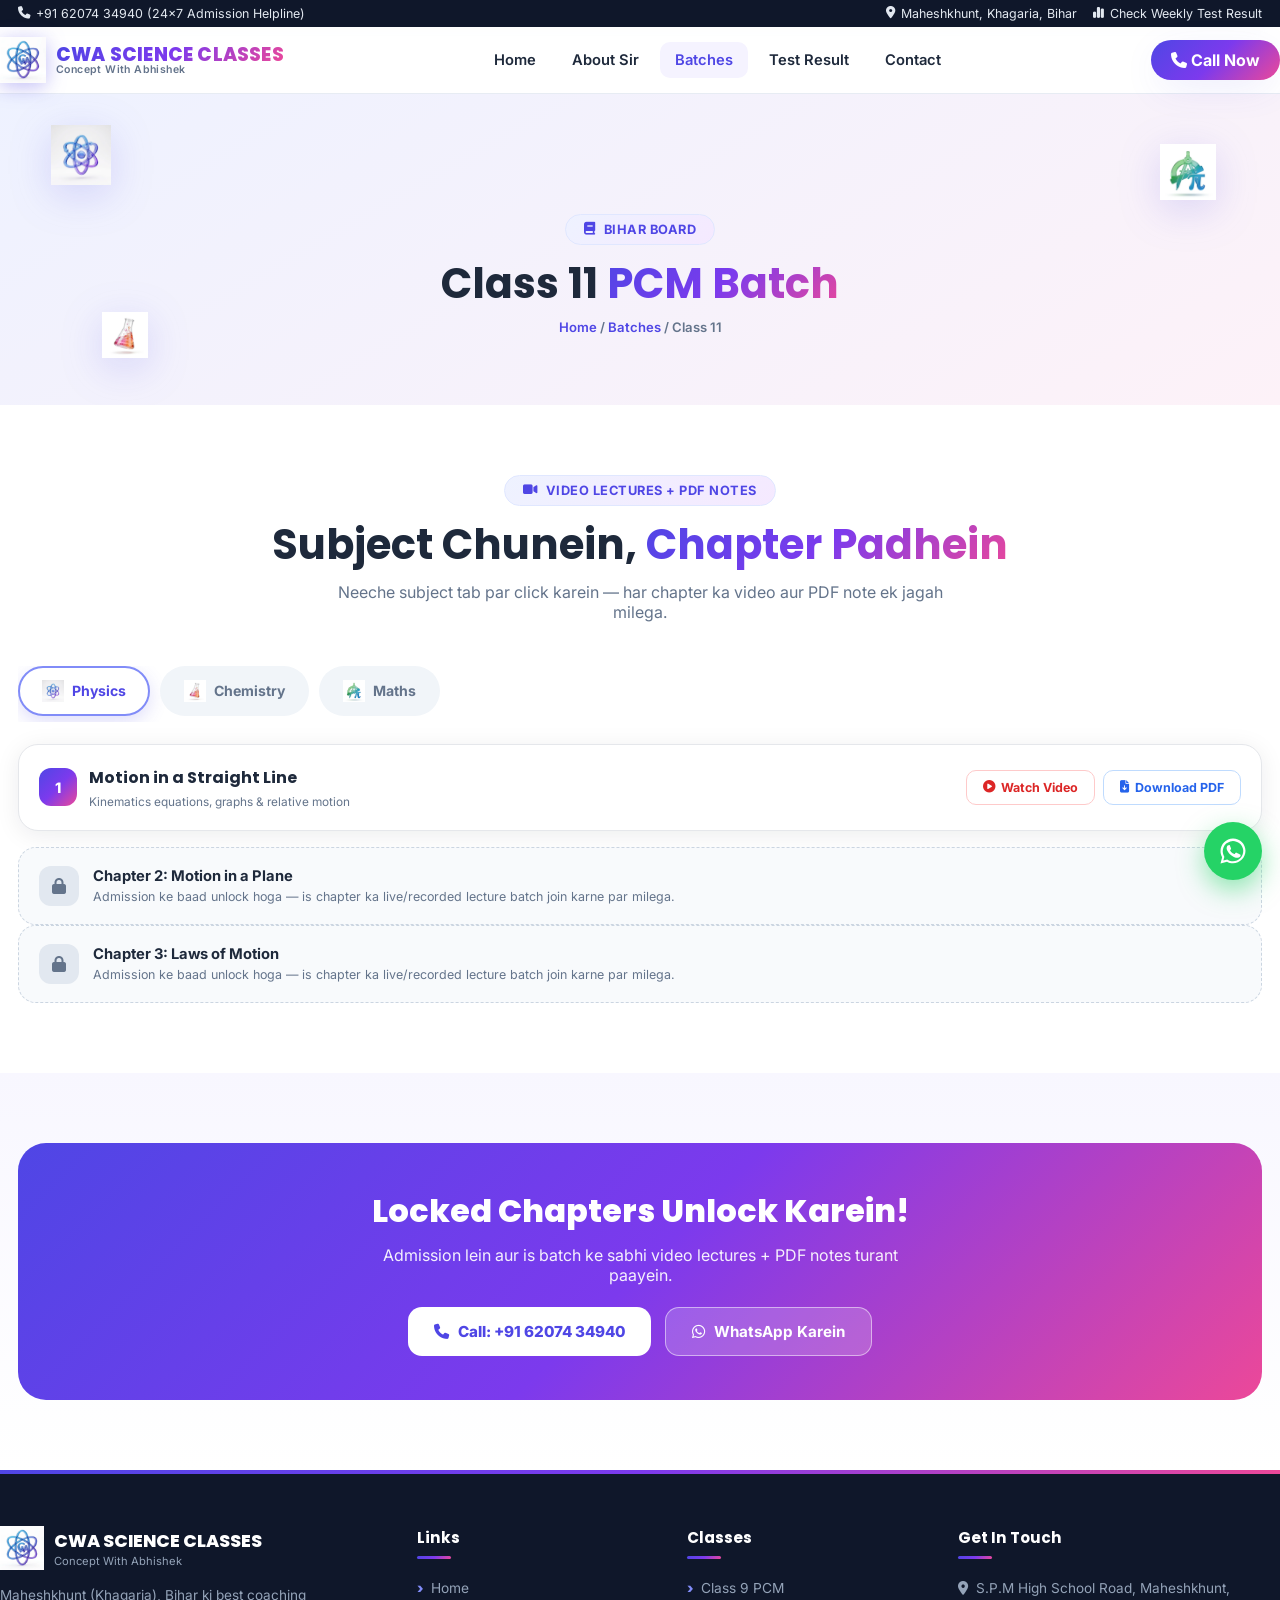
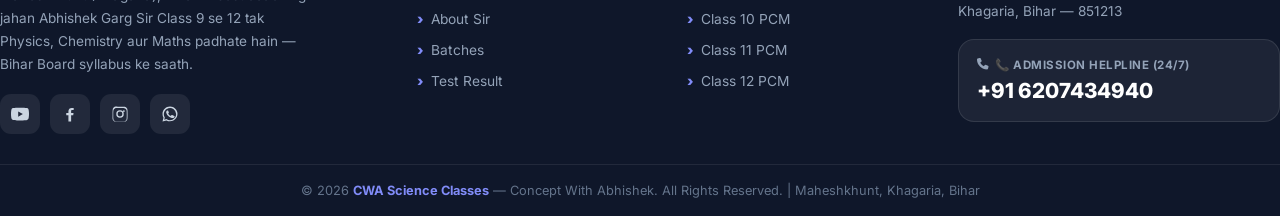
<file: batch-class11.html>
<!DOCTYPE html>
<html lang="hi">
<head>
<meta charset="UTF-8">
<meta name="viewport" content="width=device-width, initial-scale=1.0, maximum-scale=5.0">
<title>Class 11 PCM Batch — Video Lectures & PDF Notes | CWA Science Classes</title>
<meta name="description" content="Class 11 Bihar Board Physics, Chemistry, Maths — chapter-wise video lectures aur PDF notes, Abhishek Garg Sir ke saath.">
<meta name="theme-color" content="#4f46e5">
<link rel="icon" href="assets/images/logo.webp" type="image/webp">
<link rel="preconnect" href="https://fonts.googleapis.com">
<link rel="preconnect" href="https://fonts.gstatic.com" crossorigin>
<link href="https://fonts.googleapis.com/css2?family=Inter:wght@400;500;600;700;800&family=Poppins:ital,wght@0,500;0,600;0,700;0,800;1,600&display=swap" rel="stylesheet">
<link rel="stylesheet" href="https://cdnjs.cloudflare.com/ajax/libs/font-awesome/6.5.1/css/all.min.css">
<link rel="stylesheet" href="css/style.css">
</head>
<body>

<div id="preloader">
  <div class="loader-atom"><div class="ring"></div><div class="ring"></div></div>
  <div class="loader-text">CWA SCIENCE CLASSES</div>
</div>

<div class="topbar">
  <div class="container">
    <a href="tel:+916207434940"><i class="fa-solid fa-phone"></i> +91 62074 34940 (24x7 Admission Helpline)</a>
    <div style="display:flex; gap:16px; align-items:center;">
      <a href="index.html#contact"><i class="fa-solid fa-location-dot"></i> Maheshkhunt, Khagaria, Bihar</a>
      <a href="test-result.html"><i class="fa-solid fa-chart-simple"></i> Check Weekly Test Result</a>
    </div>
  </div>
</div>

<header class="navbar">
  <div class="container nav-inner">
    <a href="index.html" class="brand">
      <img src="assets/images/logo.webp" alt="CWA Science Classes Logo">
      <div class="brand-text">
        <div class="b1">CWA SCIENCE CLASSES</div>
        <div class="b2">Concept With Abhishek</div>
      </div>
    </a>
    <nav class="nav-links">
      <a href="index.html">Home</a>
      <a href="about.html">About Sir</a>
      <a href="batches.html" class="active">Batches</a>
      <a href="test-result.html">Test Result</a>
      <a href="index.html#contact">Contact</a>
    </nav>
    <a href="tel:+916207434940" class="nav-cta"><i class="fa-solid fa-phone"></i> Call Now</a>
    <button class="hamburger" aria-label="Menu"><span></span><span></span><span></span></button>
  </div>
</header>

<div class="menu-overlay"></div>
<div class="mobile-menu">
  <div class="mobile-menu-header">
    <div class="brand">
      <img src="assets/images/logo.webp" alt="Logo" style="width:38px;">
      <div class="brand-text"><div class="b1" style="font-size:1rem;">CWA SCIENCE</div><div class="b2">Concept With Abhishek</div></div>
    </div>
    <button class="close-btn">&times;</button>
  </div>
  <a href="index.html"><i class="fa-solid fa-house"></i> Home</a>
  <a href="about.html"><i class="fa-solid fa-user-tie"></i> About Sir</a>
  <a href="batches.html"><i class="fa-solid fa-layer-group"></i> Batches</a>
  <a href="batch-class9.html"><i class="fa-solid fa-book"></i> Class 9 PCM</a>
  <a href="batch-class10.html"><i class="fa-solid fa-book"></i> Class 10 PCM</a>
  <a href="batch-class11.html"><i class="fa-solid fa-book"></i> Class 11 PCM</a>
  <a href="batch-class12.html"><i class="fa-solid fa-book"></i> Class 12 PCM</a>
  <a href="test-result.html"><i class="fa-solid fa-chart-simple"></i> Test Result</a>
  <a href="index.html#contact"><i class="fa-solid fa-location-dot"></i> Contact & Map</a>
  <a href="tel:+916207434940" class="mobile-call-btn"><i class="fa-solid fa-phone"></i> Call +91 62074 34940</a>
</div>

<!-- ============ PAGE HEADER ============ -->
<section class="page-header">
  <div class="page-header-icons">
    <img src="assets/images/icon-physics.webp" class="floaty f1" alt="">
    <img src="assets/images/icon-chemistry.webp" class="floaty f2" alt="">
    <img src="assets/images/icon-maths.webp" class="floaty f3" alt="">
  </div>
  <div class="container" data-aos="fade-up">
    <span class="section-tag"><i class="fa-solid fa-book"></i> Bihar Board</span>
    <h1 class="section-title">Class 11 <span class="gradient-text">PCM Batch</span></h1>
    <p class="crumb"><a href="index.html">Home</a> / <a href="batches.html">Batches</a> / Class 11</p>
  </div>
</section>

<!-- ============ CHAPTERS (VIDEO + PDF) ============ -->
<section class="section-pad">
  <div class="container">
    <div class="section-head" data-aos="fade-up">
      <span class="section-tag"><i class="fa-solid fa-video"></i> Video Lectures + PDF Notes</span>
      <h2 class="section-title">Subject Chunein, <span class="gradient-text">Chapter Padhein</span></h2>
      <p class="section-sub">Neeche subject tab par click karein — har chapter ka video aur PDF note ek jagah milega.</p>
    </div>

    <div class="tabs-row" id="subjectTabs"></div>
    <div id="subjectPanels" style="margin-top:22px;"></div>
  </div>
</section>

<!-- ============ ADMISSION CTA ============ -->
<section class="section-pad" style="background:linear-gradient(180deg,#f8f7ff,#fff);">
  <div class="container">
    <div style="background:var(--grad-primary); border-radius:28px; padding:44px 26px; text-align:center; color:#fff;" data-aos="zoom-in">
      <h2 style="font-size:clamp(1.4rem,3.5vw,2rem); font-family:var(--font-head); font-weight:800;">Locked Chapters Unlock Karein!</h2>
      <p style="margin-top:10px; opacity:.92; max-width:520px; margin-left:auto; margin-right:auto;">Admission lein aur is batch ke sabhi video lectures + PDF notes turant paayein.</p>
      <div style="margin-top:22px; display:flex; gap:14px; justify-content:center; flex-wrap:wrap;">
        <a href="tel:+916207434940" class="btn" style="background:#fff; color:var(--primary); font-weight:800;"><i class="fa-solid fa-phone"></i> Call: +91 62074 34940</a>
        <a href="https://wa.me/916207434940" target="_blank" class="btn" style="background:rgba(255,255,255,.18); color:#fff; border:1.5px solid rgba(255,255,255,.5);"><i class="fa-brands fa-whatsapp"></i> WhatsApp Karein</a>
      </div>
    </div>
  </div>
</section>

<!-- ============ FOOTER ============ -->
<footer class="footer">
  <div class="container footer-top">
    <div class="footer-grid">
      <div>
        <div class="footer-brand">
          <img src="assets/images/logo.webp" alt="Logo">
          <div><div class="b1">CWA SCIENCE CLASSES</div><div class="b2">Concept With Abhishek</div></div>
        </div>
        <p class="desc">Maheshkhunt (Khagaria), Bihar ki best coaching jahan Abhishek Garg Sir Class 9 se 12 tak Physics, Chemistry aur Maths padhate hain — Bihar Board syllabus ke saath.</p>
        <div class="footer-social">
          <a href="#" target="_blank" aria-label="YouTube"><svg viewBox="0 0 24 24"><path d="M23.5 6.2a3 3 0 0 0-2.1-2.1C19.5 3.5 12 3.5 12 3.5s-7.5 0-9.4.6A3 3 0 0 0 .5 6.2 31.6 31.6 0 0 0 0 12a31.6 31.6 0 0 0 .5 5.8 3 3 0 0 0 2.1 2.1c1.9.6 9.4.6 9.4.6s7.5 0 9.4-.6a3 3 0 0 0 2.1-2.1A31.6 31.6 0 0 0 24 12a31.6 31.6 0 0 0-.5-5.8ZM9.6 15.5V8.5L15.8 12Z"/></svg></a>
          <a href="#" target="_blank" aria-label="Facebook"><svg viewBox="0 0 24 24"><path d="M13.5 22v-8.3h2.8l.4-3.2h-3.2V8.4c0-.9.3-1.6 1.7-1.6h1.7V4c-.3 0-1.4-.1-2.6-.1-2.6 0-4.4 1.6-4.4 4.5v2.1H7v3.2h2.9V22Z"/></svg></a>
          <a href="#" target="_blank" aria-label="Instagram"><svg viewBox="0 0 24 24"><path d="M12 2.2c3.2 0 3.6 0 4.9.1 1.2 0 1.9.2 2.3.4.6.2 1 .5 1.4 1 .4.4.7.8 1 1.4.2.4.4 1.1.4 2.3.1 1.3.1 1.7.1 4.9s0 3.6-.1 4.9c0 1.2-.2 1.9-.4 2.3-.2.6-.5 1-1 1.4-.4.4-.8.7-1.4 1-.4.2-1.1.4-2.3.4-1.3.1-1.7.1-4.9.1s-3.6 0-4.9-.1c-1.2 0-1.9-.2-2.3-.4-.6-.2-1-.5-1.4-1-.4-.4-.7-.8-1-1.4-.2-.4-.4-1.1-.4-2.3C2.1 15.6 2.1 15.2 2.1 12s0-3.6.1-4.9c0-1.2.2-1.9.4-2.3.2-.6.5-1 1-1.4.4-.4.8-.7 1.4-1 .4-.2 1.1-.4 2.3-.4C8.4 2.2 8.8 2.2 12 2.2Zm0 1.8c-3.1 0-3.5 0-4.7.1-1 .1-1.6.2-1.9.4-.5.2-.8.4-1.2.7-.3.4-.5.7-.7 1.2-.1.3-.3.9-.4 1.9-.1 1.2-.1 1.6-.1 4.7s0 3.5.1 4.7c.1 1 .2 1.6.4 1.9.2.5.4.8.7 1.2.4.3.7.5 1.2.7.3.1.9.3 1.9.4 1.2.1 1.6.1 4.7.1s3.5 0 4.7-.1c1-.1 1.6-.2 1.9-.4.5-.2.8-.4 1.2-.7.3-.4.5-.7.7-1.2.1-.3.3-.9.4-1.9.1-1.2.1-1.6.1-4.7s0-3.5-.1-4.7c-.1-1-.2-1.6-.4-1.9-.2-.5-.4-.8-.7-1.2-.4-.3-.7-.5-1.2-.7-.3-.1-.9-.3-1.9-.4-1.2-.1-1.6-.1-4.7-.1Zm0 3a5 5 0 1 1 0 10 5 5 0 0 1 0-10Zm0 1.8a3.2 3.2 0 1 0 0 6.4 3.2 3.2 0 0 0 0-6.4Zm5.2-1.9a1.2 1.2 0 1 1 0 2.4 1.2 1.2 0 0 1 0-2.4Z"/></svg></a>
          <a href="https://wa.me/916207434940" target="_blank" aria-label="WhatsApp"><svg viewBox="0 0 24 24"><path d="M12 2C6.5 2 2 6.5 2 12c0 1.8.5 3.5 1.3 5L2 22l5.2-1.4c1.4.8 3.1 1.2 4.8 1.2 5.5 0 10-4.5 10-10S17.5 2 12 2Zm0 18.2c-1.5 0-3-.4-4.3-1.2l-.3-.2-3.1.8.8-3-.2-.3A8.2 8.2 0 1 1 20.2 12c0 4.5-3.7 8.2-8.2 8.2Zm4.5-6.1c-.2-.1-1.5-.7-1.7-.8-.2-.1-.4-.1-.6.1-.2.2-.7.8-.8.9-.2.2-.3.2-.5.1-.2-.1-1-.4-1.9-1.2-.7-.6-1.2-1.4-1.3-1.6-.1-.2 0-.4.1-.5.1-.1.2-.3.4-.4.1-.2.2-.3.2-.5.1-.2 0-.4 0-.5 0-.1-.6-1.5-.8-2-.2-.5-.4-.4-.6-.4h-.5c-.2 0-.5.1-.7.3-.2.2-.9.9-.9 2.2s1 2.6 1.1 2.7c.1.2 2 3 4.7 4.2.7.3 1.2.5 1.6.6.7.2 1.3.2 1.8.1.5-.1 1.5-.6 1.8-1.2.2-.6.2-1.1.2-1.2-.1-.1-.3-.2-.5-.3Z"/></svg></a>
        </div>
      </div>
      <div>
        <h5>Links</h5>
        <ul>
          <li><a href="index.html">Home</a></li>
          <li><a href="about.html">About Sir</a></li>
          <li><a href="batches.html">Batches</a></li>
          <li><a href="test-result.html">Test Result</a></li>
        </ul>
      </div>
      <div>
        <h5>Classes</h5>
        <ul>
          <li><a href="batch-class9.html">Class 9 PCM</a></li>
          <li><a href="batch-class10.html">Class 10 PCM</a></li>
          <li><a href="batch-class11.html">Class 11 PCM</a></li>
          <li><a href="batch-class12.html">Class 12 PCM</a></li>
        </ul>
      </div>
      <div>
        <h5>Get In Touch</h5>
        <p class="desc"><i class="fa-solid fa-location-dot"></i>&nbsp; S.P.M High School Road, Maheshkhunt, Khagaria, Bihar — 851213</p>
        <div class="helpline-box">
          <div class="lbl"><i class="fa-solid fa-phone"></i> 📞 Admission Helpline (24/7)</div>
          <a href="tel:+916207434940" class="num">+91 6207434940</a>
        </div>
      </div>
    </div>
  </div>
  <div class="footer-bottom container">
    &copy; 2026 <span>CWA Science Classes</span> — Concept With Abhishek. All Rights Reserved. | Maheshkhunt, Khagaria, Bihar
  </div>
</footer>

<a href="https://wa.me/916207434940" target="_blank" class="whatsapp-float" aria-label="WhatsApp">
  <svg viewBox="0 0 24 24"><path d="M12 2C6.5 2 2 6.5 2 12c0 1.8.5 3.5 1.3 5L2 22l5.2-1.4c1.4.8 3.1 1.2 4.8 1.2 5.5 0 10-4.5 10-10S17.5 2 12 2Zm0 18.2c-1.5 0-3-.4-4.3-1.2l-.3-.2-3.1.8.8-3-.2-.3A8.2 8.2 0 1 1 20.2 12c0 4.5-3.7 8.2-8.2 8.2Zm4.5-6.1c-.2-.1-1.5-.7-1.7-.8-.2-.1-.4-.1-.6.1-.2.2-.7.8-.8.9-.2.2-.3.2-.5.1-.2-.1-1-.4-1.9-1.2-.7-.6-1.2-1.4-1.3-1.6-.1-.2 0-.4.1-.5.1-.1.2-.3.4-.4.1-.2.2-.3.2-.5.1-.2 0-.4 0-.5 0-.1-.6-1.5-.8-2-.2-.5-.4-.4-.6-.4h-.5c-.2 0-.5.1-.7.3-.2.2-.9.9-.9 2.2s1 2.6 1.1 2.7c.1.2 2 3 4.7 4.2.7.3 1.2.5 1.6.6.7.2 1.3.2 1.8.1.5-.1 1.5-.6 1.8-1.2.2-.6.2-1.1.2-1.2-.1-.1-.3-.2-.5-.3Z"/></svg>
</a>
<button class="back-top" aria-label="Back to top"><i class="fa-solid fa-arrow-up"></i></button>

<div class="mobile-actionbar">
  <a href="index.html"><i class="fa-solid fa-house"></i>Home</a>
  <a href="batches.html" class="active"><i class="fa-solid fa-layer-group"></i>Batches</a>
  <a href="tel:+916207434940" class="call-btn"><i class="fa-solid fa-phone"></i>Call</a>
  <a href="test-result.html"><i class="fa-solid fa-chart-simple"></i>Result</a>
  <a href="index.html#contact"><i class="fa-solid fa-location-dot"></i>Contact</a>
</div>

<script>window.CWA_CURRENT_BATCH = "class-11";</script>
<script src="js/batches-data.js"></script>
<script src="js/batch-page.js"></script>
<script src="js/app.js"></script>
</body>
</html>
</file>
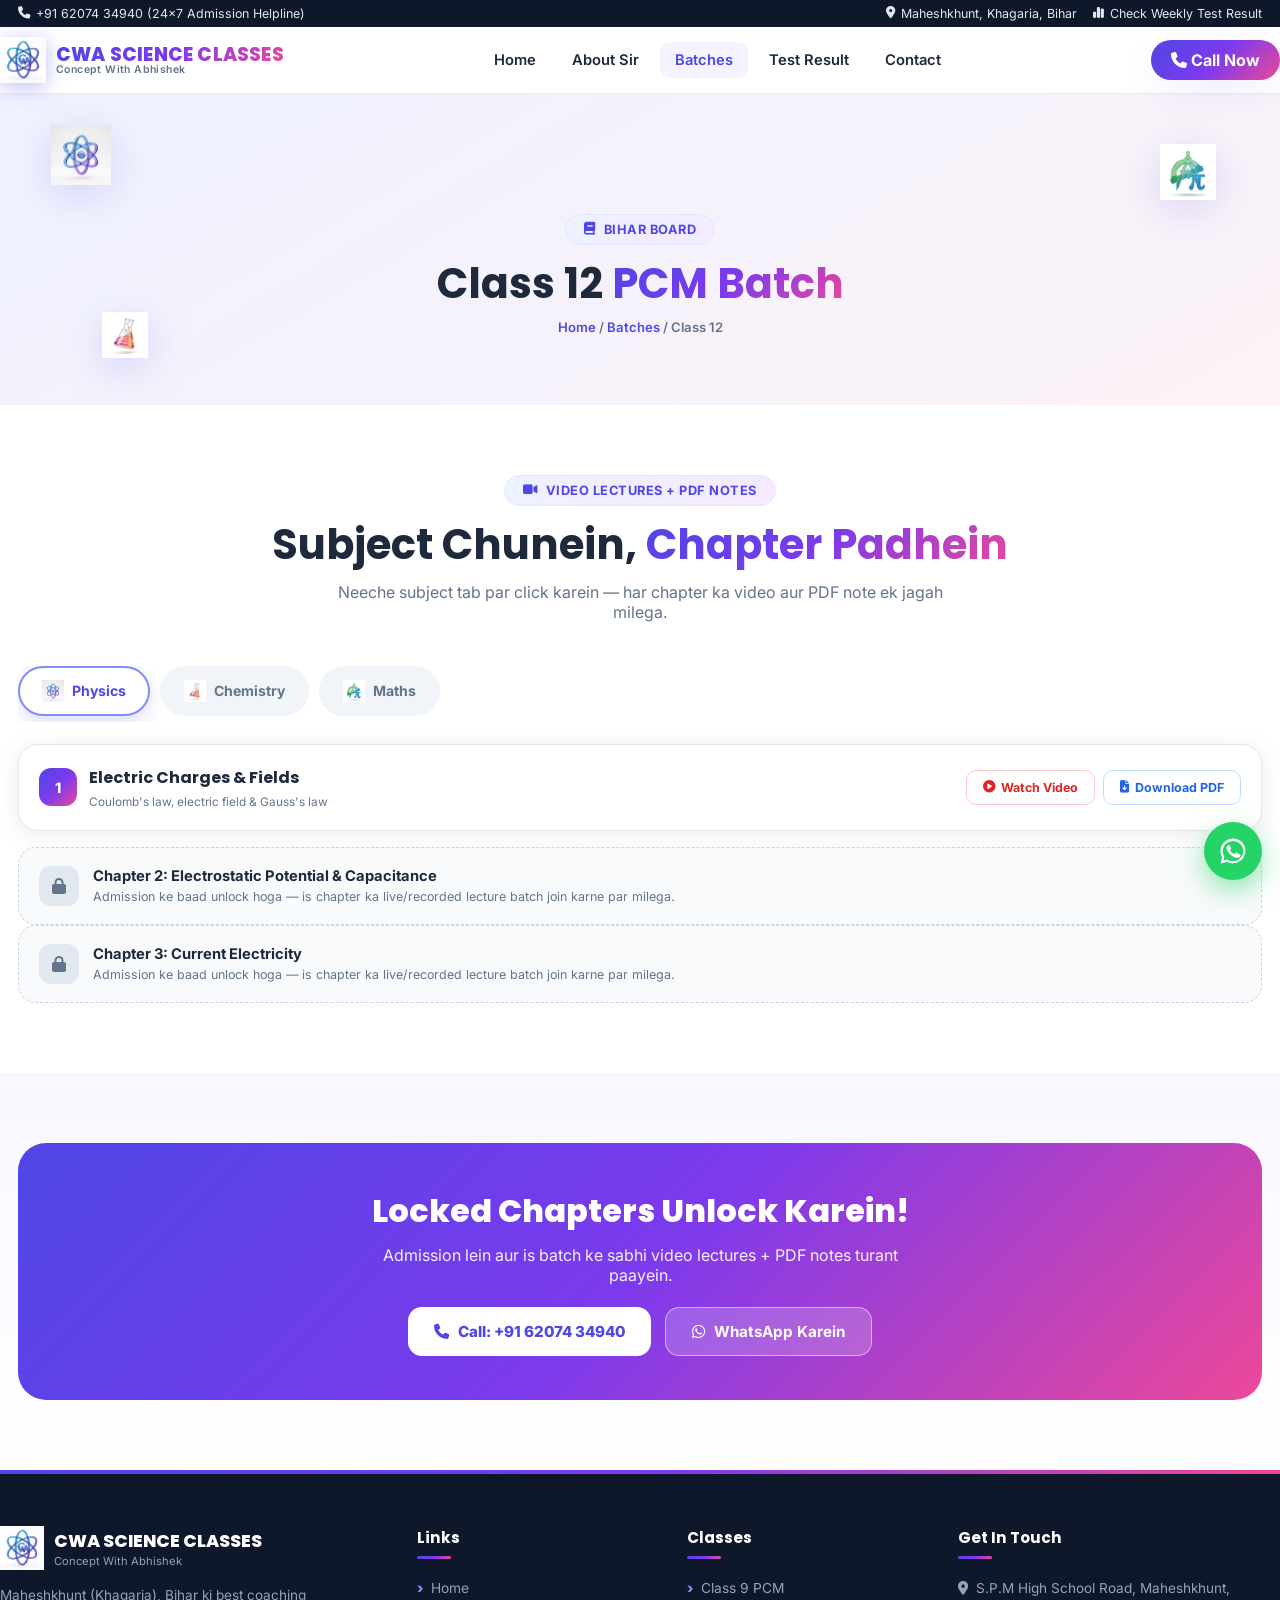
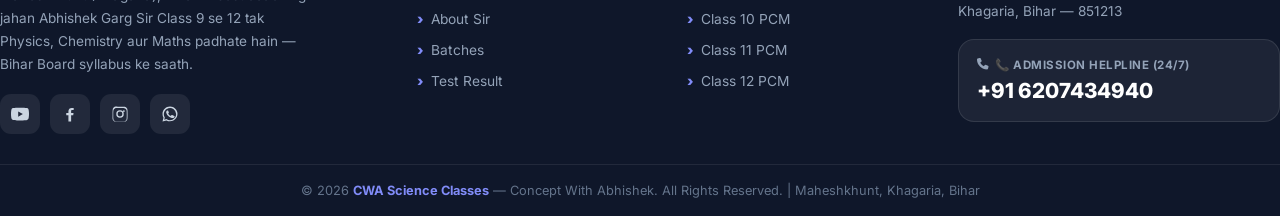
<file: batch-class12.html>
<!DOCTYPE html>
<html lang="hi">
<head>
<meta charset="UTF-8">
<meta name="viewport" content="width=device-width, initial-scale=1.0, maximum-scale=5.0">
<title>Class 12 PCM Batch — Video Lectures & PDF Notes | CWA Science Classes</title>
<meta name="description" content="Class 12 Bihar Board Physics, Chemistry, Maths — chapter-wise video lectures aur PDF notes, Abhishek Garg Sir ke saath.">
<meta name="theme-color" content="#4f46e5">
<link rel="icon" href="assets/images/logo.webp" type="image/webp">
<link rel="preconnect" href="https://fonts.googleapis.com">
<link rel="preconnect" href="https://fonts.gstatic.com" crossorigin>
<link href="https://fonts.googleapis.com/css2?family=Inter:wght@400;500;600;700;800&family=Poppins:ital,wght@0,500;0,600;0,700;0,800;1,600&display=swap" rel="stylesheet">
<link rel="stylesheet" href="https://cdnjs.cloudflare.com/ajax/libs/font-awesome/6.5.1/css/all.min.css">
<link rel="stylesheet" href="css/style.css">
</head>
<body>

<div id="preloader">
  <div class="loader-atom"><div class="ring"></div><div class="ring"></div></div>
  <div class="loader-text">CWA SCIENCE CLASSES</div>
</div>

<div class="topbar">
  <div class="container">
    <a href="tel:+916207434940"><i class="fa-solid fa-phone"></i> +91 62074 34940 (24x7 Admission Helpline)</a>
    <div style="display:flex; gap:16px; align-items:center;">
      <a href="index.html#contact"><i class="fa-solid fa-location-dot"></i> Maheshkhunt, Khagaria, Bihar</a>
      <a href="test-result.html"><i class="fa-solid fa-chart-simple"></i> Check Weekly Test Result</a>
    </div>
  </div>
</div>

<header class="navbar">
  <div class="container nav-inner">
    <a href="index.html" class="brand">
      <img src="assets/images/logo.webp" alt="CWA Science Classes Logo">
      <div class="brand-text">
        <div class="b1">CWA SCIENCE CLASSES</div>
        <div class="b2">Concept With Abhishek</div>
      </div>
    </a>
    <nav class="nav-links">
      <a href="index.html">Home</a>
      <a href="about.html">About Sir</a>
      <a href="batches.html" class="active">Batches</a>
      <a href="test-result.html">Test Result</a>
      <a href="index.html#contact">Contact</a>
    </nav>
    <a href="tel:+916207434940" class="nav-cta"><i class="fa-solid fa-phone"></i> Call Now</a>
    <button class="hamburger" aria-label="Menu"><span></span><span></span><span></span></button>
  </div>
</header>

<div class="menu-overlay"></div>
<div class="mobile-menu">
  <div class="mobile-menu-header">
    <div class="brand">
      <img src="assets/images/logo.webp" alt="Logo" style="width:38px;">
      <div class="brand-text"><div class="b1" style="font-size:1rem;">CWA SCIENCE</div><div class="b2">Concept With Abhishek</div></div>
    </div>
    <button class="close-btn">&times;</button>
  </div>
  <a href="index.html"><i class="fa-solid fa-house"></i> Home</a>
  <a href="about.html"><i class="fa-solid fa-user-tie"></i> About Sir</a>
  <a href="batches.html"><i class="fa-solid fa-layer-group"></i> Batches</a>
  <a href="batch-class9.html"><i class="fa-solid fa-book"></i> Class 9 PCM</a>
  <a href="batch-class10.html"><i class="fa-solid fa-book"></i> Class 10 PCM</a>
  <a href="batch-class11.html"><i class="fa-solid fa-book"></i> Class 11 PCM</a>
  <a href="batch-class12.html"><i class="fa-solid fa-book"></i> Class 12 PCM</a>
  <a href="test-result.html"><i class="fa-solid fa-chart-simple"></i> Test Result</a>
  <a href="index.html#contact"><i class="fa-solid fa-location-dot"></i> Contact & Map</a>
  <a href="tel:+916207434940" class="mobile-call-btn"><i class="fa-solid fa-phone"></i> Call +91 62074 34940</a>
</div>

<!-- ============ PAGE HEADER ============ -->
<section class="page-header">
  <div class="page-header-icons">
    <img src="assets/images/icon-physics.webp" class="floaty f1" alt="">
    <img src="assets/images/icon-chemistry.webp" class="floaty f2" alt="">
    <img src="assets/images/icon-maths.webp" class="floaty f3" alt="">
  </div>
  <div class="container" data-aos="fade-up">
    <span class="section-tag"><i class="fa-solid fa-book"></i> Bihar Board</span>
    <h1 class="section-title">Class 12 <span class="gradient-text">PCM Batch</span></h1>
    <p class="crumb"><a href="index.html">Home</a> / <a href="batches.html">Batches</a> / Class 12</p>
  </div>
</section>

<!-- ============ CHAPTERS (VIDEO + PDF) ============ -->
<section class="section-pad">
  <div class="container">
    <div class="section-head" data-aos="fade-up">
      <span class="section-tag"><i class="fa-solid fa-video"></i> Video Lectures + PDF Notes</span>
      <h2 class="section-title">Subject Chunein, <span class="gradient-text">Chapter Padhein</span></h2>
      <p class="section-sub">Neeche subject tab par click karein — har chapter ka video aur PDF note ek jagah milega.</p>
    </div>

    <div class="tabs-row" id="subjectTabs"></div>
    <div id="subjectPanels" style="margin-top:22px;"></div>
  </div>
</section>

<!-- ============ ADMISSION CTA ============ -->
<section class="section-pad" style="background:linear-gradient(180deg,#f8f7ff,#fff);">
  <div class="container">
    <div style="background:var(--grad-primary); border-radius:28px; padding:44px 26px; text-align:center; color:#fff;" data-aos="zoom-in">
      <h2 style="font-size:clamp(1.4rem,3.5vw,2rem); font-family:var(--font-head); font-weight:800;">Locked Chapters Unlock Karein!</h2>
      <p style="margin-top:10px; opacity:.92; max-width:520px; margin-left:auto; margin-right:auto;">Admission lein aur is batch ke sabhi video lectures + PDF notes turant paayein.</p>
      <div style="margin-top:22px; display:flex; gap:14px; justify-content:center; flex-wrap:wrap;">
        <a href="tel:+916207434940" class="btn" style="background:#fff; color:var(--primary); font-weight:800;"><i class="fa-solid fa-phone"></i> Call: +91 62074 34940</a>
        <a href="https://wa.me/916207434940" target="_blank" class="btn" style="background:rgba(255,255,255,.18); color:#fff; border:1.5px solid rgba(255,255,255,.5);"><i class="fa-brands fa-whatsapp"></i> WhatsApp Karein</a>
      </div>
    </div>
  </div>
</section>

<!-- ============ FOOTER ============ -->
<footer class="footer">
  <div class="container footer-top">
    <div class="footer-grid">
      <div>
        <div class="footer-brand">
          <img src="assets/images/logo.webp" alt="Logo">
          <div><div class="b1">CWA SCIENCE CLASSES</div><div class="b2">Concept With Abhishek</div></div>
        </div>
        <p class="desc">Maheshkhunt (Khagaria), Bihar ki best coaching jahan Abhishek Garg Sir Class 9 se 12 tak Physics, Chemistry aur Maths padhate hain — Bihar Board syllabus ke saath.</p>
        <div class="footer-social">
          <a href="#" target="_blank" aria-label="YouTube"><svg viewBox="0 0 24 24"><path d="M23.5 6.2a3 3 0 0 0-2.1-2.1C19.5 3.5 12 3.5 12 3.5s-7.5 0-9.4.6A3 3 0 0 0 .5 6.2 31.6 31.6 0 0 0 0 12a31.6 31.6 0 0 0 .5 5.8 3 3 0 0 0 2.1 2.1c1.9.6 9.4.6 9.4.6s7.5 0 9.4-.6a3 3 0 0 0 2.1-2.1A31.6 31.6 0 0 0 24 12a31.6 31.6 0 0 0-.5-5.8ZM9.6 15.5V8.5L15.8 12Z"/></svg></a>
          <a href="#" target="_blank" aria-label="Facebook"><svg viewBox="0 0 24 24"><path d="M13.5 22v-8.3h2.8l.4-3.2h-3.2V8.4c0-.9.3-1.6 1.7-1.6h1.7V4c-.3 0-1.4-.1-2.6-.1-2.6 0-4.4 1.6-4.4 4.5v2.1H7v3.2h2.9V22Z"/></svg></a>
          <a href="#" target="_blank" aria-label="Instagram"><svg viewBox="0 0 24 24"><path d="M12 2.2c3.2 0 3.6 0 4.9.1 1.2 0 1.9.2 2.3.4.6.2 1 .5 1.4 1 .4.4.7.8 1 1.4.2.4.4 1.1.4 2.3.1 1.3.1 1.7.1 4.9s0 3.6-.1 4.9c0 1.2-.2 1.9-.4 2.3-.2.6-.5 1-1 1.4-.4.4-.8.7-1.4 1-.4.2-1.1.4-2.3.4-1.3.1-1.7.1-4.9.1s-3.6 0-4.9-.1c-1.2 0-1.9-.2-2.3-.4-.6-.2-1-.5-1.4-1-.4-.4-.7-.8-1-1.4-.2-.4-.4-1.1-.4-2.3C2.1 15.6 2.1 15.2 2.1 12s0-3.6.1-4.9c0-1.2.2-1.9.4-2.3.2-.6.5-1 1-1.4.4-.4.8-.7 1.4-1 .4-.2 1.1-.4 2.3-.4C8.4 2.2 8.8 2.2 12 2.2Zm0 1.8c-3.1 0-3.5 0-4.7.1-1 .1-1.6.2-1.9.4-.5.2-.8.4-1.2.7-.3.4-.5.7-.7 1.2-.1.3-.3.9-.4 1.9-.1 1.2-.1 1.6-.1 4.7s0 3.5.1 4.7c.1 1 .2 1.6.4 1.9.2.5.4.8.7 1.2.4.3.7.5 1.2.7.3.1.9.3 1.9.4 1.2.1 1.6.1 4.7.1s3.5 0 4.7-.1c1-.1 1.6-.2 1.9-.4.5-.2.8-.4 1.2-.7.3-.4.5-.7.7-1.2.1-.3.3-.9.4-1.9.1-1.2.1-1.6.1-4.7s0-3.5-.1-4.7c-.1-1-.2-1.6-.4-1.9-.2-.5-.4-.8-.7-1.2-.4-.3-.7-.5-1.2-.7-.3-.1-.9-.3-1.9-.4-1.2-.1-1.6-.1-4.7-.1Zm0 3a5 5 0 1 1 0 10 5 5 0 0 1 0-10Zm0 1.8a3.2 3.2 0 1 0 0 6.4 3.2 3.2 0 0 0 0-6.4Zm5.2-1.9a1.2 1.2 0 1 1 0 2.4 1.2 1.2 0 0 1 0-2.4Z"/></svg></a>
          <a href="https://wa.me/916207434940" target="_blank" aria-label="WhatsApp"><svg viewBox="0 0 24 24"><path d="M12 2C6.5 2 2 6.5 2 12c0 1.8.5 3.5 1.3 5L2 22l5.2-1.4c1.4.8 3.1 1.2 4.8 1.2 5.5 0 10-4.5 10-10S17.5 2 12 2Zm0 18.2c-1.5 0-3-.4-4.3-1.2l-.3-.2-3.1.8.8-3-.2-.3A8.2 8.2 0 1 1 20.2 12c0 4.5-3.7 8.2-8.2 8.2Zm4.5-6.1c-.2-.1-1.5-.7-1.7-.8-.2-.1-.4-.1-.6.1-.2.2-.7.8-.8.9-.2.2-.3.2-.5.1-.2-.1-1-.4-1.9-1.2-.7-.6-1.2-1.4-1.3-1.6-.1-.2 0-.4.1-.5.1-.1.2-.3.4-.4.1-.2.2-.3.2-.5.1-.2 0-.4 0-.5 0-.1-.6-1.5-.8-2-.2-.5-.4-.4-.6-.4h-.5c-.2 0-.5.1-.7.3-.2.2-.9.9-.9 2.2s1 2.6 1.1 2.7c.1.2 2 3 4.7 4.2.7.3 1.2.5 1.6.6.7.2 1.3.2 1.8.1.5-.1 1.5-.6 1.8-1.2.2-.6.2-1.1.2-1.2-.1-.1-.3-.2-.5-.3Z"/></svg></a>
        </div>
      </div>
      <div>
        <h5>Links</h5>
        <ul>
          <li><a href="index.html">Home</a></li>
          <li><a href="about.html">About Sir</a></li>
          <li><a href="batches.html">Batches</a></li>
          <li><a href="test-result.html">Test Result</a></li>
        </ul>
      </div>
      <div>
        <h5>Classes</h5>
        <ul>
          <li><a href="batch-class9.html">Class 9 PCM</a></li>
          <li><a href="batch-class10.html">Class 10 PCM</a></li>
          <li><a href="batch-class11.html">Class 11 PCM</a></li>
          <li><a href="batch-class12.html">Class 12 PCM</a></li>
        </ul>
      </div>
      <div>
        <h5>Get In Touch</h5>
        <p class="desc"><i class="fa-solid fa-location-dot"></i>&nbsp; S.P.M High School Road, Maheshkhunt, Khagaria, Bihar — 851213</p>
        <div class="helpline-box">
          <div class="lbl"><i class="fa-solid fa-phone"></i> 📞 Admission Helpline (24/7)</div>
          <a href="tel:+916207434940" class="num">+91 6207434940</a>
        </div>
      </div>
    </div>
  </div>
  <div class="footer-bottom container">
    &copy; 2026 <span>CWA Science Classes</span> — Concept With Abhishek. All Rights Reserved. | Maheshkhunt, Khagaria, Bihar
  </div>
</footer>

<a href="https://wa.me/916207434940" target="_blank" class="whatsapp-float" aria-label="WhatsApp">
  <svg viewBox="0 0 24 24"><path d="M12 2C6.5 2 2 6.5 2 12c0 1.8.5 3.5 1.3 5L2 22l5.2-1.4c1.4.8 3.1 1.2 4.8 1.2 5.5 0 10-4.5 10-10S17.5 2 12 2Zm0 18.2c-1.5 0-3-.4-4.3-1.2l-.3-.2-3.1.8.8-3-.2-.3A8.2 8.2 0 1 1 20.2 12c0 4.5-3.7 8.2-8.2 8.2Zm4.5-6.1c-.2-.1-1.5-.7-1.7-.8-.2-.1-.4-.1-.6.1-.2.2-.7.8-.8.9-.2.2-.3.2-.5.1-.2-.1-1-.4-1.9-1.2-.7-.6-1.2-1.4-1.3-1.6-.1-.2 0-.4.1-.5.1-.1.2-.3.4-.4.1-.2.2-.3.2-.5.1-.2 0-.4 0-.5 0-.1-.6-1.5-.8-2-.2-.5-.4-.4-.6-.4h-.5c-.2 0-.5.1-.7.3-.2.2-.9.9-.9 2.2s1 2.6 1.1 2.7c.1.2 2 3 4.7 4.2.7.3 1.2.5 1.6.6.7.2 1.3.2 1.8.1.5-.1 1.5-.6 1.8-1.2.2-.6.2-1.1.2-1.2-.1-.1-.3-.2-.5-.3Z"/></svg>
</a>
<button class="back-top" aria-label="Back to top"><i class="fa-solid fa-arrow-up"></i></button>

<div class="mobile-actionbar">
  <a href="index.html"><i class="fa-solid fa-house"></i>Home</a>
  <a href="batches.html" class="active"><i class="fa-solid fa-layer-group"></i>Batches</a>
  <a href="tel:+916207434940" class="call-btn"><i class="fa-solid fa-phone"></i>Call</a>
  <a href="test-result.html"><i class="fa-solid fa-chart-simple"></i>Result</a>
  <a href="index.html#contact"><i class="fa-solid fa-location-dot"></i>Contact</a>
</div>

<script>window.CWA_CURRENT_BATCH = "class-12";</script>
<script src="js/batches-data.js"></script>
<script src="js/batch-page.js"></script>
<script src="js/app.js"></script>
</body>
</html>
</file>
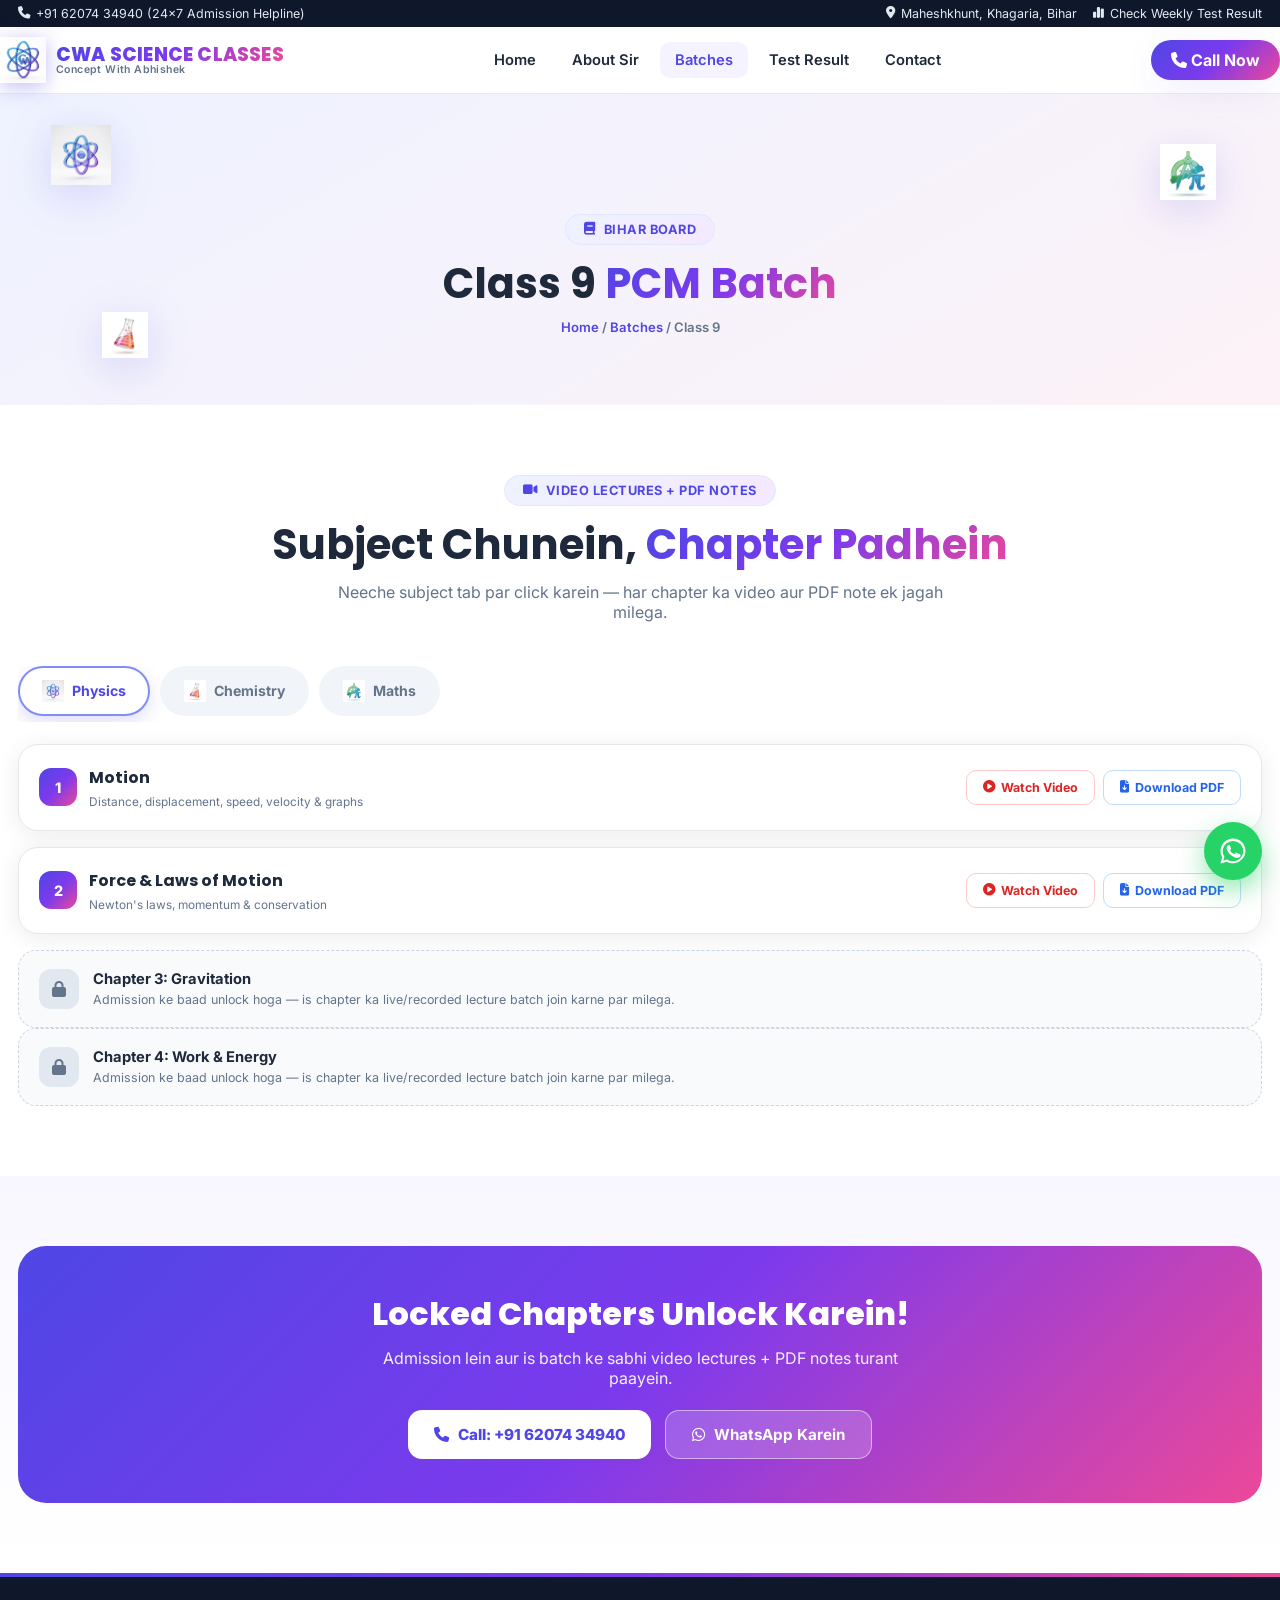
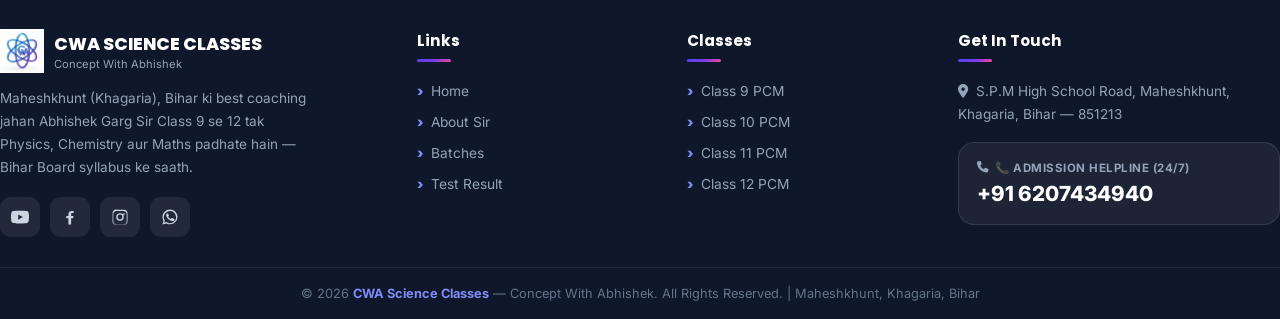
<file: batch-class9.html>
<!DOCTYPE html>
<html lang="hi">
<head>
<meta charset="UTF-8">
<meta name="viewport" content="width=device-width, initial-scale=1.0, maximum-scale=5.0">
<title>Class 9 PCM Batch — Video Lectures & PDF Notes | CWA Science Classes</title>
<meta name="description" content="Class 9 Bihar Board Physics, Chemistry, Maths — chapter-wise video lectures aur PDF notes, Abhishek Garg Sir ke saath.">
<meta name="theme-color" content="#4f46e5">
<link rel="icon" href="assets/images/logo.webp" type="image/webp">
<link rel="preconnect" href="https://fonts.googleapis.com">
<link rel="preconnect" href="https://fonts.gstatic.com" crossorigin>
<link href="https://fonts.googleapis.com/css2?family=Inter:wght@400;500;600;700;800&family=Poppins:ital,wght@0,500;0,600;0,700;0,800;1,600&display=swap" rel="stylesheet">
<link rel="stylesheet" href="https://cdnjs.cloudflare.com/ajax/libs/font-awesome/6.5.1/css/all.min.css">
<link rel="stylesheet" href="css/style.css">
</head>
<body>

<div id="preloader">
  <div class="loader-atom"><div class="ring"></div><div class="ring"></div></div>
  <div class="loader-text">CWA SCIENCE CLASSES</div>
</div>

<div class="topbar">
  <div class="container">
    <a href="tel:+916207434940"><i class="fa-solid fa-phone"></i> +91 62074 34940 (24x7 Admission Helpline)</a>
    <div style="display:flex; gap:16px; align-items:center;">
      <a href="index.html#contact"><i class="fa-solid fa-location-dot"></i> Maheshkhunt, Khagaria, Bihar</a>
      <a href="test-result.html"><i class="fa-solid fa-chart-simple"></i> Check Weekly Test Result</a>
    </div>
  </div>
</div>

<header class="navbar">
  <div class="container nav-inner">
    <a href="index.html" class="brand">
      <img src="assets/images/logo.webp" alt="CWA Science Classes Logo">
      <div class="brand-text">
        <div class="b1">CWA SCIENCE CLASSES</div>
        <div class="b2">Concept With Abhishek</div>
      </div>
    </a>
    <nav class="nav-links">
      <a href="index.html">Home</a>
      <a href="about.html">About Sir</a>
      <a href="batches.html" class="active">Batches</a>
      <a href="test-result.html">Test Result</a>
      <a href="index.html#contact">Contact</a>
    </nav>
    <a href="tel:+916207434940" class="nav-cta"><i class="fa-solid fa-phone"></i> Call Now</a>
    <button class="hamburger" aria-label="Menu"><span></span><span></span><span></span></button>
  </div>
</header>

<div class="menu-overlay"></div>
<div class="mobile-menu">
  <div class="mobile-menu-header">
    <div class="brand">
      <img src="assets/images/logo.webp" alt="Logo" style="width:38px;">
      <div class="brand-text"><div class="b1" style="font-size:1rem;">CWA SCIENCE</div><div class="b2">Concept With Abhishek</div></div>
    </div>
    <button class="close-btn">&times;</button>
  </div>
  <a href="index.html"><i class="fa-solid fa-house"></i> Home</a>
  <a href="about.html"><i class="fa-solid fa-user-tie"></i> About Sir</a>
  <a href="batches.html"><i class="fa-solid fa-layer-group"></i> Batches</a>
  <a href="batch-class9.html"><i class="fa-solid fa-book"></i> Class 9 PCM</a>
  <a href="batch-class10.html"><i class="fa-solid fa-book"></i> Class 10 PCM</a>
  <a href="batch-class11.html"><i class="fa-solid fa-book"></i> Class 11 PCM</a>
  <a href="batch-class12.html"><i class="fa-solid fa-book"></i> Class 12 PCM</a>
  <a href="test-result.html"><i class="fa-solid fa-chart-simple"></i> Test Result</a>
  <a href="index.html#contact"><i class="fa-solid fa-location-dot"></i> Contact & Map</a>
  <a href="tel:+916207434940" class="mobile-call-btn"><i class="fa-solid fa-phone"></i> Call +91 62074 34940</a>
</div>

<!-- ============ PAGE HEADER ============ -->
<section class="page-header">
  <div class="page-header-icons">
    <img src="assets/images/icon-physics.webp" class="floaty f1" alt="">
    <img src="assets/images/icon-chemistry.webp" class="floaty f2" alt="">
    <img src="assets/images/icon-maths.webp" class="floaty f3" alt="">
  </div>
  <div class="container" data-aos="fade-up">
    <span class="section-tag"><i class="fa-solid fa-book"></i> Bihar Board</span>
    <h1 class="section-title">Class 9 <span class="gradient-text">PCM Batch</span></h1>
    <p class="crumb"><a href="index.html">Home</a> / <a href="batches.html">Batches</a> / Class 9</p>
  </div>
</section>

<!-- ============ CHAPTERS (VIDEO + PDF) ============ -->
<section class="section-pad">
  <div class="container">
    <div class="section-head" data-aos="fade-up">
      <span class="section-tag"><i class="fa-solid fa-video"></i> Video Lectures + PDF Notes</span>
      <h2 class="section-title">Subject Chunein, <span class="gradient-text">Chapter Padhein</span></h2>
      <p class="section-sub">Neeche subject tab par click karein — har chapter ka video aur PDF note ek jagah milega.</p>
    </div>

    <div class="tabs-row" id="subjectTabs"></div>
    <div id="subjectPanels" style="margin-top:22px;"></div>
  </div>
</section>

<!-- ============ ADMISSION CTA ============ -->
<section class="section-pad" style="background:linear-gradient(180deg,#f8f7ff,#fff);">
  <div class="container">
    <div style="background:var(--grad-primary); border-radius:28px; padding:44px 26px; text-align:center; color:#fff;" data-aos="zoom-in">
      <h2 style="font-size:clamp(1.4rem,3.5vw,2rem); font-family:var(--font-head); font-weight:800;">Locked Chapters Unlock Karein!</h2>
      <p style="margin-top:10px; opacity:.92; max-width:520px; margin-left:auto; margin-right:auto;">Admission lein aur is batch ke sabhi video lectures + PDF notes turant paayein.</p>
      <div style="margin-top:22px; display:flex; gap:14px; justify-content:center; flex-wrap:wrap;">
        <a href="tel:+916207434940" class="btn" style="background:#fff; color:var(--primary); font-weight:800;"><i class="fa-solid fa-phone"></i> Call: +91 62074 34940</a>
        <a href="https://wa.me/916207434940" target="_blank" class="btn" style="background:rgba(255,255,255,.18); color:#fff; border:1.5px solid rgba(255,255,255,.5);"><i class="fa-brands fa-whatsapp"></i> WhatsApp Karein</a>
      </div>
    </div>
  </div>
</section>

<!-- ============ FOOTER ============ -->
<footer class="footer">
  <div class="container footer-top">
    <div class="footer-grid">
      <div>
        <div class="footer-brand">
          <img src="assets/images/logo.webp" alt="Logo">
          <div><div class="b1">CWA SCIENCE CLASSES</div><div class="b2">Concept With Abhishek</div></div>
        </div>
        <p class="desc">Maheshkhunt (Khagaria), Bihar ki best coaching jahan Abhishek Garg Sir Class 9 se 12 tak Physics, Chemistry aur Maths padhate hain — Bihar Board syllabus ke saath.</p>
        <div class="footer-social">
          <a href="#" target="_blank" aria-label="YouTube"><svg viewBox="0 0 24 24"><path d="M23.5 6.2a3 3 0 0 0-2.1-2.1C19.5 3.5 12 3.5 12 3.5s-7.5 0-9.4.6A3 3 0 0 0 .5 6.2 31.6 31.6 0 0 0 0 12a31.6 31.6 0 0 0 .5 5.8 3 3 0 0 0 2.1 2.1c1.9.6 9.4.6 9.4.6s7.5 0 9.4-.6a3 3 0 0 0 2.1-2.1A31.6 31.6 0 0 0 24 12a31.6 31.6 0 0 0-.5-5.8ZM9.6 15.5V8.5L15.8 12Z"/></svg></a>
          <a href="#" target="_blank" aria-label="Facebook"><svg viewBox="0 0 24 24"><path d="M13.5 22v-8.3h2.8l.4-3.2h-3.2V8.4c0-.9.3-1.6 1.7-1.6h1.7V4c-.3 0-1.4-.1-2.6-.1-2.6 0-4.4 1.6-4.4 4.5v2.1H7v3.2h2.9V22Z"/></svg></a>
          <a href="#" target="_blank" aria-label="Instagram"><svg viewBox="0 0 24 24"><path d="M12 2.2c3.2 0 3.6 0 4.9.1 1.2 0 1.9.2 2.3.4.6.2 1 .5 1.4 1 .4.4.7.8 1 1.4.2.4.4 1.1.4 2.3.1 1.3.1 1.7.1 4.9s0 3.6-.1 4.9c0 1.2-.2 1.9-.4 2.3-.2.6-.5 1-1 1.4-.4.4-.8.7-1.4 1-.4.2-1.1.4-2.3.4-1.3.1-1.7.1-4.9.1s-3.6 0-4.9-.1c-1.2 0-1.9-.2-2.3-.4-.6-.2-1-.5-1.4-1-.4-.4-.7-.8-1-1.4-.2-.4-.4-1.1-.4-2.3C2.1 15.6 2.1 15.2 2.1 12s0-3.6.1-4.9c0-1.2.2-1.9.4-2.3.2-.6.5-1 1-1.4.4-.4.8-.7 1.4-1 .4-.2 1.1-.4 2.3-.4C8.4 2.2 8.8 2.2 12 2.2Zm0 1.8c-3.1 0-3.5 0-4.7.1-1 .1-1.6.2-1.9.4-.5.2-.8.4-1.2.7-.3.4-.5.7-.7 1.2-.1.3-.3.9-.4 1.9-.1 1.2-.1 1.6-.1 4.7s0 3.5.1 4.7c.1 1 .2 1.6.4 1.9.2.5.4.8.7 1.2.4.3.7.5 1.2.7.3.1.9.3 1.9.4 1.2.1 1.6.1 4.7.1s3.5 0 4.7-.1c1-.1 1.6-.2 1.9-.4.5-.2.8-.4 1.2-.7.3-.4.5-.7.7-1.2.1-.3.3-.9.4-1.9.1-1.2.1-1.6.1-4.7s0-3.5-.1-4.7c-.1-1-.2-1.6-.4-1.9-.2-.5-.4-.8-.7-1.2-.4-.3-.7-.5-1.2-.7-.3-.1-.9-.3-1.9-.4-1.2-.1-1.6-.1-4.7-.1Zm0 3a5 5 0 1 1 0 10 5 5 0 0 1 0-10Zm0 1.8a3.2 3.2 0 1 0 0 6.4 3.2 3.2 0 0 0 0-6.4Zm5.2-1.9a1.2 1.2 0 1 1 0 2.4 1.2 1.2 0 0 1 0-2.4Z"/></svg></a>
          <a href="https://wa.me/916207434940" target="_blank" aria-label="WhatsApp"><svg viewBox="0 0 24 24"><path d="M12 2C6.5 2 2 6.5 2 12c0 1.8.5 3.5 1.3 5L2 22l5.2-1.4c1.4.8 3.1 1.2 4.8 1.2 5.5 0 10-4.5 10-10S17.5 2 12 2Zm0 18.2c-1.5 0-3-.4-4.3-1.2l-.3-.2-3.1.8.8-3-.2-.3A8.2 8.2 0 1 1 20.2 12c0 4.5-3.7 8.2-8.2 8.2Zm4.5-6.1c-.2-.1-1.5-.7-1.7-.8-.2-.1-.4-.1-.6.1-.2.2-.7.8-.8.9-.2.2-.3.2-.5.1-.2-.1-1-.4-1.9-1.2-.7-.6-1.2-1.4-1.3-1.6-.1-.2 0-.4.1-.5.1-.1.2-.3.4-.4.1-.2.2-.3.2-.5.1-.2 0-.4 0-.5 0-.1-.6-1.5-.8-2-.2-.5-.4-.4-.6-.4h-.5c-.2 0-.5.1-.7.3-.2.2-.9.9-.9 2.2s1 2.6 1.1 2.7c.1.2 2 3 4.7 4.2.7.3 1.2.5 1.6.6.7.2 1.3.2 1.8.1.5-.1 1.5-.6 1.8-1.2.2-.6.2-1.1.2-1.2-.1-.1-.3-.2-.5-.3Z"/></svg></a>
        </div>
      </div>
      <div>
        <h5>Links</h5>
        <ul>
          <li><a href="index.html">Home</a></li>
          <li><a href="about.html">About Sir</a></li>
          <li><a href="batches.html">Batches</a></li>
          <li><a href="test-result.html">Test Result</a></li>
        </ul>
      </div>
      <div>
        <h5>Classes</h5>
        <ul>
          <li><a href="batch-class9.html">Class 9 PCM</a></li>
          <li><a href="batch-class10.html">Class 10 PCM</a></li>
          <li><a href="batch-class11.html">Class 11 PCM</a></li>
          <li><a href="batch-class12.html">Class 12 PCM</a></li>
        </ul>
      </div>
      <div>
        <h5>Get In Touch</h5>
        <p class="desc"><i class="fa-solid fa-location-dot"></i>&nbsp; S.P.M High School Road, Maheshkhunt, Khagaria, Bihar — 851213</p>
        <div class="helpline-box">
          <div class="lbl"><i class="fa-solid fa-phone"></i> 📞 Admission Helpline (24/7)</div>
          <a href="tel:+916207434940" class="num">+91 6207434940</a>
        </div>
      </div>
    </div>
  </div>
  <div class="footer-bottom container">
    &copy; 2026 <span>CWA Science Classes</span> — Concept With Abhishek. All Rights Reserved. | Maheshkhunt, Khagaria, Bihar
  </div>
</footer>

<a href="https://wa.me/916207434940" target="_blank" class="whatsapp-float" aria-label="WhatsApp">
  <svg viewBox="0 0 24 24"><path d="M12 2C6.5 2 2 6.5 2 12c0 1.8.5 3.5 1.3 5L2 22l5.2-1.4c1.4.8 3.1 1.2 4.8 1.2 5.5 0 10-4.5 10-10S17.5 2 12 2Zm0 18.2c-1.5 0-3-.4-4.3-1.2l-.3-.2-3.1.8.8-3-.2-.3A8.2 8.2 0 1 1 20.2 12c0 4.5-3.7 8.2-8.2 8.2Zm4.5-6.1c-.2-.1-1.5-.7-1.7-.8-.2-.1-.4-.1-.6.1-.2.2-.7.8-.8.9-.2.2-.3.2-.5.1-.2-.1-1-.4-1.9-1.2-.7-.6-1.2-1.4-1.3-1.6-.1-.2 0-.4.1-.5.1-.1.2-.3.4-.4.1-.2.2-.3.2-.5.1-.2 0-.4 0-.5 0-.1-.6-1.5-.8-2-.2-.5-.4-.4-.6-.4h-.5c-.2 0-.5.1-.7.3-.2.2-.9.9-.9 2.2s1 2.6 1.1 2.7c.1.2 2 3 4.7 4.2.7.3 1.2.5 1.6.6.7.2 1.3.2 1.8.1.5-.1 1.5-.6 1.8-1.2.2-.6.2-1.1.2-1.2-.1-.1-.3-.2-.5-.3Z"/></svg>
</a>
<button class="back-top" aria-label="Back to top"><i class="fa-solid fa-arrow-up"></i></button>

<div class="mobile-actionbar">
  <a href="index.html"><i class="fa-solid fa-house"></i>Home</a>
  <a href="batches.html" class="active"><i class="fa-solid fa-layer-group"></i>Batches</a>
  <a href="tel:+916207434940" class="call-btn"><i class="fa-solid fa-phone"></i>Call</a>
  <a href="test-result.html"><i class="fa-solid fa-chart-simple"></i>Result</a>
  <a href="index.html#contact"><i class="fa-solid fa-location-dot"></i>Contact</a>
</div>

<script>window.CWA_CURRENT_BATCH = "class-9";</script>
<script src="js/batches-data.js"></script>
<script src="js/batch-page.js"></script>
<script src="js/app.js"></script>
</body>
</html>
</file>
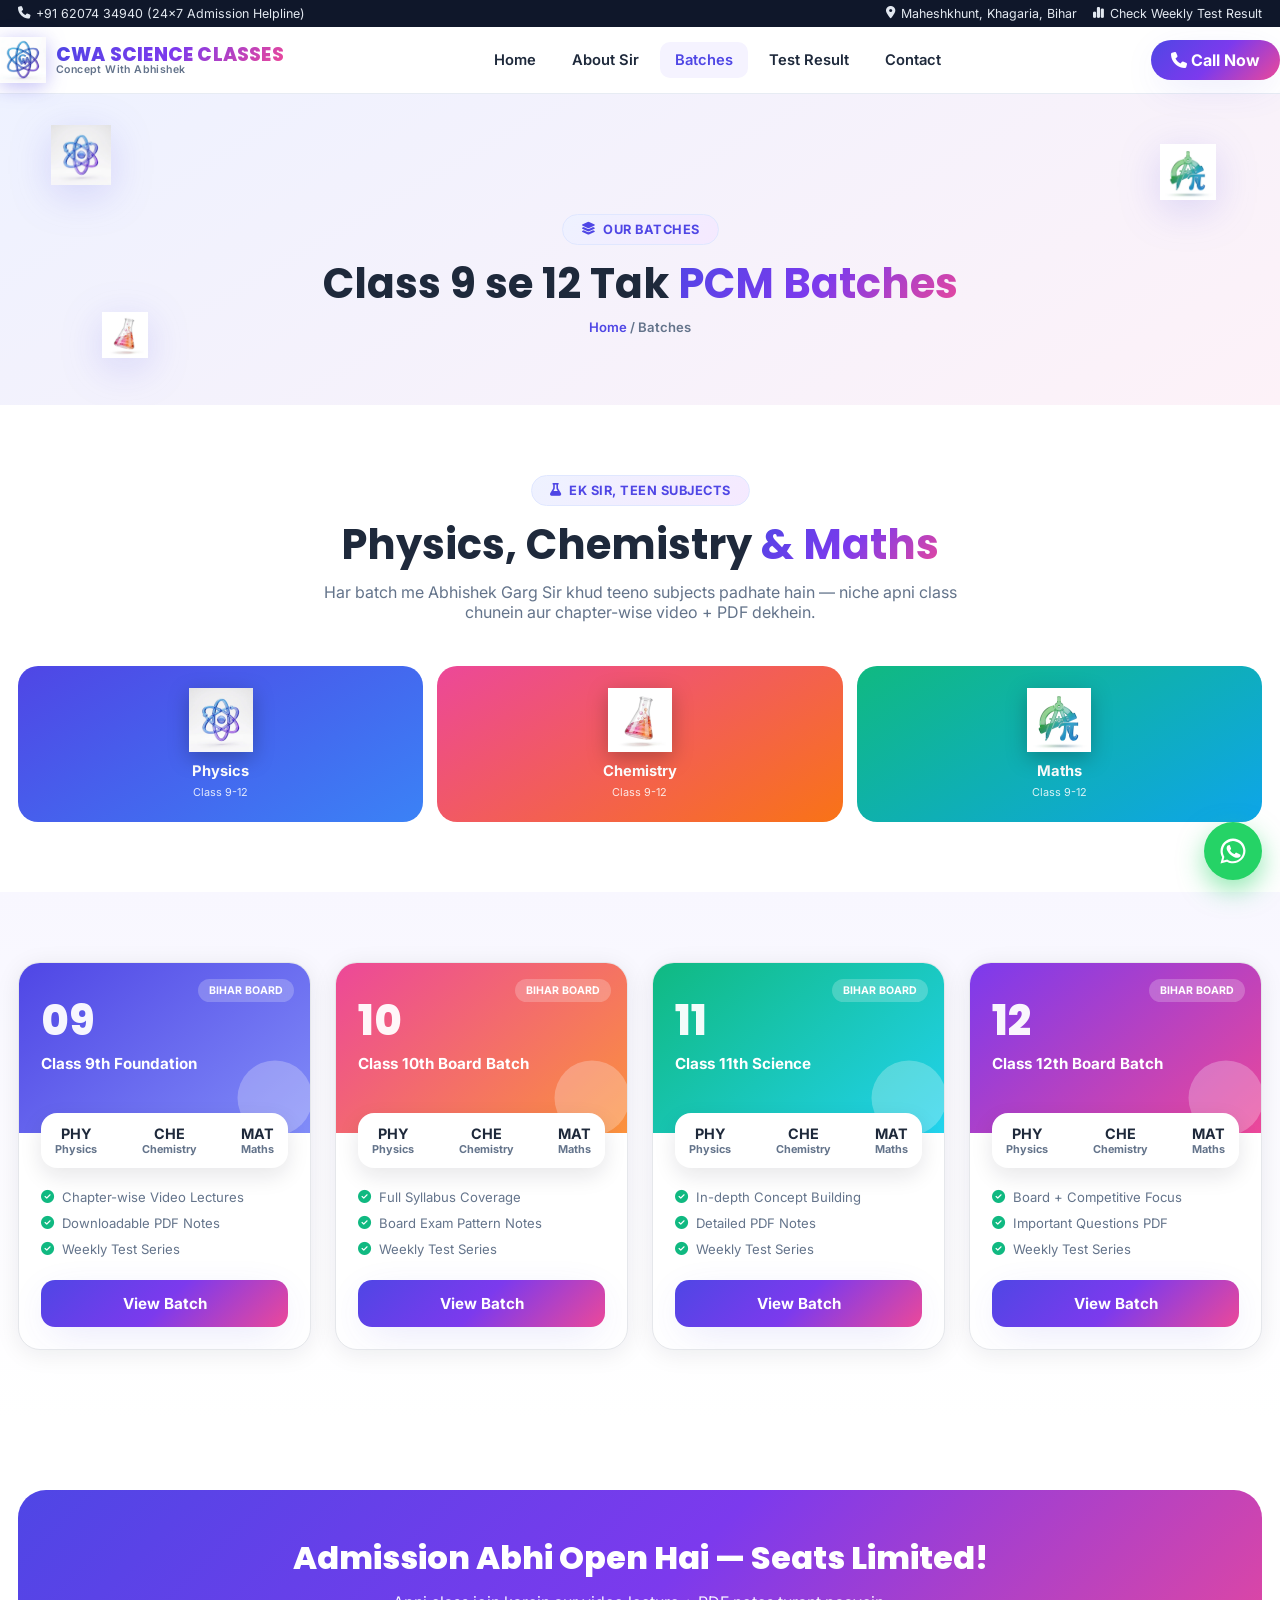
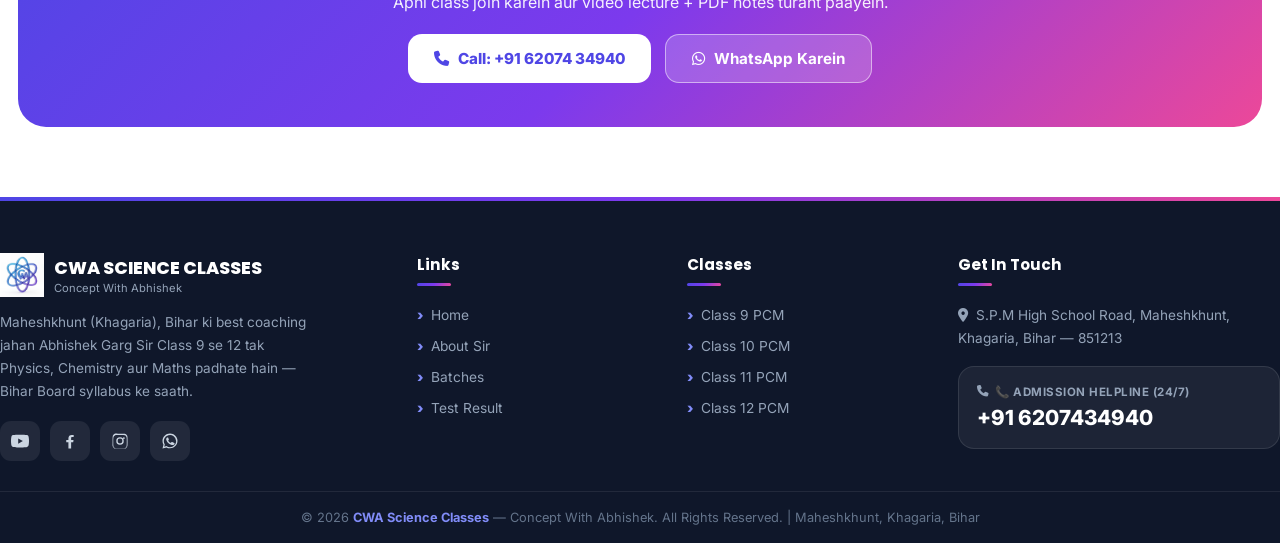
<file: batches.html>
<!DOCTYPE html>
<html lang="hi">
<head>
<meta charset="UTF-8">
<meta name="viewport" content="width=device-width, initial-scale=1.0, maximum-scale=5.0">
<title>Batches — Class 9 to 12 PCM | CWA Science Classes</title>
<meta name="description" content="CWA Science Classes ke Class 9, 10, 11, 12 PCM batches — Physics, Chemistry, Maths — Abhishek Garg Sir ke saath. Video lectures aur PDF notes.">
<meta name="theme-color" content="#4f46e5">
<link rel="icon" href="assets/images/logo.webp" type="image/webp">
<link rel="preconnect" href="https://fonts.googleapis.com">
<link rel="preconnect" href="https://fonts.gstatic.com" crossorigin>
<link href="https://fonts.googleapis.com/css2?family=Inter:wght@400;500;600;700;800&family=Poppins:ital,wght@0,500;0,600;0,700;0,800;1,600&display=swap" rel="stylesheet">
<link rel="stylesheet" href="https://cdnjs.cloudflare.com/ajax/libs/font-awesome/6.5.1/css/all.min.css">
<link rel="stylesheet" href="css/style.css">
</head>
<body>

<div id="preloader">
  <div class="loader-atom"><div class="ring"></div><div class="ring"></div></div>
  <div class="loader-text">CWA SCIENCE CLASSES</div>
</div>

<div class="topbar">
  <div class="container">
    <a href="tel:+916207434940"><i class="fa-solid fa-phone"></i> +91 62074 34940 (24x7 Admission Helpline)</a>
    <div style="display:flex; gap:16px; align-items:center;">
      <a href="index.html#contact"><i class="fa-solid fa-location-dot"></i> Maheshkhunt, Khagaria, Bihar</a>
      <a href="test-result.html"><i class="fa-solid fa-chart-simple"></i> Check Weekly Test Result</a>
    </div>
  </div>
</div>

<header class="navbar">
  <div class="container nav-inner">
    <a href="index.html" class="brand">
      <img src="assets/images/logo.webp" alt="CWA Science Classes Logo">
      <div class="brand-text">
        <div class="b1">CWA SCIENCE CLASSES</div>
        <div class="b2">Concept With Abhishek</div>
      </div>
    </a>
    <nav class="nav-links">
      <a href="index.html">Home</a>
      <a href="about.html">About Sir</a>
      <a href="batches.html" class="active">Batches</a>
      <a href="test-result.html">Test Result</a>
      <a href="index.html#contact">Contact</a>
    </nav>
    <a href="tel:+916207434940" class="nav-cta"><i class="fa-solid fa-phone"></i> Call Now</a>
    <button class="hamburger" aria-label="Menu"><span></span><span></span><span></span></button>
  </div>
</header>

<div class="menu-overlay"></div>
<div class="mobile-menu">
  <div class="mobile-menu-header">
    <div class="brand">
      <img src="assets/images/logo.webp" alt="Logo" style="width:38px;">
      <div class="brand-text"><div class="b1" style="font-size:1rem;">CWA SCIENCE</div><div class="b2">Concept With Abhishek</div></div>
    </div>
    <button class="close-btn">&times;</button>
  </div>
  <a href="index.html"><i class="fa-solid fa-house"></i> Home</a>
  <a href="about.html"><i class="fa-solid fa-user-tie"></i> About Sir</a>
  <a href="batches.html"><i class="fa-solid fa-layer-group"></i> Batches</a>
  <a href="batch-class9.html"><i class="fa-solid fa-book"></i> Class 9 PCM</a>
  <a href="batch-class10.html"><i class="fa-solid fa-book"></i> Class 10 PCM</a>
  <a href="batch-class11.html"><i class="fa-solid fa-book"></i> Class 11 PCM</a>
  <a href="batch-class12.html"><i class="fa-solid fa-book"></i> Class 12 PCM</a>
  <a href="test-result.html"><i class="fa-solid fa-chart-simple"></i> Test Result</a>
  <a href="index.html#contact"><i class="fa-solid fa-location-dot"></i> Contact & Map</a>
  <a href="tel:+916207434940" class="mobile-call-btn"><i class="fa-solid fa-phone"></i> Call +91 62074 34940</a>
</div>

<!-- ============ PAGE HEADER ============ -->
<section class="page-header">
  <div class="page-header-icons">
    <img src="assets/images/icon-physics.webp" class="floaty f1" alt="">
    <img src="assets/images/icon-chemistry.webp" class="floaty f2" alt="">
    <img src="assets/images/icon-maths.webp" class="floaty f3" alt="">
  </div>
  <div class="container" data-aos="fade-up">
    <span class="section-tag"><i class="fa-solid fa-layer-group"></i> Our Batches</span>
    <h1 class="section-title">Class 9 se 12 Tak <span class="gradient-text">PCM Batches</span></h1>
    <p class="crumb"><a href="index.html">Home</a> / Batches</p>
  </div>
</section>

<!-- ============ SUBJECT INTRO ============ -->
<section class="section-pad">
  <div class="container">
    <div class="section-head" data-aos="fade-up">
      <span class="section-tag"><i class="fa-solid fa-flask"></i> Ek Sir, Teen Subjects</span>
      <h2 class="section-title">Physics, Chemistry <span class="gradient-text">& Maths</span></h2>
      <p class="section-sub">Har batch me Abhishek Garg Sir khud teeno subjects padhate hain — niche apni class chunein aur chapter-wise video + PDF dekhein.</p>
    </div>
    <div class="subject-grid" data-aos="zoom-in">
      <a href="#" class="subject-tile physics"><img src="assets/images/icon-physics.webp" alt="Physics"><b>Physics</b><span>Class 9-12</span></a>
      <a href="#" class="subject-tile chemistry"><img src="assets/images/icon-chemistry.webp" alt="Chemistry"><b>Chemistry</b><span>Class 9-12</span></a>
      <a href="#" class="subject-tile maths"><img src="assets/images/icon-maths.webp" alt="Maths"><b>Maths</b><span>Class 9-12</span></a>
    </div>
  </div>
</section>

<!-- ============ BATCH CARDS ============ -->
<section class="section-pad" style="background:linear-gradient(180deg,#f8f7ff,#fff);">
  <div class="container">
    <div class="batch-grid">
      <div class="batch-card" data-aos="fade-up" data-aos-delay="0">
        <div class="batch-card-top">
          <span class="board-tag">BIHAR BOARD</span>
          <div class="class-num">09</div>
          <div class="class-label">Class 9th Foundation</div>
          <svg class="deco" viewBox="0 0 24 24" fill="currentColor"><circle cx="12" cy="12" r="10"/></svg>
        </div>
        <div class="batch-card-body">
          <div class="batch-subjects-pill"><div><b>PHY</b>Physics</div><div><b>CHE</b>Chemistry</div><div><b>MAT</b>Maths</div></div>
          <ul>
            <li><i class="fa-solid fa-circle-check"></i> Chapter-wise Video Lectures</li>
            <li><i class="fa-solid fa-circle-check"></i> Downloadable PDF Notes</li>
            <li><i class="fa-solid fa-circle-check"></i> Weekly Test Series</li>
          </ul>
          <a href="batch-class9.html" class="btn btn-primary btn-block">View Batch</a>
        </div>
      </div>
      <div class="batch-card" data-aos="fade-up" data-aos-delay="100">
        <div class="batch-card-top">
          <span class="board-tag">BIHAR BOARD</span>
          <div class="class-num">10</div>
          <div class="class-label">Class 10th Board Batch</div>
          <svg class="deco" viewBox="0 0 24 24" fill="currentColor"><circle cx="12" cy="12" r="10"/></svg>
        </div>
        <div class="batch-card-body">
          <div class="batch-subjects-pill"><div><b>PHY</b>Physics</div><div><b>CHE</b>Chemistry</div><div><b>MAT</b>Maths</div></div>
          <ul>
            <li><i class="fa-solid fa-circle-check"></i> Full Syllabus Coverage</li>
            <li><i class="fa-solid fa-circle-check"></i> Board Exam Pattern Notes</li>
            <li><i class="fa-solid fa-circle-check"></i> Weekly Test Series</li>
          </ul>
          <a href="batch-class10.html" class="btn btn-primary btn-block">View Batch</a>
        </div>
      </div>
      <div class="batch-card" data-aos="fade-up" data-aos-delay="200">
        <div class="batch-card-top">
          <span class="board-tag">BIHAR BOARD</span>
          <div class="class-num">11</div>
          <div class="class-label">Class 11th Science</div>
          <svg class="deco" viewBox="0 0 24 24" fill="currentColor"><circle cx="12" cy="12" r="10"/></svg>
        </div>
        <div class="batch-card-body">
          <div class="batch-subjects-pill"><div><b>PHY</b>Physics</div><div><b>CHE</b>Chemistry</div><div><b>MAT</b>Maths</div></div>
          <ul>
            <li><i class="fa-solid fa-circle-check"></i> In-depth Concept Building</li>
            <li><i class="fa-solid fa-circle-check"></i> Detailed PDF Notes</li>
            <li><i class="fa-solid fa-circle-check"></i> Weekly Test Series</li>
          </ul>
          <a href="batch-class11.html" class="btn btn-primary btn-block">View Batch</a>
        </div>
      </div>
      <div class="batch-card" data-aos="fade-up" data-aos-delay="300">
        <div class="batch-card-top">
          <span class="board-tag">BIHAR BOARD</span>
          <div class="class-num">12</div>
          <div class="class-label">Class 12th Board Batch</div>
          <svg class="deco" viewBox="0 0 24 24" fill="currentColor"><circle cx="12" cy="12" r="10"/></svg>
        </div>
        <div class="batch-card-body">
          <div class="batch-subjects-pill"><div><b>PHY</b>Physics</div><div><b>CHE</b>Chemistry</div><div><b>MAT</b>Maths</div></div>
          <ul>
            <li><i class="fa-solid fa-circle-check"></i> Board + Competitive Focus</li>
            <li><i class="fa-solid fa-circle-check"></i> Important Questions PDF</li>
            <li><i class="fa-solid fa-circle-check"></i> Weekly Test Series</li>
          </ul>
          <a href="batch-class12.html" class="btn btn-primary btn-block">View Batch</a>
        </div>
      </div>
    </div>
  </div>
</section>

<!-- ============ ADMISSION CTA ============ -->
<section class="section-pad">
  <div class="container">
    <div style="background:var(--grad-primary); border-radius:28px; padding:44px 26px; text-align:center; color:#fff;" data-aos="zoom-in">
      <h2 style="font-size:clamp(1.4rem,3.5vw,2rem); font-family:var(--font-head); font-weight:800;">Admission Abhi Open Hai — Seats Limited!</h2>
      <p style="margin-top:10px; opacity:.92; max-width:520px; margin-left:auto; margin-right:auto;">Apni class join karein aur video lecture + PDF notes turant paayein.</p>
      <div style="margin-top:22px; display:flex; gap:14px; justify-content:center; flex-wrap:wrap;">
        <a href="tel:+916207434940" class="btn" style="background:#fff; color:var(--primary); font-weight:800;"><i class="fa-solid fa-phone"></i> Call: +91 62074 34940</a>
        <a href="https://wa.me/916207434940" target="_blank" class="btn" style="background:rgba(255,255,255,.18); color:#fff; border:1.5px solid rgba(255,255,255,.5);"><i class="fa-brands fa-whatsapp"></i> WhatsApp Karein</a>
      </div>
    </div>
  </div>
</section>

<!-- ============ FOOTER ============ -->
<footer class="footer">
  <div class="container footer-top">
    <div class="footer-grid">
      <div>
        <div class="footer-brand">
          <img src="assets/images/logo.webp" alt="Logo">
          <div><div class="b1">CWA SCIENCE CLASSES</div><div class="b2">Concept With Abhishek</div></div>
        </div>
        <p class="desc">Maheshkhunt (Khagaria), Bihar ki best coaching jahan Abhishek Garg Sir Class 9 se 12 tak Physics, Chemistry aur Maths padhate hain — Bihar Board syllabus ke saath.</p>
        <div class="footer-social">
          <a href="#" target="_blank" aria-label="YouTube"><svg viewBox="0 0 24 24"><path d="M23.5 6.2a3 3 0 0 0-2.1-2.1C19.5 3.5 12 3.5 12 3.5s-7.5 0-9.4.6A3 3 0 0 0 .5 6.2 31.6 31.6 0 0 0 0 12a31.6 31.6 0 0 0 .5 5.8 3 3 0 0 0 2.1 2.1c1.9.6 9.4.6 9.4.6s7.5 0 9.4-.6a3 3 0 0 0 2.1-2.1A31.6 31.6 0 0 0 24 12a31.6 31.6 0 0 0-.5-5.8ZM9.6 15.5V8.5L15.8 12Z"/></svg></a>
          <a href="#" target="_blank" aria-label="Facebook"><svg viewBox="0 0 24 24"><path d="M13.5 22v-8.3h2.8l.4-3.2h-3.2V8.4c0-.9.3-1.6 1.7-1.6h1.7V4c-.3 0-1.4-.1-2.6-.1-2.6 0-4.4 1.6-4.4 4.5v2.1H7v3.2h2.9V22Z"/></svg></a>
          <a href="#" target="_blank" aria-label="Instagram"><svg viewBox="0 0 24 24"><path d="M12 2.2c3.2 0 3.6 0 4.9.1 1.2 0 1.9.2 2.3.4.6.2 1 .5 1.4 1 .4.4.7.8 1 1.4.2.4.4 1.1.4 2.3.1 1.3.1 1.7.1 4.9s0 3.6-.1 4.9c0 1.2-.2 1.9-.4 2.3-.2.6-.5 1-1 1.4-.4.4-.8.7-1.4 1-.4.2-1.1.4-2.3.4-1.3.1-1.7.1-4.9.1s-3.6 0-4.9-.1c-1.2 0-1.9-.2-2.3-.4-.6-.2-1-.5-1.4-1-.4-.4-.7-.8-1-1.4-.2-.4-.4-1.1-.4-2.3C2.1 15.6 2.1 15.2 2.1 12s0-3.6.1-4.9c0-1.2.2-1.9.4-2.3.2-.6.5-1 1-1.4.4-.4.8-.7 1.4-1 .4-.2 1.1-.4 2.3-.4C8.4 2.2 8.8 2.2 12 2.2Zm0 1.8c-3.1 0-3.5 0-4.7.1-1 .1-1.6.2-1.9.4-.5.2-.8.4-1.2.7-.3.4-.5.7-.7 1.2-.1.3-.3.9-.4 1.9-.1 1.2-.1 1.6-.1 4.7s0 3.5.1 4.7c.1 1 .2 1.6.4 1.9.2.5.4.8.7 1.2.4.3.7.5 1.2.7.3.1.9.3 1.9.4 1.2.1 1.6.1 4.7.1s3.5 0 4.7-.1c1-.1 1.6-.2 1.9-.4.5-.2.8-.4 1.2-.7.3-.4.5-.7.7-1.2.1-.3.3-.9.4-1.9.1-1.2.1-1.6.1-4.7s0-3.5-.1-4.7c-.1-1-.2-1.6-.4-1.9-.2-.5-.4-.8-.7-1.2-.4-.3-.7-.5-1.2-.7-.3-.1-.9-.3-1.9-.4-1.2-.1-1.6-.1-4.7-.1Zm0 3a5 5 0 1 1 0 10 5 5 0 0 1 0-10Zm0 1.8a3.2 3.2 0 1 0 0 6.4 3.2 3.2 0 0 0 0-6.4Zm5.2-1.9a1.2 1.2 0 1 1 0 2.4 1.2 1.2 0 0 1 0-2.4Z"/></svg></a>
          <a href="https://wa.me/916207434940" target="_blank" aria-label="WhatsApp"><svg viewBox="0 0 24 24"><path d="M12 2C6.5 2 2 6.5 2 12c0 1.8.5 3.5 1.3 5L2 22l5.2-1.4c1.4.8 3.1 1.2 4.8 1.2 5.5 0 10-4.5 10-10S17.5 2 12 2Zm0 18.2c-1.5 0-3-.4-4.3-1.2l-.3-.2-3.1.8.8-3-.2-.3A8.2 8.2 0 1 1 20.2 12c0 4.5-3.7 8.2-8.2 8.2Zm4.5-6.1c-.2-.1-1.5-.7-1.7-.8-.2-.1-.4-.1-.6.1-.2.2-.7.8-.8.9-.2.2-.3.2-.5.1-.2-.1-1-.4-1.9-1.2-.7-.6-1.2-1.4-1.3-1.6-.1-.2 0-.4.1-.5.1-.1.2-.3.4-.4.1-.2.2-.3.2-.5.1-.2 0-.4 0-.5 0-.1-.6-1.5-.8-2-.2-.5-.4-.4-.6-.4h-.5c-.2 0-.5.1-.7.3-.2.2-.9.9-.9 2.2s1 2.6 1.1 2.7c.1.2 2 3 4.7 4.2.7.3 1.2.5 1.6.6.7.2 1.3.2 1.8.1.5-.1 1.5-.6 1.8-1.2.2-.6.2-1.1.2-1.2-.1-.1-.3-.2-.5-.3Z"/></svg></a>
        </div>
      </div>
      <div>
        <h5>Links</h5>
        <ul>
          <li><a href="index.html">Home</a></li>
          <li><a href="about.html">About Sir</a></li>
          <li><a href="batches.html">Batches</a></li>
          <li><a href="test-result.html">Test Result</a></li>
        </ul>
      </div>
      <div>
        <h5>Classes</h5>
        <ul>
          <li><a href="batch-class9.html">Class 9 PCM</a></li>
          <li><a href="batch-class10.html">Class 10 PCM</a></li>
          <li><a href="batch-class11.html">Class 11 PCM</a></li>
          <li><a href="batch-class12.html">Class 12 PCM</a></li>
        </ul>
      </div>
      <div>
        <h5>Get In Touch</h5>
        <p class="desc"><i class="fa-solid fa-location-dot"></i>&nbsp; S.P.M High School Road, Maheshkhunt, Khagaria, Bihar — 851213</p>
        <div class="helpline-box">
          <div class="lbl"><i class="fa-solid fa-phone"></i> 📞 Admission Helpline (24/7)</div>
          <a href="tel:+916207434940" class="num">+91 6207434940</a>
        </div>
      </div>
    </div>
  </div>
  <div class="footer-bottom container">
    &copy; 2026 <span>CWA Science Classes</span> — Concept With Abhishek. All Rights Reserved. | Maheshkhunt, Khagaria, Bihar
  </div>
</footer>

<a href="https://wa.me/916207434940" target="_blank" class="whatsapp-float" aria-label="WhatsApp">
  <svg viewBox="0 0 24 24"><path d="M12 2C6.5 2 2 6.5 2 12c0 1.8.5 3.5 1.3 5L2 22l5.2-1.4c1.4.8 3.1 1.2 4.8 1.2 5.5 0 10-4.5 10-10S17.5 2 12 2Zm0 18.2c-1.5 0-3-.4-4.3-1.2l-.3-.2-3.1.8.8-3-.2-.3A8.2 8.2 0 1 1 20.2 12c0 4.5-3.7 8.2-8.2 8.2Zm4.5-6.1c-.2-.1-1.5-.7-1.7-.8-.2-.1-.4-.1-.6.1-.2.2-.7.8-.8.9-.2.2-.3.2-.5.1-.2-.1-1-.4-1.9-1.2-.7-.6-1.2-1.4-1.3-1.6-.1-.2 0-.4.1-.5.1-.1.2-.3.4-.4.1-.2.2-.3.2-.5.1-.2 0-.4 0-.5 0-.1-.6-1.5-.8-2-.2-.5-.4-.4-.6-.4h-.5c-.2 0-.5.1-.7.3-.2.2-.9.9-.9 2.2s1 2.6 1.1 2.7c.1.2 2 3 4.7 4.2.7.3 1.2.5 1.6.6.7.2 1.3.2 1.8.1.5-.1 1.5-.6 1.8-1.2.2-.6.2-1.1.2-1.2-.1-.1-.3-.2-.5-.3Z"/></svg>
</a>
<button class="back-top" aria-label="Back to top"><i class="fa-solid fa-arrow-up"></i></button>

<div class="mobile-actionbar">
  <a href="index.html"><i class="fa-solid fa-house"></i>Home</a>
  <a href="batches.html" class="active"><i class="fa-solid fa-layer-group"></i>Batches</a>
  <a href="tel:+916207434940" class="call-btn"><i class="fa-solid fa-phone"></i>Call</a>
  <a href="test-result.html"><i class="fa-solid fa-chart-simple"></i>Result</a>
  <a href="index.html#contact"><i class="fa-solid fa-location-dot"></i>Contact</a>
</div>

<script src="js/app.js"></script>
</body>
</html>
</file>
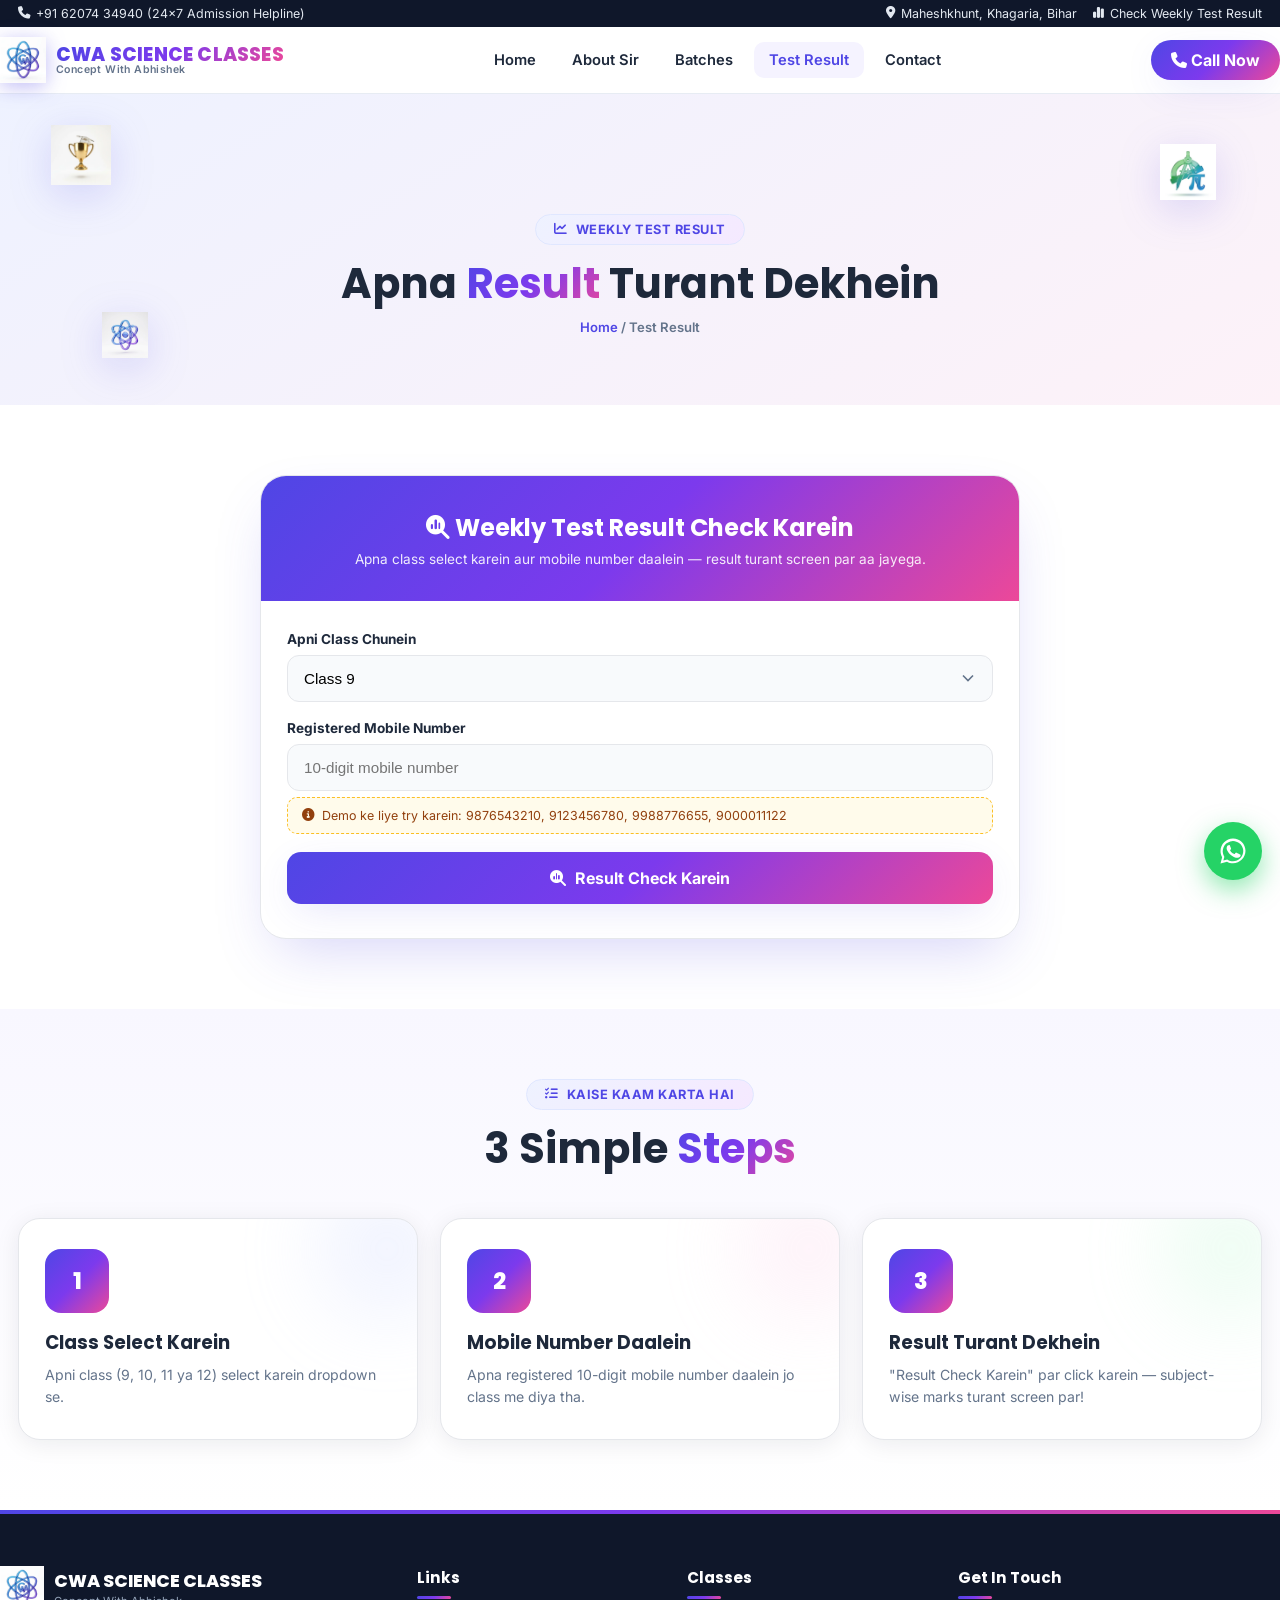
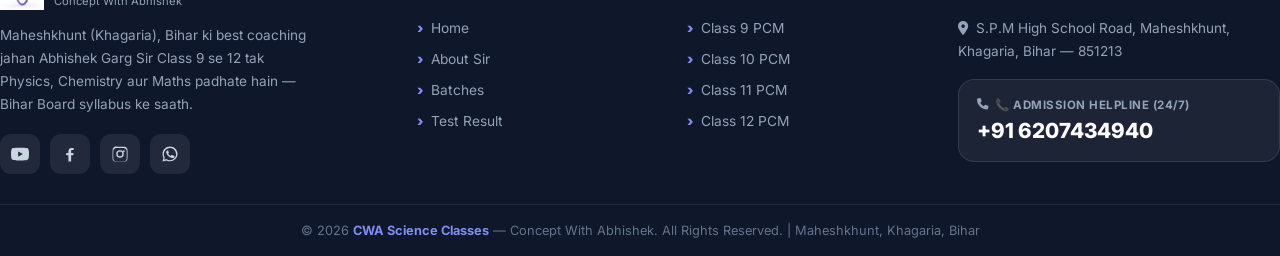
<file: test-result.html>
<!DOCTYPE html>
<html lang="hi">
<head>
<meta charset="UTF-8">
<meta name="viewport" content="width=device-width, initial-scale=1.0, maximum-scale=5.0">
<title>Weekly Test Result — CWA Science Classes</title>
<meta name="description" content="Apna weekly test result turant dekhein — apna class aur mobile number daalein, CWA Science Classes.">
<meta name="theme-color" content="#4f46e5">
<link rel="icon" href="assets/images/logo.webp" type="image/webp">
<link rel="preconnect" href="https://fonts.googleapis.com">
<link rel="preconnect" href="https://fonts.gstatic.com" crossorigin>
<link href="https://fonts.googleapis.com/css2?family=Inter:wght@400;500;600;700;800&family=Poppins:ital,wght@0,500;0,600;0,700;0,800;1,600&display=swap" rel="stylesheet">
<link rel="stylesheet" href="https://cdnjs.cloudflare.com/ajax/libs/font-awesome/6.5.1/css/all.min.css">
<link rel="stylesheet" href="css/style.css">
</head>
<body>

<div id="preloader">
  <div class="loader-atom"><div class="ring"></div><div class="ring"></div></div>
  <div class="loader-text">CWA SCIENCE CLASSES</div>
</div>

<div class="topbar">
  <div class="container">
    <a href="tel:+916207434940"><i class="fa-solid fa-phone"></i> +91 62074 34940 (24x7 Admission Helpline)</a>
    <div style="display:flex; gap:16px; align-items:center;">
      <a href="index.html#contact"><i class="fa-solid fa-location-dot"></i> Maheshkhunt, Khagaria, Bihar</a>
      <a href="test-result.html"><i class="fa-solid fa-chart-simple"></i> Check Weekly Test Result</a>
    </div>
  </div>
</div>

<header class="navbar">
  <div class="container nav-inner">
    <a href="index.html" class="brand">
      <img src="assets/images/logo.webp" alt="CWA Science Classes Logo">
      <div class="brand-text">
        <div class="b1">CWA SCIENCE CLASSES</div>
        <div class="b2">Concept With Abhishek</div>
      </div>
    </a>
    <nav class="nav-links">
      <a href="index.html">Home</a>
      <a href="about.html">About Sir</a>
      <a href="batches.html">Batches</a>
      <a href="test-result.html" class="active">Test Result</a>
      <a href="index.html#contact">Contact</a>
    </nav>
    <a href="tel:+916207434940" class="nav-cta"><i class="fa-solid fa-phone"></i> Call Now</a>
    <button class="hamburger" aria-label="Menu"><span></span><span></span><span></span></button>
  </div>
</header>

<div class="menu-overlay"></div>
<div class="mobile-menu">
  <div class="mobile-menu-header">
    <div class="brand">
      <img src="assets/images/logo.webp" alt="Logo" style="width:38px;">
      <div class="brand-text"><div class="b1" style="font-size:1rem;">CWA SCIENCE</div><div class="b2">Concept With Abhishek</div></div>
    </div>
    <button class="close-btn">&times;</button>
  </div>
  <a href="index.html"><i class="fa-solid fa-house"></i> Home</a>
  <a href="about.html"><i class="fa-solid fa-user-tie"></i> About Sir</a>
  <a href="batches.html"><i class="fa-solid fa-layer-group"></i> Batches</a>
  <a href="batch-class9.html"><i class="fa-solid fa-book"></i> Class 9 PCM</a>
  <a href="batch-class10.html"><i class="fa-solid fa-book"></i> Class 10 PCM</a>
  <a href="batch-class11.html"><i class="fa-solid fa-book"></i> Class 11 PCM</a>
  <a href="batch-class12.html"><i class="fa-solid fa-book"></i> Class 12 PCM</a>
  <a href="test-result.html"><i class="fa-solid fa-chart-simple"></i> Test Result</a>
  <a href="index.html#contact"><i class="fa-solid fa-location-dot"></i> Contact & Map</a>
  <a href="tel:+916207434940" class="mobile-call-btn"><i class="fa-solid fa-phone"></i> Call +91 62074 34940</a>
</div>

<!-- ============ PAGE HEADER ============ -->
<section class="page-header">
  <div class="page-header-icons">
    <img src="assets/images/icon-trophy.webp" class="floaty f1" alt="">
    <img src="assets/images/icon-physics.webp" class="floaty f2" alt="">
    <img src="assets/images/icon-maths.webp" class="floaty f3" alt="">
  </div>
  <div class="container" data-aos="fade-up">
    <span class="section-tag"><i class="fa-solid fa-chart-line"></i> Weekly Test Result</span>
    <h1 class="section-title">Apna <span class="gradient-text">Result</span> Turant Dekhein</h1>
    <p class="crumb"><a href="index.html">Home</a> / Test Result</p>
  </div>
</section>

<!-- ============ RESULT CHECK FORM ============ -->
<section class="section-pad">
  <div class="container">
    <div class="result-card-box" data-aos="zoom-in">
      <div class="result-form-head">
        <h3><i class="fa-solid fa-magnifying-glass-chart"></i> Weekly Test Result Check Karein</h3>
        <p>Apna class select karein aur mobile number daalein — result turant screen par aa jayega.</p>
      </div>
      <div id="resultFormBody">
        <form id="resultForm" class="result-form-body">
          <div class="form-group">
            <label for="studentClass">Apni Class Chunein</label>
            <select id="studentClass" class="form-control" required>
              <option value="Class 9">Class 9</option>
              <option value="Class 10">Class 10</option>
              <option value="Class 11">Class 11</option>
              <option value="Class 12">Class 12</option>
            </select>
          </div>
          <div class="form-group">
            <label for="studentMobile">Registered Mobile Number</label>
            <input type="tel" id="studentMobile" class="form-control" placeholder="10-digit mobile number" maxlength="10" pattern="[6-9][0-9]{9}" required>
            <div class="demo-hint">
              <i class="fa-solid fa-circle-info"></i>
              Demo ke liye try karein: 9876543210, 9123456780, 9988776655, 9000011122
            </div>
          </div>
          <button type="submit" class="btn btn-primary btn-lg btn-block">
            <i class="fa-solid fa-magnifying-glass-chart"></i> Result Check Karein
          </button>
        </form>
      </div>
      <div id="resultOutput" class="result-output"></div>
    </div>
  </div>
</section>

<!-- ============ HOW IT WORKS ============ -->
<section class="section-pad" style="background:linear-gradient(180deg,#f8f7ff,#fff);">
  <div class="container">
    <div class="section-head" data-aos="fade-up">
      <span class="section-tag"><i class="fa-solid fa-list-check"></i> Kaise Kaam Karta Hai</span>
      <h2 class="section-title">3 Simple <span class="gradient-text">Steps</span></h2>
    </div>
    <div class="feature-grid">
      <div class="feature-card" data-aos="fade-up" data-aos-delay="0">
        <div class="glow-blob" style="background:#c7d2fe;"></div>
        <div style="width:64px;height:64px;border-radius:16px;background:var(--grad-primary);display:flex;align-items:center;justify-content:center;color:#fff;font-family:var(--font-head);font-weight:800;font-size:1.4rem;margin-bottom:16px;">1</div>
        <h3>Class Select Karein</h3>
        <p>Apni class (9, 10, 11 ya 12) select karein dropdown se.</p>
      </div>
      <div class="feature-card" data-aos="fade-up" data-aos-delay="100">
        <div class="glow-blob" style="background:#fbcfe8;"></div>
        <div style="width:64px;height:64px;border-radius:16px;background:var(--grad-primary);display:flex;align-items:center;justify-content:center;color:#fff;font-family:var(--font-head);font-weight:800;font-size:1.4rem;margin-bottom:16px;">2</div>
        <h3>Mobile Number Daalein</h3>
        <p>Apna registered 10-digit mobile number daalein jo class me diya tha.</p>
      </div>
      <div class="feature-card" data-aos="fade-up" data-aos-delay="200">
        <div class="glow-blob" style="background:#bbf7d0;"></div>
        <div style="width:64px;height:64px;border-radius:16px;background:var(--grad-primary);display:flex;align-items:center;justify-content:center;color:#fff;font-family:var(--font-head);font-weight:800;font-size:1.4rem;margin-bottom:16px;">3</div>
        <h3>Result Turant Dekhein</h3>
        <p>"Result Check Karein" par click karein — subject-wise marks turant screen par!</p>
      </div>
    </div>
  </div>
</section>

<!-- ============ FOOTER ============ -->
<footer class="footer">
  <div class="container footer-top">
    <div class="footer-grid">
      <div>
        <div class="footer-brand">
          <img src="assets/images/logo.webp" alt="Logo">
          <div><div class="b1">CWA SCIENCE CLASSES</div><div class="b2">Concept With Abhishek</div></div>
        </div>
        <p class="desc">Maheshkhunt (Khagaria), Bihar ki best coaching jahan Abhishek Garg Sir Class 9 se 12 tak Physics, Chemistry aur Maths padhate hain — Bihar Board syllabus ke saath.</p>
        <div class="footer-social">
          <a href="#" target="_blank" aria-label="YouTube"><svg viewBox="0 0 24 24"><path d="M23.5 6.2a3 3 0 0 0-2.1-2.1C19.5 3.5 12 3.5 12 3.5s-7.5 0-9.4.6A3 3 0 0 0 .5 6.2 31.6 31.6 0 0 0 0 12a31.6 31.6 0 0 0 .5 5.8 3 3 0 0 0 2.1 2.1c1.9.6 9.4.6 9.4.6s7.5 0 9.4-.6a3 3 0 0 0 2.1-2.1A31.6 31.6 0 0 0 24 12a31.6 31.6 0 0 0-.5-5.8ZM9.6 15.5V8.5L15.8 12Z"/></svg></a>
          <a href="#" target="_blank" aria-label="Facebook"><svg viewBox="0 0 24 24"><path d="M13.5 22v-8.3h2.8l.4-3.2h-3.2V8.4c0-.9.3-1.6 1.7-1.6h1.7V4c-.3 0-1.4-.1-2.6-.1-2.6 0-4.4 1.6-4.4 4.5v2.1H7v3.2h2.9V22Z"/></svg></a>
          <a href="#" target="_blank" aria-label="Instagram"><svg viewBox="0 0 24 24"><path d="M12 2.2c3.2 0 3.6 0 4.9.1 1.2 0 1.9.2 2.3.4.6.2 1 .5 1.4 1 .4.4.7.8 1 1.4.2.4.4 1.1.4 2.3.1 1.3.1 1.7.1 4.9s0 3.6-.1 4.9c0 1.2-.2 1.9-.4 2.3-.2.6-.5 1-1 1.4-.4.4-.8.7-1.4 1-.4.2-1.1.4-2.3.4-1.3.1-1.7.1-4.9.1s-3.6 0-4.9-.1c-1.2 0-1.9-.2-2.3-.4-.6-.2-1-.5-1.4-1-.4-.4-.7-.8-1-1.4-.2-.4-.4-1.1-.4-2.3C2.1 15.6 2.1 15.2 2.1 12s0-3.6.1-4.9c0-1.2.2-1.9.4-2.3.2-.6.5-1 1-1.4.4-.4.8-.7 1.4-1 .4-.2 1.1-.4 2.3-.4C8.4 2.2 8.8 2.2 12 2.2Zm0 1.8c-3.1 0-3.5 0-4.7.1-1 .1-1.6.2-1.9.4-.5.2-.8.4-1.2.7-.3.4-.5.7-.7 1.2-.1.3-.3.9-.4 1.9-.1 1.2-.1 1.6-.1 4.7s0 3.5.1 4.7c.1 1 .2 1.6.4 1.9.2.5.4.8.7 1.2.4.3.7.5 1.2.7.3.1.9.3 1.9.4 1.2.1 1.6.1 4.7.1s3.5 0 4.7-.1c1-.1 1.6-.2 1.9-.4.5-.2.8-.4 1.2-.7.3-.4.5-.7.7-1.2.1-.3.3-.9.4-1.9.1-1.2.1-1.6.1-4.7s0-3.5-.1-4.7c-.1-1-.2-1.6-.4-1.9-.2-.5-.4-.8-.7-1.2-.4-.3-.7-.5-1.2-.7-.3-.1-.9-.3-1.9-.4-1.2-.1-1.6-.1-4.7-.1Zm0 3a5 5 0 1 1 0 10 5 5 0 0 1 0-10Zm0 1.8a3.2 3.2 0 1 0 0 6.4 3.2 3.2 0 0 0 0-6.4Zm5.2-1.9a1.2 1.2 0 1 1 0 2.4 1.2 1.2 0 0 1 0-2.4Z"/></svg></a>
          <a href="https://wa.me/916207434940" target="_blank" aria-label="WhatsApp"><svg viewBox="0 0 24 24"><path d="M12 2C6.5 2 2 6.5 2 12c0 1.8.5 3.5 1.3 5L2 22l5.2-1.4c1.4.8 3.1 1.2 4.8 1.2 5.5 0 10-4.5 10-10S17.5 2 12 2Zm0 18.2c-1.5 0-3-.4-4.3-1.2l-.3-.2-3.1.8.8-3-.2-.3A8.2 8.2 0 1 1 20.2 12c0 4.5-3.7 8.2-8.2 8.2Zm4.5-6.1c-.2-.1-1.5-.7-1.7-.8-.2-.1-.4-.1-.6.1-.2.2-.7.8-.8.9-.2.2-.3.2-.5.1-.2-.1-1-.4-1.9-1.2-.7-.6-1.2-1.4-1.3-1.6-.1-.2 0-.4.1-.5.1-.1.2-.3.4-.4.1-.2.2-.3.2-.5.1-.2 0-.4 0-.5 0-.1-.6-1.5-.8-2-.2-.5-.4-.4-.6-.4h-.5c-.2 0-.5.1-.7.3-.2.2-.9.9-.9 2.2s1 2.6 1.1 2.7c.1.2 2 3 4.7 4.2.7.3 1.2.5 1.6.6.7.2 1.3.2 1.8.1.5-.1 1.5-.6 1.8-1.2.2-.6.2-1.1.2-1.2-.1-.1-.3-.2-.5-.3Z"/></svg></a>
        </div>
      </div>
      <div>
        <h5>Links</h5>
        <ul>
          <li><a href="index.html">Home</a></li>
          <li><a href="about.html">About Sir</a></li>
          <li><a href="batches.html">Batches</a></li>
          <li><a href="test-result.html">Test Result</a></li>
        </ul>
      </div>
      <div>
        <h5>Classes</h5>
        <ul>
          <li><a href="batch-class9.html">Class 9 PCM</a></li>
          <li><a href="batch-class10.html">Class 10 PCM</a></li>
          <li><a href="batch-class11.html">Class 11 PCM</a></li>
          <li><a href="batch-class12.html">Class 12 PCM</a></li>
        </ul>
      </div>
      <div>
        <h5>Get In Touch</h5>
        <p class="desc"><i class="fa-solid fa-location-dot"></i>&nbsp; S.P.M High School Road, Maheshkhunt, Khagaria, Bihar — 851213</p>
        <div class="helpline-box">
          <div class="lbl"><i class="fa-solid fa-phone"></i> 📞 Admission Helpline (24/7)</div>
          <a href="tel:+916207434940" class="num">+91 6207434940</a>
        </div>
      </div>
    </div>
  </div>
  <div class="footer-bottom container">
    &copy; 2026 <span>CWA Science Classes</span> — Concept With Abhishek. All Rights Reserved. | Maheshkhunt, Khagaria, Bihar
  </div>
</footer>

<a href="https://wa.me/916207434940" target="_blank" class="whatsapp-float" aria-label="WhatsApp">
  <svg viewBox="0 0 24 24"><path d="M12 2C6.5 2 2 6.5 2 12c0 1.8.5 3.5 1.3 5L2 22l5.2-1.4c1.4.8 3.1 1.2 4.8 1.2 5.5 0 10-4.5 10-10S17.5 2 12 2Zm0 18.2c-1.5 0-3-.4-4.3-1.2l-.3-.2-3.1.8.8-3-.2-.3A8.2 8.2 0 1 1 20.2 12c0 4.5-3.7 8.2-8.2 8.2Zm4.5-6.1c-.2-.1-1.5-.7-1.7-.8-.2-.1-.4-.1-.6.1-.2.2-.7.8-.8.9-.2.2-.3.2-.5.1-.2-.1-1-.4-1.9-1.2-.7-.6-1.2-1.4-1.3-1.6-.1-.2 0-.4.1-.5.1-.1.2-.3.4-.4.1-.2.2-.3.2-.5.1-.2 0-.4 0-.5 0-.1-.6-1.5-.8-2-.2-.5-.4-.4-.6-.4h-.5c-.2 0-.5.1-.7.3-.2.2-.9.9-.9 2.2s1 2.6 1.1 2.7c.1.2 2 3 4.7 4.2.7.3 1.2.5 1.6.6.7.2 1.3.2 1.8.1.5-.1 1.5-.6 1.8-1.2.2-.6.2-1.1.2-1.2-.1-.1-.3-.2-.5-.3Z"/></svg>
</a>
<button class="back-top" aria-label="Back to top"><i class="fa-solid fa-arrow-up"></i></button>

<div class="mobile-actionbar">
  <a href="index.html"><i class="fa-solid fa-house"></i>Home</a>
  <a href="batches.html"><i class="fa-solid fa-layer-group"></i>Batches</a>
  <a href="tel:+916207434940" class="call-btn"><i class="fa-solid fa-phone"></i>Call</a>
  <a href="test-result.html" class="active"><i class="fa-solid fa-chart-simple"></i>Result</a>
  <a href="index.html#contact"><i class="fa-solid fa-location-dot"></i>Contact</a>
</div>

<script src="js/results-data.js"></script>
<script src="js/result-check.js"></script>
<script src="js/app.js"></script>
</body>
</html>
</file>
<file: css/style.css>
/* ============================================================
   CWA SCIENCE CLASSES — Main Stylesheet
   Concept With Abhishek | Physics • Chemistry • Maths
   ============================================================ */

:root{
  --primary:#4f46e5;
  --primary-dark:#3730a3;
  --primary-light:#818cf8;
  --violet:#7c3aed;
  --pink:#ec4899;
  --amber:#f59e0b;
  --amber-dark:#d97706;
  --green:#10b981;
  --red:#ef4444;
  --dark:#0f172a;
  --slate:#1e293b;
  --muted:#64748b;
  --bg:#ffffff;
  --card:#ffffff;
  --border:#e5e7eb;
  --shadow-soft: 0 10px 40px -10px rgba(79,70,229,.18);
  --shadow-card: 0 4px 24px rgba(15,23,42,.08);
  --grad-primary: linear-gradient(135deg,#4f46e5 0%,#7c3aed 50%,#ec4899 100%);
  --grad-blue: linear-gradient(135deg,#3b82f6 0%,#4f46e5 100%);
  --grad-amber: linear-gradient(135deg,#f59e0b 0%,#ef4444 100%);
  --grad-green: linear-gradient(135deg,#10b981 0%,#3b82f6 100%);
  --font-head: 'Poppins', 'Segoe UI', sans-serif;
  --font-body: 'Inter', 'Segoe UI', sans-serif;
}

*{box-sizing:border-box;}
html{scroll-behavior:smooth;}
body{
  font-family:var(--font-body);
  background:var(--bg);
  color:var(--slate);
  margin:0;
  overflow-x:hidden;
  -webkit-font-smoothing:antialiased;
}
h1,h2,h3,h4,h5,h6{font-family:var(--font-head); font-weight:700; margin:0;}
p{margin:0;}
a{text-decoration:none; color:inherit;}
img{max-width:100%; display:block;}
ul{margin:0; padding:0; list-style:none;}
button{font-family:inherit; cursor:pointer;}
::selection{background:var(--primary-light); color:#fff;}

.container{width:100%; max-width:1280px; margin:0 auto; padding:0 18px;}

.gradient-text{
  background:var(--grad-primary);
  -webkit-background-clip:text;
  background-clip:text;
  color:transparent;
}

.section-pad{padding:70px 0;}
@media(max-width:768px){ .section-pad{padding:48px 0;} }

.section-tag{
  display:inline-flex; align-items:center; gap:8px;
  background:linear-gradient(135deg,#eef2ff,#f5e9ff);
  color:var(--primary);
  font-weight:700; font-size:.8rem; letter-spacing:.5px;
  padding:7px 18px; border-radius:999px; text-transform:uppercase;
  border:1px solid #e0e7ff;
}
.section-title{
  font-size:clamp(1.7rem,4vw,2.6rem);
  margin-top:14px; line-height:1.2;
}
.section-sub{
  color:var(--muted); font-size:1rem; margin-top:12px; max-width:640px;
}
.section-head{ text-align:center; margin-bottom:44px; }
.section-head.left{ text-align:left; }
.section-head.left .section-sub{margin-left:0;}
.section-head:not(.left) .section-sub{margin-left:auto; margin-right:auto;}

/* ============ SCROLLBAR ============ */
::-webkit-scrollbar{width:9px;}
::-webkit-scrollbar-track{background:#f1f5f9;}
::-webkit-scrollbar-thumb{background:var(--grad-primary); border-radius:10px;}

/* ============ PRELOADER ============ */
#preloader{
  position:fixed; inset:0; z-index:9999; background:#fff;
  display:flex; align-items:center; justify-content:center; flex-direction:column; gap:14px;
  transition:opacity .5s ease, visibility .5s ease;
}
#preloader.hide{opacity:0; visibility:hidden;}
.loader-atom{
  width:64px;height:64px;position:relative;
}
.loader-atom .ring{
  position:absolute; inset:0; border-radius:50%;
  border:3px solid transparent;
  border-top-color:var(--primary);
  border-right-color:var(--violet);
  animation:spin 1s linear infinite;
}
.loader-atom .ring:nth-child(2){ inset:10px; border-top-color:var(--pink); border-right-color:transparent; border-bottom-color:var(--amber); animation-duration:.7s; animation-direction:reverse;}
@keyframes spin{to{transform:rotate(360deg);}}
.loader-text{font-family:var(--font-head); font-weight:800; color:var(--slate); letter-spacing:1px; font-size:.95rem;}

/* ============ TOP UTILITY BAR ============ */
.topbar{
  background:var(--dark); color:#cbd5e1; font-size:.78rem;
  padding:6px 0; display:none;
}
.topbar .container{display:flex; justify-content:space-between; align-items:center; flex-wrap:wrap; gap:6px;}
.topbar a{color:#e2e8f0; display:flex; align-items:center; gap:6px;}
.topbar a:hover{color:var(--amber);}
@media(min-width:768px){ .topbar{display:block;} }

/* ============ NAVBAR ============ */
.navbar{
  position:sticky; top:0; z-index:1000;
  background:rgba(255,255,255,.85);
  backdrop-filter:blur(14px); -webkit-backdrop-filter:blur(14px);
  border-bottom:1px solid rgba(226,232,240,.8);
  transition:box-shadow .3s ease;
}
.navbar.scrolled{ box-shadow:0 4px 24px rgba(15,23,42,.08); }
.nav-inner{ display:flex; align-items:center; justify-content:space-between; padding:10px 0; gap:14px;}
.brand{ display:flex; align-items:center; gap:10px; }
.brand img{ width:46px; height:46px; object-fit:contain; filter:drop-shadow(0 4px 10px rgba(79,70,229,.35)); }
.brand-text{ line-height:1.05; }
.brand-text .b1{
  font-family:var(--font-head); font-weight:800; font-size:1.18rem;
  background:var(--grad-primary); -webkit-background-clip:text; background-clip:text; color:transparent;
  letter-spacing:.2px;
}
.brand-text .b2{ font-size:.66rem; color:var(--muted); font-weight:600; letter-spacing:.4px; }

.nav-links{ display:none; align-items:center; gap:6px; }
.nav-links a{
  padding:9px 15px; border-radius:10px; font-weight:600; font-size:.92rem; color:var(--slate);
  position:relative; transition:.25s;
}
.nav-links a:hover, .nav-links a.active{ color:var(--primary); background:#f5f3ff; }
.nav-cta{
  display:none;
  background:var(--grad-primary); color:#fff !important; padding:10px 20px !important;
  border-radius:999px; font-weight:700 !important; box-shadow:var(--shadow-soft);
}
.nav-cta:hover{ transform:translateY(-2px); box-shadow:0 14px 30px -8px rgba(79,70,229,.5); }
@media(min-width:1024px){ .nav-links{display:flex;} .nav-cta{display:inline-block;} }

.hamburger{
  display:flex; flex-direction:column; gap:5px; width:30px; height:30px; align-items:center; justify-content:center;
  background:none; border:none;
}
.hamburger span{ width:24px; height:2.6px; background:var(--slate); border-radius:2px; transition:.3s; }
.hamburger.open span:nth-child(1){ transform:translateY(7.5px) rotate(45deg); }
.hamburger.open span:nth-child(2){ opacity:0; }
.hamburger.open span:nth-child(3){ transform:translateY(-7.5px) rotate(-45deg); }
@media(min-width:1024px){ .hamburger{display:none;} }

.mobile-menu{
  position:fixed; top:0; right:-100%; width:82%; max-width:340px; height:100vh; z-index:1100;
  background:#fff; box-shadow:-10px 0 40px rgba(0,0,0,.15);
  transition:right .35s cubic-bezier(.4,0,.2,1); padding:22px; overflow-y:auto;
}
.mobile-menu.open{ right:0; }
.mobile-menu .close-btn{ float:right; font-size:1.6rem; background:none;border:none; color:var(--muted); }
.mobile-menu-header{display:flex; align-items:center; justify-content:space-between; margin-bottom:24px;}
.mobile-menu a{
  display:flex; align-items:center; gap:10px; padding:13px 8px; font-weight:600; color:var(--slate);
  border-bottom:1px solid #f1f5f9; font-size:1rem;
}
.mobile-menu a i, .mobile-menu a svg{ color:var(--primary); width:20px; }
.menu-overlay{
  position:fixed; inset:0; background:rgba(15,23,42,.5); z-index:1050; opacity:0; visibility:hidden; transition:.3s;
}
.menu-overlay.show{ opacity:1; visibility:visible; }
.mobile-call-btn{
  margin-top:20px; display:flex; align-items:center; justify-content:center; gap:8px;
  background:var(--grad-primary); color:#fff; padding:14px; border-radius:14px; font-weight:700;
}

/* ============ HERO ============ */
.hero{
  position:relative; overflow:hidden; background:#fff;
  padding:26px 0 30px;
}
.hero-3d-bg{
  position:absolute; inset:0; z-index:0; overflow:hidden; pointer-events:none;
}
.blob{
  position:absolute; border-radius:50%; filter:blur(60px); opacity:.35;
}
.blob1{ width:340px; height:340px; background:radial-gradient(circle,#c7d2fe,transparent 70%); top:-80px; left:-80px; }
.blob2{ width:380px; height:380px; background:radial-gradient(circle,#fbcfe8,transparent 70%); bottom:-100px; right:-60px; }
.blob3{ width:260px; height:260px; background:radial-gradient(circle,#fde68a,transparent 70%); top:40%; right:20%; }

.floaty{
  position:absolute; z-index:1; filter:drop-shadow(0 10px 20px rgba(79,70,229,.18));
  animation:floatY 5s ease-in-out infinite;
}
@keyframes floatY{ 0%,100%{transform:translateY(0px) rotate(0deg);} 50%{transform:translateY(-22px) rotate(6deg);} }
.f1{ width:60px; top:10%; left:4%; animation-delay:.2s;}
.f2{ width:46px; top:70%; left:8%; animation-delay:1.1s;}
.f3{ width:56px; top:16%; right:5%; animation-delay:.6s;}
.f4{ width:44px; top:66%; right:10%; animation-delay:1.6s;}
.f5{ width:38px; top:42%; left:1%; animation-delay:2s; display:none;}
@media(min-width:768px){ .f5{display:block;} }

.hero-grid{
  position:relative; z-index:2; display:grid; grid-template-columns:1fr; gap:30px; align-items:center;
  padding-top:10px;
}
@media(min-width:960px){ .hero-grid{grid-template-columns:1.05fr .95fr; gap:20px;} }

.hero-badge{
  display:inline-flex; align-items:center; gap:8px; background:#fff; border:1px solid #e9e3ff;
  padding:8px 16px; border-radius:999px; font-weight:700; font-size:.78rem; color:var(--primary);
  box-shadow:var(--shadow-card);
}
.hero-badge .dot{width:8px;height:8px;border-radius:50%; background:var(--green); box-shadow:0 0 0 4px rgba(16,185,129,.2); animation:pulse 1.6s infinite;}
@keyframes pulse{0%{box-shadow:0 0 0 0 rgba(16,185,129,.45);}70%{box-shadow:0 0 0 8px rgba(16,185,129,0);}100%{box-shadow:0 0 0 0 rgba(16,185,129,0);}}

.hero h1{
  font-size:clamp(2rem,6vw,3.3rem); line-height:1.12; margin-top:16px; letter-spacing:-.5px;
}
.hero h1 .line2{ display:block; }
.typed-cursor{ color:var(--primary); }

.hero p.lead{
  color:var(--muted); font-size:1.05rem; margin-top:18px; max-width:520px; line-height:1.7;
}
.hero-cta-row{ display:flex; flex-wrap:wrap; gap:14px; margin-top:26px; }
.btn{
  display:inline-flex; align-items:center; gap:9px; font-weight:700; padding:14px 26px; border-radius:14px;
  border:none; font-size:.95rem; transition:.25s; white-space:nowrap;
}
.btn-primary{ background:var(--grad-primary); color:#fff; box-shadow:var(--shadow-soft); }
.btn-primary:hover{ transform:translateY(-3px); box-shadow:0 18px 34px -10px rgba(79,70,229,.55); }
.btn-outline{ background:#fff; color:var(--primary); border:2px solid #e0e7ff; }
.btn-outline:hover{ border-color:var(--primary); background:#f5f3ff; transform:translateY(-3px); }
.btn-white{ background:#fff; color:var(--primary); }
.btn-lg{ padding:16px 30px; font-size:1rem; }
.btn-block{width:100%; justify-content:center;}

.hero-stats{ display:flex; flex-wrap:wrap; gap:22px; margin-top:34px; }
.hero-stat b{ font-family:var(--font-head); font-size:1.5rem; display:block; color:var(--slate); }
.hero-stat span{ font-size:.78rem; color:var(--muted); font-weight:600; }

.hero-img-wrap{ position:relative; display:flex; justify-content:center; }
.hero-img-glow{
  position:absolute; width:80%; height:80%; border-radius:50%;
  background:radial-gradient(circle,#e0e7ff 0%, transparent 70%);
  z-index:0; top:8%;
}
.hero-img-wrap img.teacher{
  position:relative; z-index:2; width:100%; max-width:420px; margin:0 auto;
  animation:floatY 6s ease-in-out infinite;
}
.hero-float-card{
  position:absolute; z-index:3; background:#fff; border-radius:16px; padding:12px 16px;
  box-shadow:0 14px 34px rgba(15,23,42,.12); display:flex; align-items:center; gap:10px;
  animation:floatY 4.5s ease-in-out infinite;
}
.hero-float-card.card1{ top:8%; left:-4px; animation-delay:.3s; }
.hero-float-card.card2{ bottom:14%; right:-8px; animation-delay:1s; }
.hero-float-card .ic{ width:38px; height:38px; border-radius:10px; display:flex; align-items:center; justify-content:center; font-size:1.2rem;}
.hero-float-card .ic.blue{ background:#eef2ff; color:var(--primary);}
.hero-float-card .ic.green{ background:#ecfdf5; color:var(--green);}
.hero-float-card b{ display:block; font-size:.92rem; }
.hero-float-card span{ font-size:.72rem; color:var(--muted); }

/* ===== hero slider (bg image slides behind gradient panel, optional feature slides) ===== */
.hero-slider{ position:relative; margin-top:34px; border-radius:22px; overflow:hidden; box-shadow:0 24px 60px -20px rgba(79,70,229,.35); }
.hero-slide{ position:relative; display:none; }
.hero-slide.active{ display:block; animation:fadeIn .7s ease; }
@keyframes fadeIn{from{opacity:0;}to{opacity:1;}}
.hero-slide img{ width:100%; height:230px; object-fit:cover; }
@media(min-width:768px){ .hero-slide img{height:340px;} }
.hero-slide-caption{
  position:absolute; left:0; right:0; bottom:0; padding:18px 22px;
  background:linear-gradient(to top, rgba(15,23,42,.85), transparent);
  color:#fff;
}
.hero-slide-caption h3{ font-size:1.25rem; }
@media(min-width:768px){ .hero-slide-caption h3{ font-size:1.6rem; } }
.hero-slide-caption p{ font-size:.85rem; opacity:.9; margin-top:4px;}
.slider-dots{ position:absolute; bottom:14px; right:18px; display:flex; gap:7px; z-index:5;}
.slider-dots button{ width:9px; height:9px; border-radius:50%; background:rgba(255,255,255,.5); border:none; padding:0;}
.slider-dots button.active{ background:#fff; width:22px; border-radius:6px; }
.slider-arrow{
  position:absolute; top:50%; transform:translateY(-50%); z-index:5; width:38px; height:38px; border-radius:50%;
  background:rgba(255,255,255,.9); border:none; display:flex; align-items:center; justify-content:center; color:var(--primary);
  box-shadow:0 6px 16px rgba(0,0,0,.15);
}
.slider-arrow.prev{ left:14px; } .slider-arrow.next{ right:14px; }

/* ============ MARQUEE NOTICE BAR ============ */
.marquee-bar{
  background:var(--grad-primary); color:#fff; padding:11px 0; overflow:hidden; position:relative;
  display:flex; align-items:center;
}
.marquee-bar .tag{
  flex:0 0 auto; background:rgba(255,255,255,.18); font-weight:800; font-size:.72rem;
  padding:6px 14px; border-radius:999px; margin-left:14px; display:flex; align-items:center; gap:6px;
  text-transform:uppercase; letter-spacing:.5px; white-space:nowrap; z-index:2;
}
.marquee-track-wrap{ overflow:hidden; flex:1; }
.marquee-track{ display:flex; width:max-content; animation:marquee 26s linear infinite; }
.marquee-track:hover{ animation-play-state:paused; }
.marquee-track span{ padding:0 34px; font-weight:600; font-size:.88rem; white-space:nowrap; display:flex; align-items:center; gap:10px;}
.marquee-track span::after{ content:'★'; margin-left:34px; opacity:.6; }
@keyframes marquee{ from{transform:translateX(0);} to{transform:translateX(-50%);} }

/* ============ ABOUT SIR ============ */
.about-sec{ background:linear-gradient(180deg,#fff 0%, #f8f7ff 100%); }
.about-grid{ display:grid; grid-template-columns:1fr; gap:40px; align-items:center; }
@media(min-width:960px){ .about-grid{grid-template-columns:.85fr 1.15fr;} }
.about-photo-wrap{ position:relative; max-width:380px; margin:0 auto; }
.about-photo-frame{
  position:relative; border-radius:28px; padding:8px; background:var(--grad-primary);
}
.about-photo-frame img{ border-radius:22px; width:100%; }
.about-badge-exp{
  position:absolute; bottom:-18px; left:-18px; background:#fff; border-radius:18px; padding:14px 18px;
  box-shadow:0 14px 34px rgba(15,23,42,.15); text-align:center;
}
.about-badge-exp b{ font-size:1.7rem; font-family:var(--font-head); background:var(--grad-amber); -webkit-background-clip:text; background-clip:text; color:transparent; }
.about-badge-exp span{ display:block; font-size:.7rem; color:var(--muted); font-weight:700; }
.about-ring{
  position:absolute; inset:-16px; border:2px dashed #c7d2fe; border-radius:34px; z-index:-1;
  animation:spin 40s linear infinite;
}

.about-points{ display:grid; grid-template-columns:1fr; gap:14px; margin-top:26px; }
@media(min-width:560px){ .about-points{grid-template-columns:1fr 1fr;} }
.about-point{ display:flex; gap:12px; background:#fff; border:1px solid var(--border); border-radius:16px; padding:16px; box-shadow:var(--shadow-card); }
.about-point .ic{ flex:0 0 auto; width:42px; height:42px; border-radius:12px; background:var(--grad-primary); color:#fff; display:flex; align-items:center; justify-content:center; font-size:1.1rem;}
.about-point b{font-size:.92rem;} .about-point p{font-size:.8rem; color:var(--muted); margin-top:3px;}

.signature-line{ font-family:'Poppins',cursive; font-style:italic; color:var(--primary); font-size:1.4rem; margin-top:18px;}

/* ============ WHY US / STATS ============ */
.stats-strip{
  background:var(--dark); color:#fff; border-radius:26px; padding:34px 20px; margin-top:-1px;
  display:grid; grid-template-columns:repeat(2,1fr); gap:22px; position:relative; overflow:hidden;
}
@media(min-width:768px){ .stats-strip{grid-template-columns:repeat(4,1fr); padding:40px;} }
.stats-strip::before{
  content:''; position:absolute; inset:0; background:var(--grad-primary); opacity:.12;
}
.stat-item{ text-align:center; position:relative; z-index:1; }
.stat-item b{ font-size:clamp(1.6rem,4vw,2.4rem); font-family:var(--font-head); display:block;
  background:linear-gradient(135deg,#fff,#c7d2fe); -webkit-background-clip:text; background-clip:text; color:transparent;}
.stat-item span{ font-size:.78rem; color:#cbd5e1; font-weight:600; }

/* ============ FEATURE CARDS (3D) ============ */
.feature-grid{ display:grid; grid-template-columns:1fr; gap:22px; }
@media(min-width:640px){ .feature-grid{grid-template-columns:1fr 1fr;} }
@media(min-width:1024px){ .feature-grid{grid-template-columns:repeat(3,1fr);} }
.feature-card{
  background:#fff; border:1px solid var(--border); border-radius:22px; padding:30px 26px;
  box-shadow:var(--shadow-card); transition:.35s; position:relative; overflow:hidden;
}
.feature-card:hover{ transform:translateY(-8px); box-shadow:0 26px 50px -14px rgba(79,70,229,.28); border-color:#ddd6fe;}
.feature-card .ic-3d{ width:78px; height:78px; margin-bottom:16px; filter:drop-shadow(0 10px 18px rgba(79,70,229,.25)); transition:.4s;}
.feature-card:hover .ic-3d{ transform:scale(1.1) rotate(-6deg); }
.feature-card h3{ font-size:1.15rem; margin-bottom:8px;}
.feature-card p{ color:var(--muted); font-size:.88rem; line-height:1.6;}
.feature-card .arrow-link{ margin-top:14px; display:inline-flex; align-items:center; gap:6px; color:var(--primary); font-weight:700; font-size:.85rem;}
.feature-card .glow-blob{ position:absolute; width:140px;height:140px; border-radius:50%; filter:blur(40px); opacity:.25; top:-40px; right:-40px;}

/* ============ SUBJECT TILES ============ */
.subject-grid{ display:grid; grid-template-columns:repeat(3,1fr); gap:14px; }
@media(max-width:640px){ .subject-grid{ gap:10px; } }
.subject-tile{
  border-radius:20px; padding:22px 14px; text-align:center; color:#fff; position:relative; overflow:hidden;
  transition:.3s;
}
.subject-tile:hover{ transform:translateY(-6px) scale(1.02); }
.subject-tile.physics{ background:linear-gradient(150deg,#4f46e5,#3b82f6); }
.subject-tile.chemistry{ background:linear-gradient(150deg,#ec4899,#f97316); }
.subject-tile.maths{ background:linear-gradient(150deg,#10b981,#0ea5e9); }
.subject-tile img{ width:52px; height:52px; margin:0 auto 10px; filter:drop-shadow(0 6px 10px rgba(0,0,0,.25)); }
@media(min-width:640px){ .subject-tile img{width:64px; height:64px;} }
.subject-tile b{ font-size:.92rem; display:block; }
.subject-tile span{ font-size:.68rem; opacity:.85; }

/* ============ BATCH CARDS ============ */
.batch-grid{ display:grid; grid-template-columns:1fr; gap:24px; }
@media(min-width:640px){ .batch-grid{grid-template-columns:1fr 1fr;} }
@media(min-width:1100px){ .batch-grid{grid-template-columns:repeat(4,1fr);} }
.batch-card{
  background:#fff; border-radius:22px; overflow:hidden; box-shadow:var(--shadow-card); border:1px solid var(--border);
  transition:.35s; display:flex; flex-direction:column;
}
.batch-card:hover{ transform:translateY(-8px); box-shadow:0 28px 54px -16px rgba(79,70,229,.3);}
.batch-card-top{
  padding:26px 22px 60px; position:relative; color:#fff; overflow:hidden;
}
.batch-card:nth-child(1) .batch-card-top{ background:linear-gradient(140deg,#4f46e5,#818cf8); }
.batch-card:nth-child(2) .batch-card-top{ background:linear-gradient(140deg,#ec4899,#fb923c); }
.batch-card:nth-child(3) .batch-card-top{ background:linear-gradient(140deg,#10b981,#22d3ee); }
.batch-card:nth-child(4) .batch-card-top{ background:linear-gradient(140deg,#7c3aed,#ec4899); }
.batch-card-top .class-num{ font-size:2.6rem; font-family:var(--font-head); font-weight:800; opacity:.95; }
.batch-card-top .class-label{ font-weight:700; font-size:.95rem; margin-top:2px;}
.batch-card-top .board-tag{
  position:absolute; top:16px; right:16px; background:rgba(255,255,255,.22); font-size:.66rem; font-weight:700;
  padding:5px 11px; border-radius:999px; backdrop-filter:blur(4px);
}
.batch-card-top svg.deco{ position:absolute; bottom:-10px; right:-10px; width:90px; height:90px; opacity:.25; }
.batch-card-body{ padding:20px 22px 22px; margin-top:-40px; position:relative; flex:1; display:flex; flex-direction:column;}
.batch-subjects-pill{
  background:#fff; border-radius:16px; box-shadow:0 8px 22px rgba(15,23,42,.1); padding:12px 14px;
  display:flex; justify-content:space-between; margin-bottom:16px;
}
.batch-subjects-pill div{ text-align:center; font-size:.68rem; font-weight:700; color:var(--muted);}
.batch-subjects-pill div b{ display:block; font-size:.9rem; color:var(--slate);}
.batch-card-body ul{ margin-bottom:18px; }
.batch-card-body ul li{ display:flex; align-items:center; gap:8px; font-size:.82rem; color:var(--muted); padding:5px 0;}
.batch-card-body ul li i{ color:var(--green); }
.batch-card-body .btn{ margin-top:auto; }

/* ============ NOTES/VIDEO PDF ITEM (batch detail page) ============ */
.tabs-row{ display:flex; gap:10px; overflow-x:auto; padding-bottom:6px; scrollbar-width:none;}
.tabs-row::-webkit-scrollbar{ display:none;}
.tab-btn{
  flex:0 0 auto; padding:12px 22px; border-radius:999px; font-weight:700; font-size:.88rem; background:#f1f5f9; color:var(--muted);
  border:2px solid transparent; display:flex; align-items:center; gap:8px; transition:.25s;
}
.tab-btn img{width:22px; height:22px;}
.tab-btn.active{ background:#fff; color:var(--primary); border-color:var(--primary-light); box-shadow:0 6px 18px rgba(79,70,229,.18); }
.tab-panel{ display:none; }
.tab-panel.active{ display:block; animation:fadeIn .4s ease; }

.chapter-card{
  background:#fff; border:1px solid var(--border); border-radius:20px; padding:20px; margin-bottom:16px;
  box-shadow:var(--shadow-card);
}
.chapter-head{ display:flex; align-items:center; justify-content:space-between; gap:10px; flex-wrap:wrap; }
.chapter-head .chno{
  width:38px; height:38px; border-radius:12px; background:var(--grad-primary); color:#fff; font-weight:800;
  display:flex; align-items:center; justify-content:center; font-size:.9rem; flex:0 0 auto;
}
.chapter-title-wrap{ display:flex; align-items:center; gap:12px; flex:1; min-width:180px;}
.chapter-title-wrap h4{ font-size:1rem; }
.chapter-title-wrap span{ font-size:.74rem; color:var(--muted); }
.chapter-actions{ display:flex; gap:8px; flex-wrap:wrap;}
.chip-btn{
  display:flex; align-items:center; gap:6px; padding:9px 16px; border-radius:10px; font-weight:700; font-size:.78rem;
  border:1.5px solid var(--border); color:var(--slate); background:#fff; transition:.2s;
}
.chip-btn.video{ border-color:#fecaca; color:#dc2626; }
.chip-btn.video:hover{ background:#fef2f2; }
.chip-btn.pdf{ border-color:#bfdbfe; color:#2563eb; }
.chip-btn.pdf:hover{ background:#eff6ff; }
.video-wrap{
  margin-top:16px; border-radius:16px; overflow:hidden; display:none; aspect-ratio:16/9; background:#000;
}
.video-wrap.show{ display:block; animation:fadeIn .4s ease; }
.video-wrap iframe{ width:100%; height:100%; border:0; }

.locked-chapter{
  display:flex; align-items:center; gap:14px; background:#f8fafc; border:1.5px dashed #cbd5e1; border-radius:18px; padding:18px 20px;
  color:var(--muted);
}
.locked-chapter .lock-ic{ width:40px; height:40px; border-radius:12px; background:#e2e8f0; display:flex; align-items:center; justify-content:center; color:var(--muted); flex:0 0 auto;}
.locked-chapter b{ display:block; color:var(--slate); font-size:.92rem;}
.locked-chapter span{ font-size:.78rem; }

/* ============ TEST RESULT ============ */
.result-card-box{
  background:#fff; border-radius:26px; box-shadow:0 24px 60px -18px rgba(79,70,229,.25); overflow:hidden; border:1px solid var(--border);
  max-width:760px; margin:0 auto;
}
.result-form-head{
  background:var(--grad-primary); color:#fff; padding:34px 26px; text-align:center; position:relative; overflow:hidden;
}
.result-form-head h3{ font-size:1.5rem; }
.result-form-head p{ font-size:.85rem; opacity:.9; margin-top:6px;}
.result-form-body{ padding:30px 26px 34px; }
.form-group{ margin-bottom:18px; }
.form-group label{ display:block; font-weight:700; font-size:.85rem; margin-bottom:8px; color:var(--slate);}
.form-control{
  width:100%; padding:14px 16px; border-radius:12px; border:1.5px solid var(--border); font-size:.95rem;
  transition:.2s; background:#f8fafc;
}
.form-control:focus{ outline:none; border-color:var(--primary); background:#fff; box-shadow:0 0 0 4px rgba(79,70,229,.12);}
select.form-control{ appearance:none; background-image:url("data:image/svg+xml,%3Csvg xmlns='http://www.w3.org/2000/svg' width='20' height='20' viewBox='0 0 24 24' fill='none' stroke='%2364748b' stroke-width='2'%3E%3Cpolyline points='6 9 12 15 18 9'/%3E%3C/svg%3E"); background-repeat:no-repeat; background-position:right 14px center; }
.demo-hint{
  background:#fffbeb; border:1px dashed #fbbf24; color:#92400e; font-size:.78rem; padding:10px 14px; border-radius:10px;
  margin-top:6px; display:flex; align-items:center; gap:8px;
}

.result-output{ display:none; padding:0 26px 34px; }
.result-output.show{ display:block; animation:fadeIn .5s ease; }
.result-topcard{
  background:linear-gradient(135deg,#f5f3ff,#fdf2f8); border-radius:20px; padding:22px; display:flex; align-items:center; gap:16px; justify-content:space-between; flex-wrap:wrap;
}
.result-avatar{
  width:60px; height:60px; border-radius:50%; background:var(--grad-primary); color:#fff; display:flex; align-items:center;
  justify-content:center; font-weight:800; font-size:1.3rem; flex:0 0 auto;
}
.result-name{ font-size:1.15rem; }
.result-meta{ font-size:.78rem; color:var(--muted); margin-top:2px;}
.result-score-ring{ position:relative; width:92px; height:92px; }
.result-score-ring svg{ transform:rotate(-90deg); }
.result-score-ring .pct{ position:absolute; inset:0; display:flex; align-items:center; justify-content:center; flex-direction:column;}
.result-score-ring .pct b{ font-size:1.2rem; }
.result-score-ring .pct span{ font-size:.62rem; color:var(--muted);}

.result-subject-table{ width:100%; margin-top:22px; border-collapse:separate; border-spacing:0 10px;}
.result-subject-table td{ padding:12px 14px; background:#fff; border:1px solid var(--border);}
.result-subject-table tr td:first-child{ border-radius:12px 0 0 12px; font-weight:700; display:flex; align-items:center; gap:10px;}
.result-subject-table tr td:last-child{ border-radius:0 12px 12px 0; text-align:right; font-weight:800;}
.result-subject-table .bar-bg{ height:8px; background:#f1f5f9; border-radius:6px; overflow:hidden; margin-top:6px;}
.result-subject-table .bar-fill{ height:100%; border-radius:6px; }
.subj-ic{ width:26px; height:26px;}

.result-badges{ display:flex; gap:12px; margin-top:20px; flex-wrap:wrap;}
.result-badge{ flex:1; min-width:140px; text-align:center; background:#fff; border:1px solid var(--border); border-radius:14px; padding:14px;}
.result-badge b{ display:block; font-size:1.3rem; font-family:var(--font-head);}
.result-badge span{ font-size:.72rem; color:var(--muted); font-weight:700;}
.result-remark{
  margin-top:20px; padding:16px 18px; border-radius:14px; font-size:.9rem; font-weight:600; display:flex; gap:10px; align-items:center;
}
.result-remark.pass{ background:#ecfdf5; color:#047857; border:1px solid #a7f3d0;}
.result-remark.excellent{ background:#eff6ff; color:#1d4ed8; border:1px solid #bfdbfe;}
.result-remark.avg{ background:#fffbeb; color:#92400e; border:1px solid #fde68a;}
.not-found-box{ text-align:center; padding:20px 10px;}
.not-found-box i{ font-size:2.6rem; color:var(--red); margin-bottom:10px;}
.not-found-box h4{ margin-bottom:8px;}
.not-found-box p{ color:var(--muted); font-size:.88rem; margin-bottom:16px;}

/* ============ TESTIMONIALS / TOPPERS ============ */
.topper-card{
  background:#fff; border-radius:20px; padding:24px; text-align:center; box-shadow:var(--shadow-card); border:1px solid var(--border);
  position:relative;
}
.topper-card .medal{ width:56px; margin:0 auto 12px;}
.topper-card h4{ font-size:1rem;}
.topper-card .marks{ font-family:var(--font-head); font-weight:800; font-size:1.5rem; margin-top:6px;
  background:var(--grad-amber); -webkit-background-clip:text; background-clip:text; color:transparent;}
.topper-card span{ font-size:.75rem; color:var(--muted); font-weight:600;}
.topper-carousel{ display:flex; gap:18px; overflow-x:auto; padding:8px 4px 20px; scroll-snap-type:x mandatory;}
.topper-carousel::-webkit-scrollbar{height:6px;}
.topper-carousel .topper-card{ flex:0 0 220px; scroll-snap-align:start;}

/* ============ CONTACT / MAP ============ */
.contact-grid{ display:grid; grid-template-columns:1fr; gap:26px; }
@media(min-width:960px){ .contact-grid{grid-template-columns:1fr 1fr;} }
.contact-card{
  background:#fff; border-radius:22px; padding:30px; box-shadow:var(--shadow-card); border:1px solid var(--border);
}
.contact-item{ display:flex; gap:16px; align-items:flex-start; padding:16px 0; border-bottom:1px solid #f1f5f9;}
.contact-item:last-child{ border-bottom:none;}
.contact-item .ic{ width:46px; height:46px; border-radius:13px; background:var(--grad-primary); color:#fff; display:flex; align-items:center; justify-content:center; flex:0 0 auto; font-size:1.1rem;}
.contact-item b{ display:block; font-size:.95rem;}
.contact-item span, .contact-item a{ font-size:.85rem; color:var(--muted); }
.map-wrap{ border-radius:22px; overflow:hidden; box-shadow:var(--shadow-card); border:1px solid var(--border); min-height:340px;}
.map-wrap iframe{ width:100%; height:100%; min-height:340px; border:0;}

.whatsapp-float{
  position:fixed; bottom:20px; right:18px; z-index:900; width:58px; height:58px; border-radius:50%;
  background:#25D366; display:flex; align-items:center; justify-content:center; box-shadow:0 10px 26px rgba(37,211,102,.5);
  animation:pulseWa 2.4s infinite;
}
.whatsapp-float svg{ width:30px; height:30px; fill:#fff;}
@keyframes pulseWa{0%{box-shadow:0 0 0 0 rgba(37,211,102,.6);}70%{box-shadow:0 0 0 16px rgba(37,211,102,0);}100%{box-shadow:0 0 0 0 rgba(37,211,102,0);}}

/* ============ FOOTER ============ */
.footer{ background:var(--dark); color:#cbd5e1; position:relative; overflow:hidden;}
.footer::before{ content:''; position:absolute; top:0; left:0; right:0; height:4px; background:var(--grad-primary);}
.footer-top{ padding:56px 0 30px; }
.footer-grid{ display:grid; grid-template-columns:1fr; gap:36px;}
@media(min-width:768px){ .footer-grid{grid-template-columns:1.3fr .8fr .8fr 1.1fr;} }
.footer-brand{ display:flex; align-items:center; gap:10px; margin-bottom:14px;}
.footer-brand img{ width:44px; }
.footer-brand .b1{ font-family:var(--font-head); font-weight:800; color:#fff; font-size:1.1rem;}
.footer-brand .b2{ font-size:.7rem; color:#94a3b8;}
.footer p.desc{ font-size:.85rem; color:#94a3b8; line-height:1.7; max-width:320px;}
.footer h5{ color:#fff; font-size:.95rem; margin-bottom:18px; position:relative; padding-bottom:10px;}
.footer h5::after{ content:''; position:absolute; left:0; bottom:0; width:34px; height:3px; background:var(--grad-primary); border-radius:3px;}
.footer ul li{ margin-bottom:11px;}
.footer ul li a{ font-size:.86rem; color:#94a3b8; transition:.2s; display:inline-flex; align-items:center; gap:8px;}
.footer ul li a:hover{ color:#fff; padding-left:4px;}
.footer ul li a::before{ content:'›'; color:var(--primary-light); font-weight:900;}
.footer-social{ display:flex; gap:10px; margin-top:18px;}
.footer-social a{
  width:40px; height:40px; border-radius:11px; background:rgba(255,255,255,.08); display:flex; align-items:center; justify-content:center;
  transition:.25s;
}
.footer-social a svg{ width:18px; height:18px; fill:#cbd5e1;}
.footer-social a:hover{ background:var(--grad-primary); transform:translateY(-4px);}
.footer-social a:hover svg{ fill:#fff;}
.helpline-box{
  background:rgba(255,255,255,.06); border:1px solid rgba(255,255,255,.1); border-radius:16px; padding:18px; margin-top:16px;
}
.helpline-box .lbl{ font-size:.72rem; color:#94a3b8; font-weight:700; text-transform:uppercase; letter-spacing:.5px; display:flex; align-items:center; gap:6px;}
.helpline-box .num{ font-size:1.3rem; font-weight:800; color:#fff; margin-top:6px; display:block;}
.helpline-box .num:hover{ color:var(--amber);}
.footer-bottom{ border-top:1px solid rgba(255,255,255,.08); padding:18px 0; text-align:center; font-size:.8rem; color:#64748b;}
.footer-bottom span{ color:var(--primary-light); font-weight:700;}

/* ============ MISC ANIM ============ */
[data-aos]{ opacity:0; transition-property:opacity, transform; }
[data-aos].aos-animate{ opacity:1; }
[data-aos="fade-up"]{ transform:translateY(36px); }
[data-aos="fade-up"].aos-animate{ transform:translateY(0); }
[data-aos="fade-down"]{ transform:translateY(-36px); }
[data-aos="fade-down"].aos-animate{ transform:translateY(0); }
[data-aos="fade-right"]{ transform:translateX(-36px); }
[data-aos="fade-right"].aos-animate{ transform:translateX(0); }
[data-aos="fade-left"]{ transform:translateX(36px); }
[data-aos="fade-left"].aos-animate{ transform:translateX(0); }
[data-aos="zoom-in"]{ transform:scale(.85); }
[data-aos="zoom-in"].aos-animate{ transform:scale(1); }

.reveal-text span{ display:inline-block; }

/* Breadcrumb / page header (batch pages) */
.page-header{
  background:linear-gradient(150deg,#eef2ff,#fdf2f8); padding:120px 0 70px; position:relative; overflow:hidden; text-align:center;
}
.page-header .container{ position:relative; z-index:2;}
.page-header .crumb{ font-size:.82rem; color:var(--muted); margin-top:10px; font-weight:600;}
.page-header .crumb a{ color:var(--primary); }
.page-header-icons{ position:absolute; inset:0; z-index:1;}

.back-top{
  position:fixed; bottom:88px; right:20px; width:44px; height:44px; border-radius:50%; background:#fff; color:var(--primary);
  box-shadow:var(--shadow-card); display:flex; align-items:center; justify-content:center; z-index:800; opacity:0; visibility:hidden; transition:.3s;
}
.back-top.show{ opacity:1; visibility:visible;}

/* Sticky mobile bottom action bar */
.mobile-actionbar{
  position:fixed; bottom:0; left:0; right:0; z-index:850; background:#fff; box-shadow:0 -6px 24px rgba(15,23,42,.1);
  display:flex; padding:8px 10px calc(8px + env(safe-area-inset-bottom)); gap:8px;
}
@media(min-width:1024px){ .mobile-actionbar{ display:none; } }
.mobile-actionbar a{
  flex:1; display:flex; flex-direction:column; align-items:center; gap:3px; font-size:.62rem; font-weight:700; color:var(--muted);
  padding:6px 2px; border-radius:12px;
}
.mobile-actionbar a i{ font-size:1.1rem;}
.mobile-actionbar a.active{ color:var(--primary); background:#f5f3ff; }
.mobile-actionbar a.call-btn{ color:#fff; background:var(--grad-primary); }
body{ padding-bottom:70px; }
@media(min-width:1024px){ body{ padding-bottom:0; } }

/* Utility */
.text-center{text-align:center;}
.mt-0{margin-top:0 !important;}
.flex{display:flex;}
.items-center{align-items:center;}
.gap-2{gap:8px;}
.hidden{display:none;}
</file>
